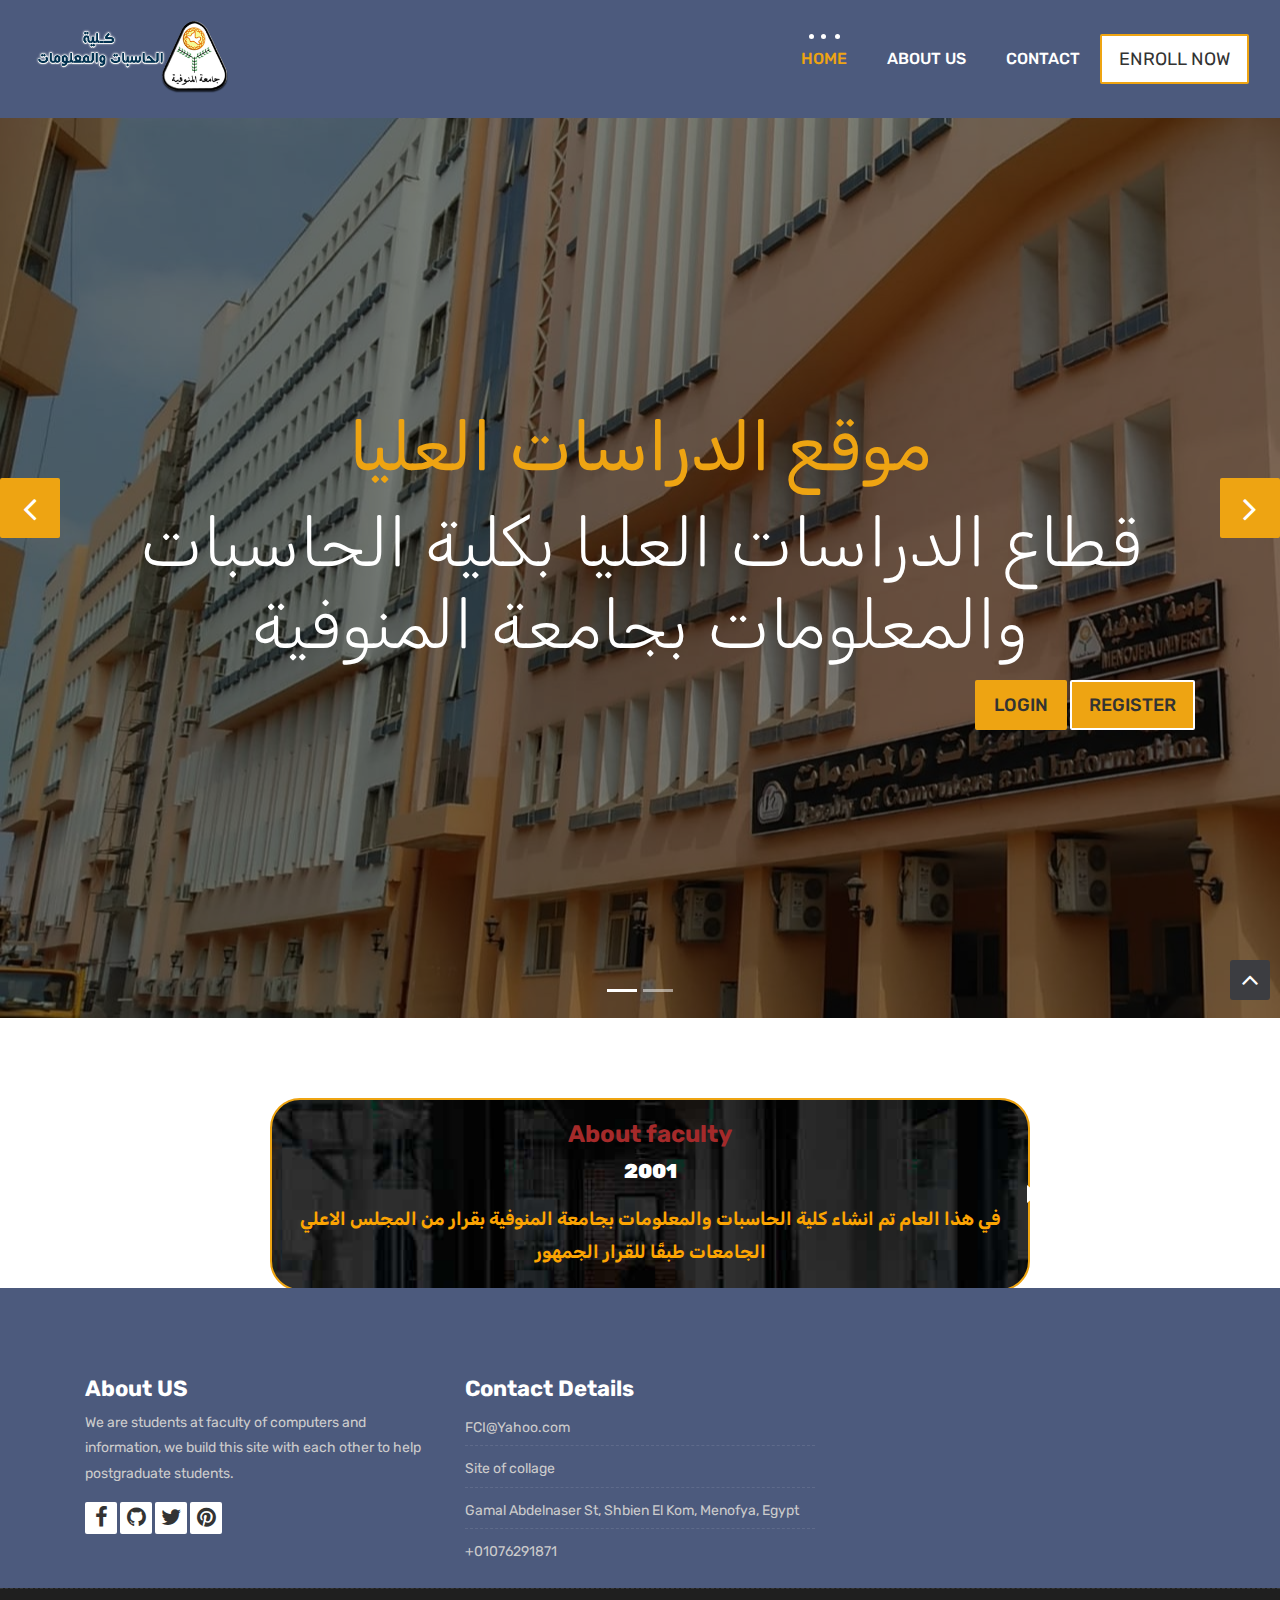
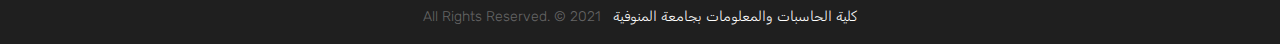
<file: index.html>
<!DOCTYPE html>
<html lang="en">

    <!-- Basic -->
    <meta charset="utf-8">
    <meta http-equiv="X-UA-Compatible" content="IE=edge">   
   
    <!-- Mobile Metas -->
    <meta name="viewport" content="width=device-width, initial-scale=1">
 
     <!-- Site Metas -->
    <title>موقع الدراسات العليا بجامعة المنوفية</title>  
    <meta name="keywords" content="">
    <meta name="description" content="">
    <meta name="author" content="">

    <!-- Site Icons -->
    <link rel="shortcut icon" href="images/logo-hero.png" type="image/x-icon" />
    <link rel="apple-touch-icon" href="images/logo-hero.png">

    <!-- Bootstrap CSS -->
    <link rel="stylesheet" href="css/bootstrap.min.css">
    <!-- Site CSS -->
    <link rel="stylesheet" href="main_style.css">
    <!-- ALL VERSION CSS -->
    <link rel="stylesheet" href="css/versions.css">
    <!-- Responsive CSS -->
    <link rel="stylesheet" href="css/responsive.css">
    <!-- Custom CSS -->
    <link rel="stylesheet" href="css/custom.css">

    <!-- JS for Portfolio -->
    <script src="js/modernizer.js"></script>


<body class="host_version"> 
	
	<!-- header -->
	<header class="top-navbar">
		<nav class="navbar navbar-expand-lg navbar-light bg-light">
			<div class="container-fluid">
				<a class="navbar-brand" href="index.html">
					<img src="images/FCI-icon.png" class="navebar_brand" alt=" index.html"/>
				</a>
				<button class="navbar-toggler" type="button" data-toggle="collapse" data-target="#navbars-host" aria-controls="navbars-rs-food" aria-expanded="false" aria-label="Toggle navigation">
				</button>
				<div class="collapse navbar-collapse" id="navbars-host">
					<ul class="navbar-nav ml-auto">
						<li class="nav-item active"><a class="nav-link" href="index.html">Home</a></li>
						<li class="nav-item"><a class="nav-link" href="html_pages/about.html">About Us</a></li>
                        <li class="nav-item"><a class="nav-link" href="html_pages/contact.html">Contact</a></li>
         			</ul>
					<ul class="nav navbar-nav navbar-right">
                        <li><a class="hover-btn-new log orange" href="html_pages/register.html" ><span>Enroll Now</span></a></li>
                    </ul>
				</div>
			</div>
		</nav>
	</header>
	<!-- End header -->
	
	<div id="carouselExampleControls" class="carousel slide bs-slider box-slider" data-ride="carousel" data-pause="hover" data-interval="false" >
		<!-- Indicators -->
		<ol class="carousel-indicators">
			<li data-target="#carouselExampleControls" data-slide-to="0" class="active"></li>
			<li data-target="#carouselExampleControls" data-slide-to="1"></li>
			
		</ol>
		<div class="carousel-inner" role="listbox">
			<div class="carousel-item active">
				<div id="home" class="first-section" style="background-image:url('images/FCI-MU.jpg');">
					<div class="dtab">
						<div class="container">
							<div class="row">
								<div class="col-md-12 col-sm-12 text-right">
									<div class="big-tagline">
										<h2 class="centering"><strong>موقع الدراسات العليا</strong></h2>
										<h2 class="centering">قطاع الدراسات العليا بكلية الحاسبات والمعلومات بجامعة المنوفية</h2>
											 <a class="hover-btn-new log orange" class="centering" href="html_pages/firstlog.html" ><span>LOGIN</span></a>
											<a class="hover-btn-new" href="html_pages/register.html" ><span>REGISTER</span></a>
									</div>
								</div>
							</div><!-- end row -->            
						</div><!-- end container -->
					</div>
				</div><!-- end section -->
			</div>
			
			<div class="carousel-item">
				<div id="home" class="first-section" style="background-image:url('images/slider-03.jpg');">
					<div class="dtab">
						<div class="container">
							<div class="row">
								<div class="col-md-12 col-sm-12 text-center">
									<div class="big-tagline">
										<h2 data-animation="animated zoomInRight"><strong>قطاع الدراسات العليا بكلية الحاسبات والمعلومات بجامعة المنوفية</strong></h2>
											<a class="hover-btn-new" href="html_pages/firstlog.html"><span>LOGIN</span></a>
											<a  class="hover-btn-new" href="html_pages/register.html"><span>REGISTER</span></a>
									</div>
								</div>
							</div><!-- end row -->            
						</div><!-- end container -->
					</div>
				</div><!-- end section -->
			</div>
			<!-- Left Control -->
			<a class="new-effect carousel-control-prev" href="#carouselExampleControls" role="button" data-slide="prev">
				<span class="fa fa-angle-left" aria-hidden="true"></span>
				<span class="sr-only">Previous</span>
			</a>

			<!-- Right Control -->
			<a class="new-effect carousel-control-next" href="#carouselExampleControls" role="button" data-slide="next">
				<span class="fa fa-angle-right" aria-hidden="true"></span>
				<span class="sr-only">Next</span>
			</a>
		</div>
	</div>
	
    <div id="overviews" class="section wb">
        <div class="container">
            <div class="section-title row text-center">

						<div style="padding-left: 200px;  width: 1000px; height: 70px;;" class="timeline__item">
							<div class="timeline__content img-bg-04">
                                <h1 style="color: brown;"><strong> About faculty</strong></h1>
								<h2><strong>2001</strong></h2>
								<p style=" color: rgb(252, 164, 2);"><strong>في هذا العام تم انشاء كلية الحاسبات والمعلومات بجامعة المنوفية بقرار من المجلس الاعلي الجامعات طبقًا للقرار الجمهور</strong></p>
							</div>
						</div>
					</div>
				</div>
			</div>
		

    <footer class="footer">
        <div class="container">
            <div class="row">
                <div class="col-lg-4 col-md-4 col-xs-12">
                    <div class="widget clearfix">
                        <div class="widget-title">
                            <h3>About US</h3>
                        </div>
                        <p>We are students at faculty of computers and information, we build this site with each other to help postgraduate students.</p>   
						<div class="footer-right">
							<ul class="footer-links-soi">
								<li><a href="https://www.facebook.com/MUFCI.Uni0n/" target="_blank"><i class="fa fa-facebook"></i></a></li>
								<li><a href="https://github.com/" target="_blank"><i class="fa fa-github"></i></a></li>
								<li><a href="https://twitter.com/MUFIXCommunity" target="_blank"><i class="fa fa-twitter"></i></a></li>
								<li><a href="https://www.pinterest.com/" target="_blank"><i class="fa fa-pinterest"></i></a></li>
							</ul><!-- end links -->
						</div>						
                    </div><!-- end clearfix -->
                </div><!-- end col -->
                <div class="col-lg-4 col-md-4 col-xs-12">
                    <div class="widget clearfix">
                        <div class="widget-title">
                            <h3>Contact Details</h3>
                        </div>

                        <ul class="footer-links">
                            <li>FCI@Yahoo.com</li>
                            <li><a href="https://www.menofia.edu.eg/fci/Home/ar" target="_blank">Site of collage</a></li>
                            <li> Gamal Abdelnaser St, Shbien El Kom, Menofya, Egypt</li>
                            <li>+01076291871</li>
                        </ul><!-- end links -->
                    </div><!-- end clearfix -->
                </div><!-- end col -->
				
            </div><!-- end row -->
        </div><!-- end container -->
    </footer><!-- end footer -->

    <div class="copyrights">
        <div class="container">
            <div class="footer-distributed">
                <div class="footer-center">                   
                    <p class="footer-company-name">All Rights Reserved. &copy; 2021 &nbsp; <a href="https://www.menofia.edu.eg/fci/Home/ar" target="_blank" >كلية الحاسبات والمعلومات بجامعة المنوفية</a></p>
                </div>
            </div>
        </div><!-- end container -->
    </div><!-- end copyrights -->

    <a href="#" id="scroll-to-top" class="dmtop global-radius"><i class="fa fa-angle-up"></i></a>

    <!-- ALL JS FILES -->
    <script src="js/all.js"></script>
    <!-- ALL PLUGINS -->
    <script src="js/custom.js"></script>
	<script src="js/timeline.min.js"></script>
    <script>
		timeline(document.querySelectorAll('.timeline'), {
			forceVerticalMode: 700,
			mode: 'horizontal',
			verticalStartPosition: 'left',
			visibleItems: 4
		});
	</script>
	
</body>

</html>
</file>
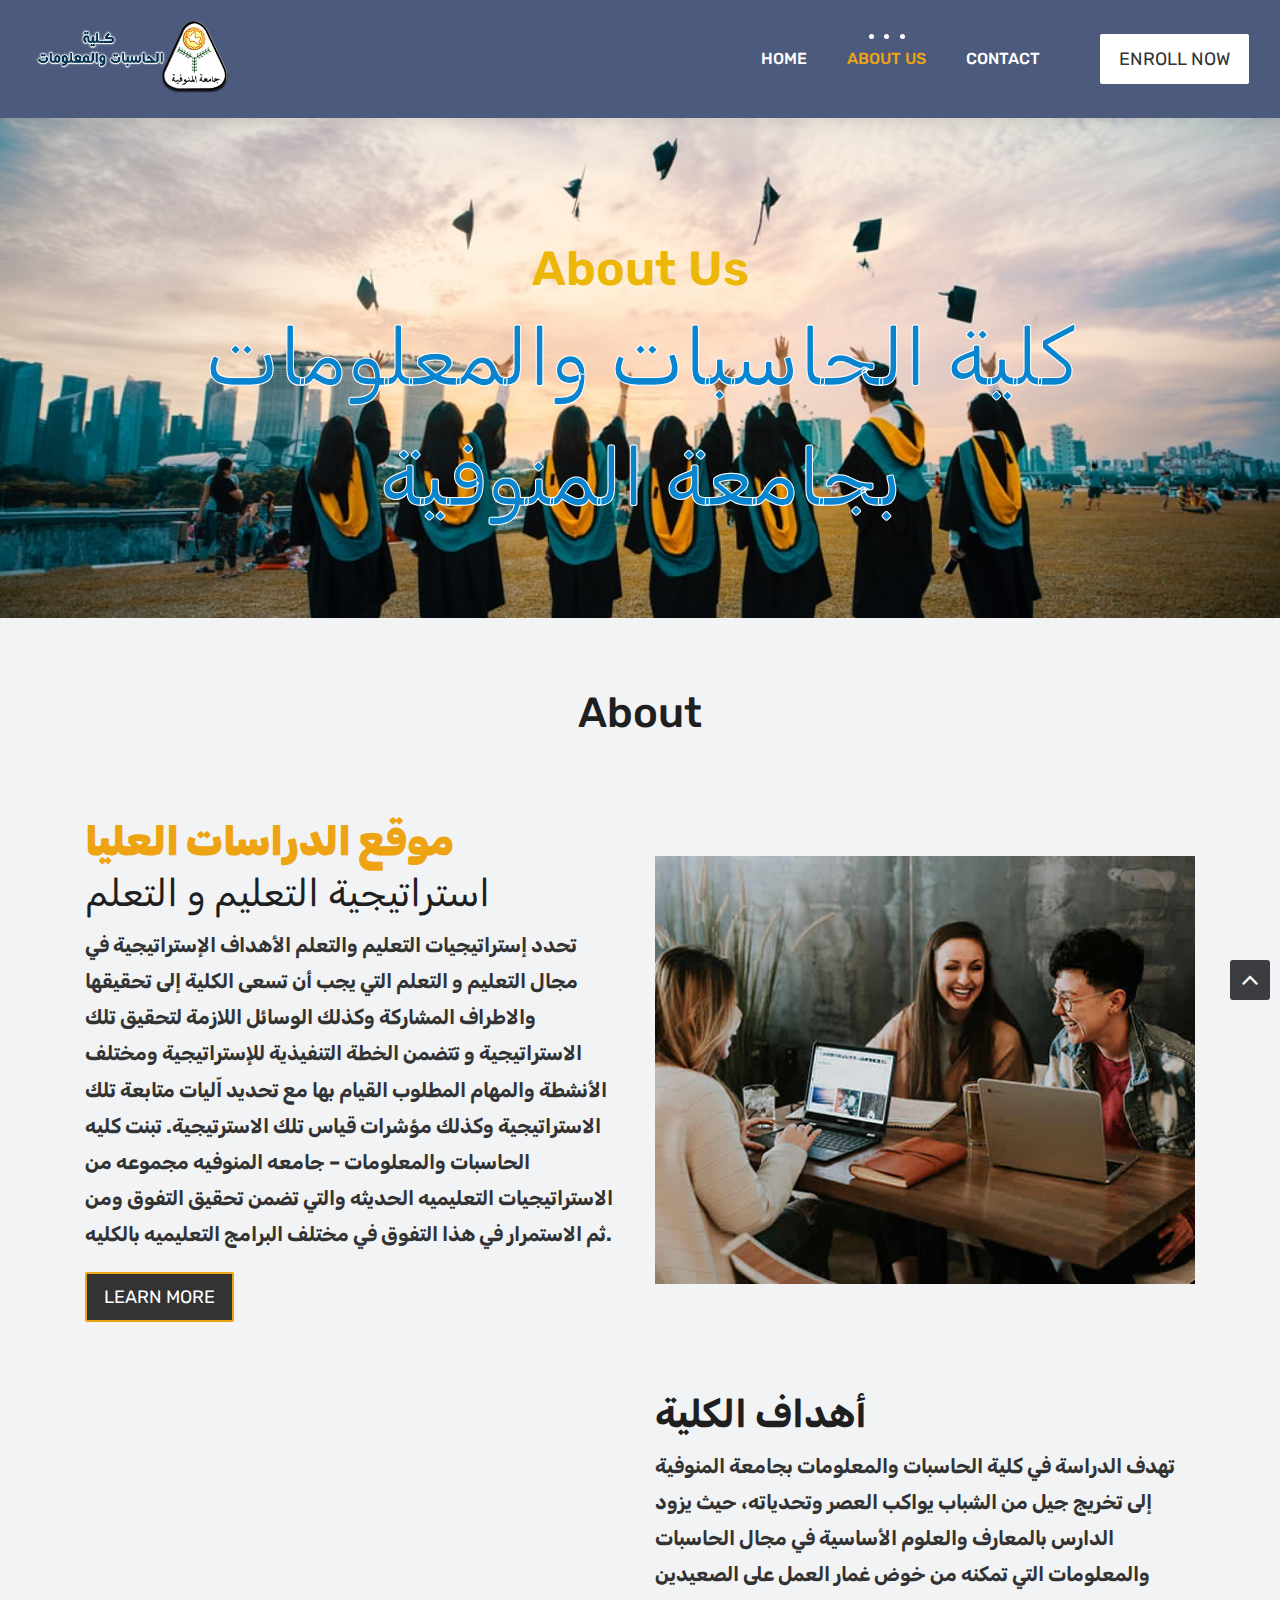
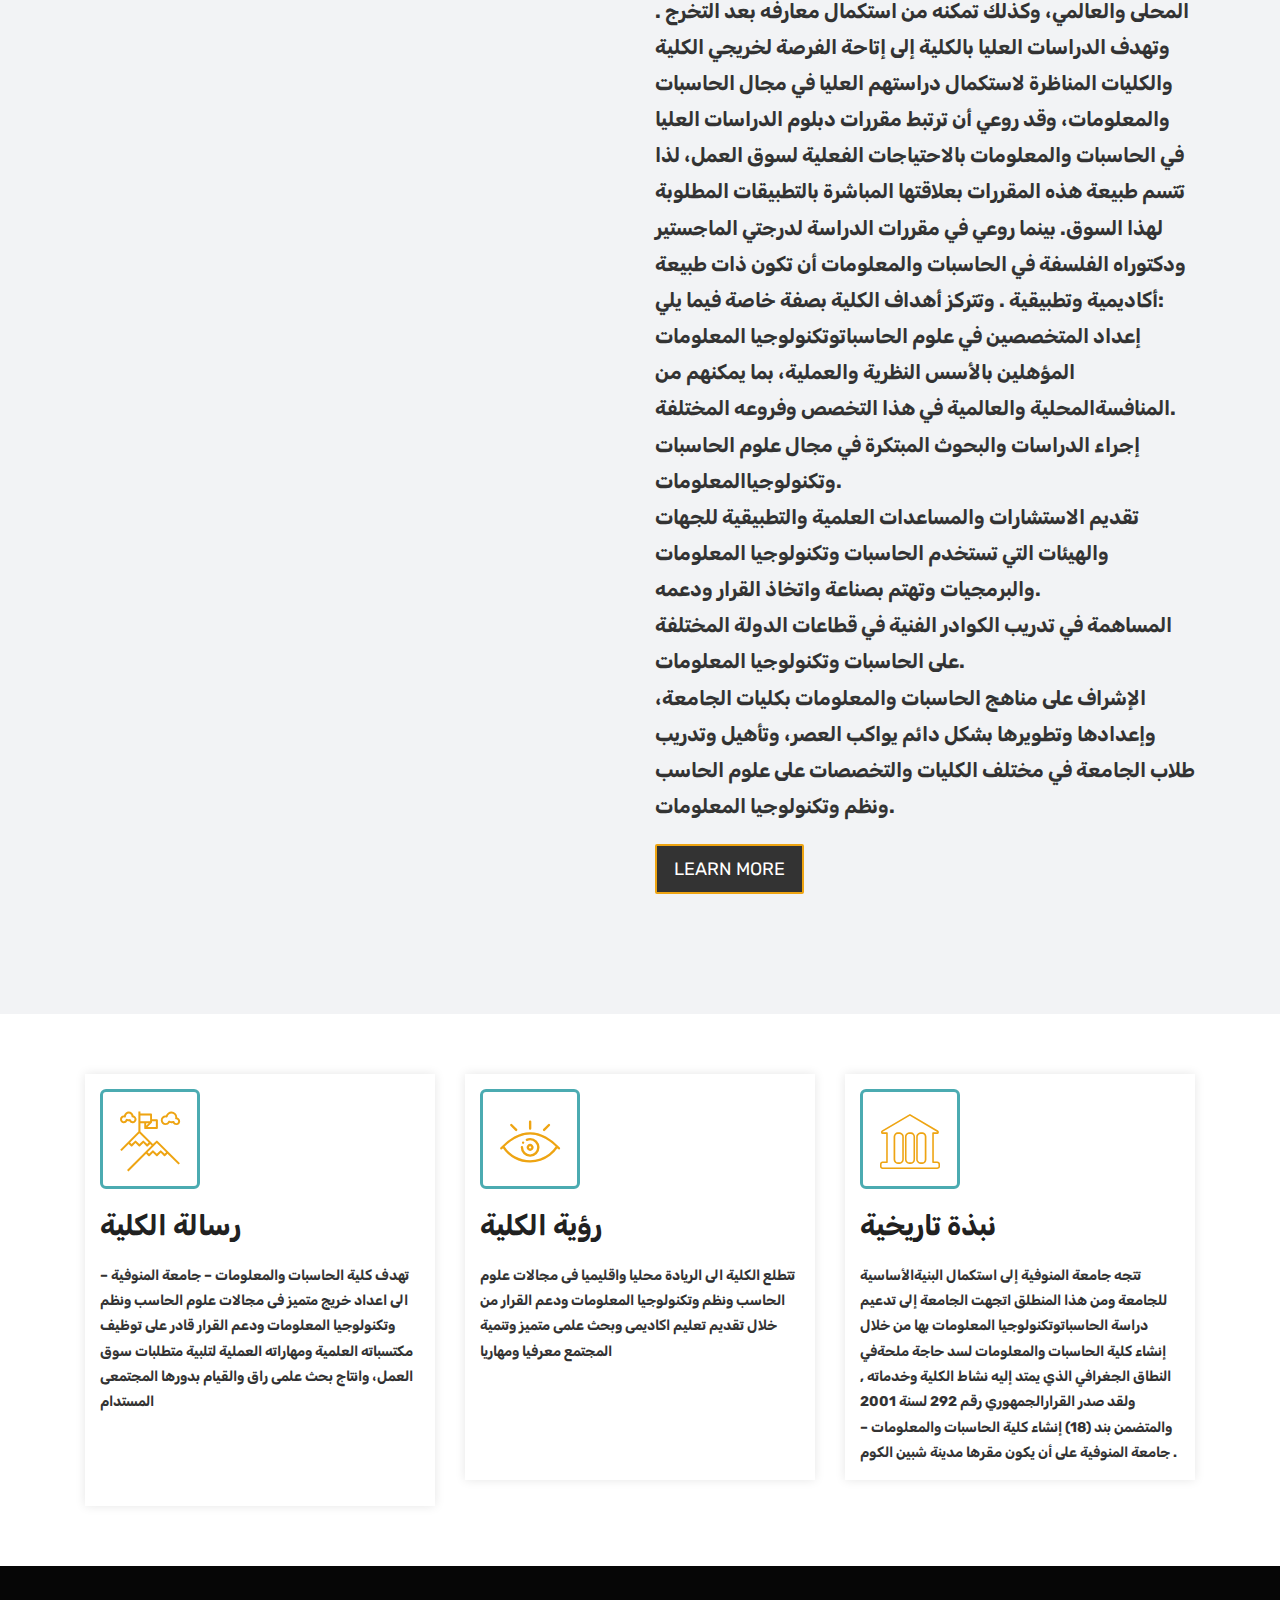
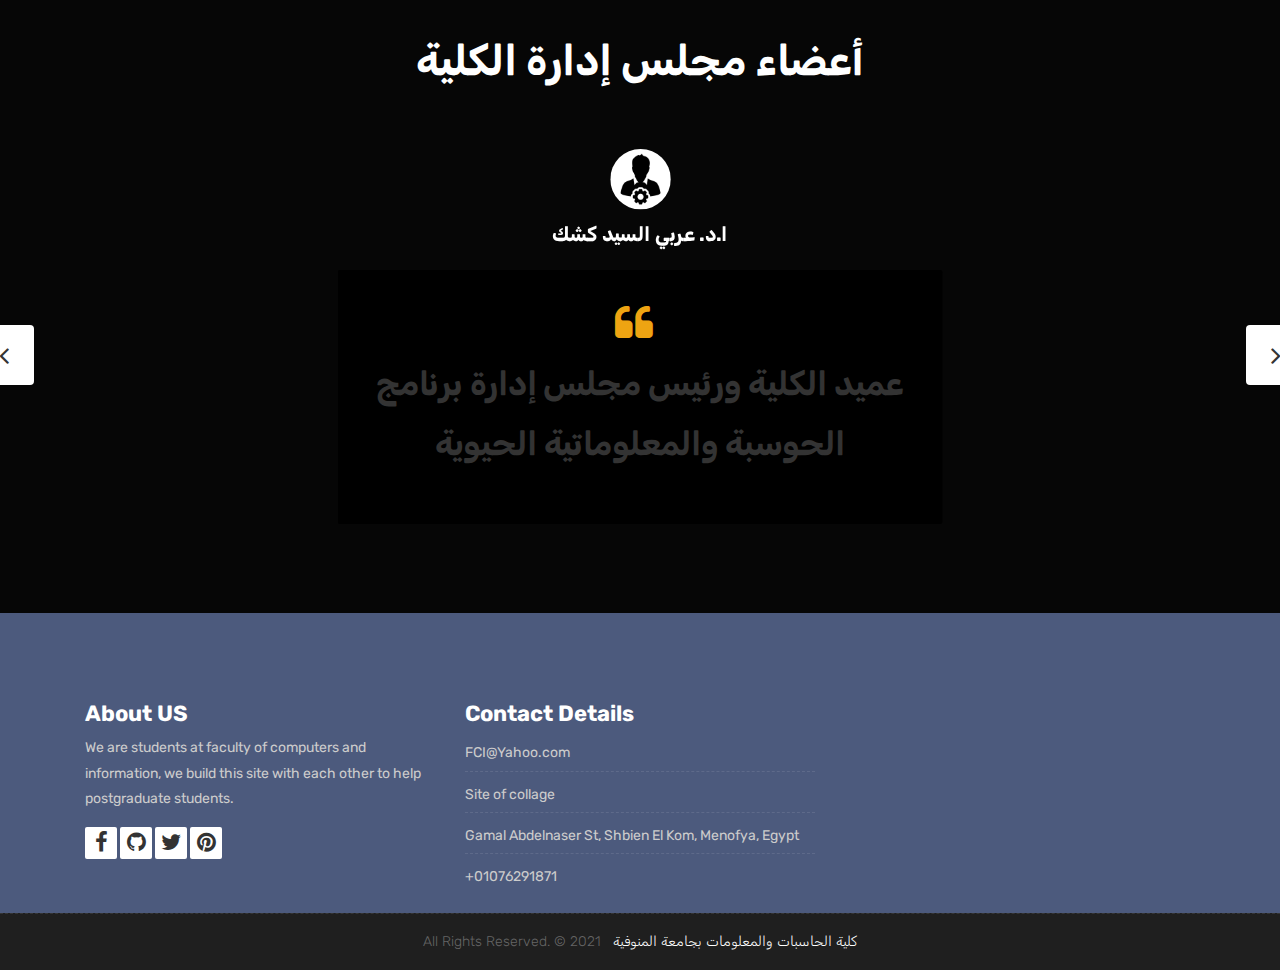
<file: html_pages/about.html>
<!DOCTYPE html>
<html lang="en">

    <!-- Basic -->
    <meta charset="utf-8">
    <meta http-equiv="X-UA-Compatible" content="IE=edge">   
   
    <!-- Mobile Metas -->
    <meta name="viewport" content="width=device-width, initial-scale=1">
 
     <!-- Site Metas -->
    <title>نبذة عن كلية الحاسبات والمعلومات</title>  
    <meta name="keywords" content="">
    <meta name="description" content="">
    <meta name="author" content="">

    <!-- Site Icons -->
    <link rel="shortcut icon" href="../images/logo-hero.png" type="image/x-icon" />
    <link rel="apple-touch-icon" href="../images/logo-hero.png">

    <!-- Bootstrap CSS -->
    <link rel="stylesheet" href="../css/bootstrap.min.css">
    <!-- Site CSS -->
    <link rel="stylesheet" href="../main_style.css">
    <!-- ALL VERSION CSS -->
    <link rel="stylesheet" href="../css/versions.css">
    <!-- Responsive CSS -->
    <link rel="stylesheet" href="../css/responsive.css">
    <!-- Custom CSS -->
    <link rel="stylesheet" href="../css/custom.css">

    <!-- Modernizer for Portfolio -->
    <script src="../js/modernizer.js"></script>

    <!--[if lt IE 9]>
      <script src="https://oss.maxcdn.com/libs/html5shiv/3.7.0/html5shiv.js"></script>
      <script src="https://oss.maxcdn.com/libs/respond.js/1.4.2/respond.min.js"></script>
    <![endif]-->

</head>
<body class="host_version"> 

	
    <!-- Start header -->
	<header class="top-navbar">
		<nav class="navbar navbar-expand-lg navbar-light bg-light">
			<div class="container-fluid">
				<a class="navbar-brand" href="../index.html">
					<img src="../images/FCI-icon.png" class="navebar_brand" alt=" index.html"/>
				</a>
				<button class="navbar-toggler" type="button" data-toggle="collapse" data-target="#navbars-host" aria-controls="navbars-rs-food" aria-expanded="false" aria-label="Toggle navigation">
					<span class="icon-bar"></span>
                    <span class="icon-bar"></span>
                    <span class="icon-bar"></span>
				</button>
				<div class="collapse navbar-collapse" id="navbars-host">
					<ul class="navbar-nav ml-auto">
						<li class="nav-item"><a class="nav-link" href="../index.html">Home</a></li>
						<li class="nav-item active"><a class="nav-link" href="about.html">About Us</a></li>
                        <li class="nav-item"><a class="nav-link" href="contact.html">Contact</a></li>
						<li class="nav-item dropdown">

					</ul>
					<ul class="nav navbar-nav navbar-right">
                        <li><a class="hover-btn-new log" href="register.html" ><span>Enroll Now</span></a></li>
                    </ul>
				</div>
			</div>
		</nav>
	</header>
	<!-- End header -->

	
	<div class="all-title-box">
		<div class="container text-center">
			<h1 style="color: rgb(236, 183, 6);">About Us<span style="font-size: 80px; -webkit-text-stroke: 1px rgb(255,255,255); color: rgb(8, 133, 206);" class="m_1"><strong>كلية الحاسبات والمعلومات بجامعة المنوفية</strong> </span></h1>
		</div>
	</div>
	
    <div id="overviews" class="section lb">
        <div class="container">
            <div class="section-title row text-center">
                <div class="col-md-8 offset-md-2">
                    <h3>About</h3>
                   
                </div>
            </div><!-- end title -->
        
            <div class="row align-items-center">
                <div class="col-xl-6 col-lg-6 col-md-12 col-sm-12">
                    <div class="message-box">
                        <h4 style="font-size: 40px; "><strong>موقع الدراسات العليا</strong></h4>
                        <h2>استراتيجية التعليم و التعلم</h2>
                        <p class="collage_goals"><strong>

                            تحدد إستراتيجيات التعليم والتعلم الأهداف الإستراتيجية  في مجال التعليم و التعلم التي يجب أن تسعى الكلية إلى تحقيقها

                            والاطراف المشاركة وكذلك الوسائل اللازمة لتحقيق تلك الاستراتيجية و تتضمن الخطة التنفيذية  للإستراتيجية ومختلف الأنشطة
                            
                            والمهام المطلوب القيام بها مع تحديد اّليات متابعة تلك الاستراتيجية وكذلك مؤشرات قياس تلك الاسترتيجية.
                            
                            تبنت كليه الحاسبات والمعلومات – جامعه المنوفيه مجموعه من الاستراتيجيات التعليميه الحديثه والتي تضمن تحقيق التفوق ومن ثم الاستمرار في هذا التفوق في مختلف البرامج التعليميه بالكليه.
                             </strong> 
                             </p>

                       

                        <a href="https://www.menofia.edu.eg/fci/View/70349/ar" target="_blank" class="hover-btn-new orange"><span>Learn More</span></a>
                    </div><!-- end messagebox -->
                </div><!-- end col -->
				
				<div class="col-xl-6 col-lg-6 col-md-12 col-sm-12">
                    <div class="post-media wow fadeIn">
                        <img src="../images/blog_2.jpg" alt="" class="img-fluid img-rounded">
                    </div><!-- end media -->
                </div><!-- end col -->
			</div>
			<div class="row align-items-center">
				<div class="col-xl-6 col-lg-6 col-md-12 col-sm-12">
                    <div class="post-media wow fadeIn">
                        <img src="../images/hh.jpg" alt="" class="img-fluid img-rounded">
                    </div><!-- end media -->
                </div><!-- end col -->
				
				<div class="col-xl-6 col-lg-6 col-md-12 col-sm-12">
                    <div class="message-box">
                        <h2><strong>أهداف الكلية</strong></h2>
                        <p class="collage_goals"><strong>تهدف الدراسة في كلية الحاسبات والمعلومات بجامعة المنوفية إلى تخريج جيل من الشباب يواكب العصر وتحدياته، حيث يزود الدارس بالمعارف والعلوم الأساسية  في مجال الحاسبات والمعلومات التي تمكنه من خوض غمار العمل على الصعيدين المحلى والعالمي، وكذلك تمكنه من استكمال معارفه بعد التخرج .

                            وتهدف الدراسات العليا بالكلية إلى إتاحة الفرصة لخريجي الكلية والكليات المناظرة لاستكمال دراستهم العليا في مجال الحاسبات والمعلومات، وقد روعي أن ترتبط مقررات دبلوم الدراسات العليا في الحاسبات والمعلومات بالاحتياجات الفعلية لسوق العمل، لذا تتسم طبيعة هذه المقررات بعلاقتها المباشرة بالتطبيقات المطلوبة لهذا السوق. بينما روعي في مقررات الدراسة لدرجتي الماجستير ودكتوراه الفلسفة في الحاسبات والمعلومات أن تكون ذات طبيعة أكاديمية وتطبيقية .
                            وتتركز أهداف الكلية بصفة خاصة فيما يلي:
                            <br>
                              إعداد المتخصصين في علوم الحاسباتوتكنولوجيا المعلومات المؤهلين بالأسس النظرية والعملية، بما يمكنهم من المنافسةالمحلية والعالمية في هذا التخصص وفروعه المختلفة.
                            <br>
                               إجراء الدراسات والبحوث المبتكرة في مجال علوم الحاسبات وتكنولوجياالمعلومات.
                            <br>
                              تقديم الاستشارات والمساعدات العلمية والتطبيقية للجهات والهيئات التي تستخدم الحاسبات وتكنولوجيا المعلومات والبرمجيات وتهتم بصناعة واتخاذ القرار ودعمه.
                            <br>
                              المساهمة في تدريب الكوادر الفنية في قطاعات الدولة المختلفة على الحاسبات وتكنولوجيا المعلومات.
                            <br>
                              الإشراف على مناهج الحاسبات والمعلومات بكليات الجامعة، وإعدادها وتطويرها بشكل دائم يواكب العصر، وتأهيل وتدريب طلاب الجامعة في مختلف الكليات والتخصصات على علوم الحاسب ونظم وتكنولوجيا المعلومات. </strong></p>

                        

                        <a href="http://www.menofia.edu.eg/fci/View/129576/ar" target="_blank" class="hover-btn-new orange"><span>Learn More</span></a>
                    </div><!-- end messagebox -->
                </div><!-- end col -->

            </div><!-- end row -->
        </div><!-- end container -->
    </div><!-- end section -->
	
	<div class="hmv-box">
		<div class="container">
			<div class="row">
				<div class="col-lg-4 col-md-6 col-12">
					<div class="inner-hmv">
						<div class="icon-box-hmv"><i class="flaticon-achievement"></i></div>
						<h3><strong>رسالة الكلية</strong></h3>
						<div class="tr-pa">M</div>
						<p><strong>تهدف كلية الحاسبات والمعلومات – جامعة المنوفية – الى اعداد خريج متميز فى مجالات علوم الحاسب ونظم وتكنولوجيا المعلومات ودعم القرار قادر على توظيف مكتسباته العلمية ومهاراته العملية لتلبية متطلبات سوق العمل، وانتاج بحث علمى راق والقيام بدورها المجتمعى المستدام</strong></p>
					<br><br><br></div>
				</div>
				<div class="col-lg-4 col-md-6 col-12">
					<div class="inner-hmv">
						<div class="icon-box-hmv"><i class="flaticon-eye"></i></div>
						<h3><strong>رؤية الكلية</strong></h3>
						<div class="tr-pa">V</div>
						<p><strong>تتطلع الكلية الى  الريادة محليا واقليميا فى مجالات علوم الحاسب ونظم وتكنولوجيا المعلومات ودعم القرار

                            من خلال تقديم تعليم اكاديمى وبحث علمى متميز وتنمية المجتمع معرفيا ومهاريا</strong></p>
					<br><br><br><br>
                </div>
				</div>
				<div class="col-lg-4 col-md-6 col-12">
					<div class="inner-hmv">
						<div class="icon-box-hmv"><i class="flaticon-history"></i></div>
						<h3><strong>نبذة تاريخية</strong></h3>
						<div class="tr-pa">H</div>
						<p><strong> 
                            تتجه جامعة المنوفية إلى استكمال البنيةالأساسية للجامعة ومن هذا المنطلق اتجهت الجامعة إلى تدعيم دراسة الحاسباتوتكنولوجيا المعلومات بها من خلال إنشاء كلية الحاسبات والمعلومات لسد حاجة ملحةفي النطاق الجغرافي الذي يمتد إليه نشاط الكلية وخدماته , ولقد صدر القرارالجمهوري رقم 292 لسنة 2001 والمتضمن بند (18) إنشاء كلية الحاسبات والمعلومات –جامعة المنوفية على أن يكون مقرها مدينة شبين الكوم .</strong></p>
					</div>
				</div>
			</div>
		</div>
	</div>

    <div id="testimonials" class="parallax section db parallax-off" style="background-image:url('../images/coworkers-in-the-office-having-an-informal-meeting-OCAF00237.jpg');">
        <div class="container">
            <div class="section-title text-center">
                <h3><strong>أعضاء مجلس إدارة الكلية</strong></h3>
               
            </div><!-- end title -->

            <div class="row">
                <div class="col-md-12 col-sm-12">
                    <div class="testi-carousel owl-carousel owl-theme">
                        <div class="testimonial clearfix">
							<div class="testi-meta">
                                <img class="curcit_image" src="../images/admin.jpg" alt="" class="img-fluid">
                                <h4><strong>ا.د. عربي السيد كشك</strong> </h4>
                            </div>
                            <div class="desc">
                                <h3><i class="fa fa-quote-left"></i></h3>
                                <p class="dean"><strong>عميد الكلية ورئيس مجلس إدارة برنامج الحوسبة والمعلوماتية الحيوية </strong></p>
                            </div>
                            <!-- end testi-meta -->
                        </div>
                        <!-- end testimonial -->

                        <div class="testimonial clearfix">
							<div class="testi-meta">
                                <img  class="curcit_image" src="../images/admin.jpg" alt="" class="img-fluid">
                                <h4><strong>
                                    ا.د. أشرف بهجات إبراهيم السيسي</strong> </h4>
                            </div>
                            <div class="desc">
                                <h3><i class="fa fa-quote-left"></i></h3>
                                <p  class="leaders"><strong>وكيل الكلية لشؤون الدراسات العليا</strong></p>
                            </div>
                            <!-- end testi-meta -->
                        </div>
                        <!-- end testimonial -->

                        <div class="testimonial clearfix">
							<div class="testi-meta">
                                <img class="curcit_image" src="../images/admin.jpg" alt="" class="img-fluid ">
                                <h4><strong>ا.د. أسامة عبد الرؤوف عبد الرحمن محمود</strong> </h4>
                            </div>
                            <div class="desc">
                                <h3><i class="fa fa-quote-left"></i></h3>
                                <p class="leaders"><strong>وكيل الكلية لخدمة المجتمع والبيئة</strong> </p>
                            </div>
                            <!-- end testi-meta -->
                        </div>
                        <!-- end testimonial -->
                        <div class="testimonial clearfix">
							<div class="testi-meta">
                                <img class="curcit_image"  src="../images/admin.jpg" alt="" class="img-fluid">
                                <h4><strong>ا.د. حاتم محمد سيد أحمد </strong></h4>
                            </div>
                            <div class="desc">
                                <h3><i class="fa fa-quote-left"></i></h3>
                                <p class="leaders"><strong>وكيل الكلية لشؤون التعليم والطلاب</strong></p>
                            </div>
                            <!-- end testi-meta -->
                        </div>
                        <!-- end testimonial -->

                            <!-- end testi-meta -->
                        </div><!-- end testimonial -->
                    </div><!-- end carousel -->
                </div><!-- end col -->
            </div><!-- end row -->
        </div><!-- end container -->
    </div><!-- end section -->

   <!-- footer -->
    <footer class="footer">
        <div class="container">
            <div class="row">
                <div class="col-lg-4 col-md-4 col-xs-12">
                    <div class="widget clearfix">
                        <div class="widget-title">
                            <h3>About US</h3>
                        </div>
                        <p>We are students at faculty of computers and information, we build this site with each other to help postgraduate students.</p>   
						<div class="footer-right">
							<ul class="footer-links-soi">
								<li><a href="https://www.facebook.com/MUFCI.Uni0n/" target="_blank"><i class="fa fa-facebook"></i></a></li>
								<li><a href="https://github.com/" target="_blank"><i class="fa fa-github"></i></a></li>
								<li><a href="https://twitter.com/MUFIXCommunity" target="_blank"><i class="fa fa-twitter"></i></a></li>
								<li><a href="https://www.pinterest.com/" target="_blank"><i class="fa fa-pinterest"></i></a></li>
							</ul><!-- end links -->
						</div>						
                    </div><!-- end clearfix -->
                </div><!-- end col -->
                <div class="col-lg-4 col-md-4 col-xs-12">
                    <div class="widget clearfix">
                        <div class="widget-title">
                            <h3>Contact Details</h3>
                        </div>

                        <ul class="footer-links">
                            <li>FCI@Yahoo.com</li>
                            <li><a href="https://www.menofia.edu.eg/fci/Home/ar" target="_blank">Site of collage</a></li>
                            <li> Gamal Abdelnaser St, Shbien El Kom, Menofya, Egypt</li>
                            <li>+01076291871</li>
                        </ul><!-- end links -->
                    </div><!-- end clearfix -->
                </div><!-- end col -->
				
            </div><!-- end row -->
        </div><!-- end container -->
    </footer><!-- end footer -->

    <div class="copyrights">
        <div class="container">
            <div class="footer-distributed">
                <div class="footer-center">                   
                    <p class="footer-company-name">All Rights Reserved. &copy; 2021 &nbsp; <a href="https://www.menofia.edu.eg/fci/Home/ar" target="_blank" >كلية الحاسبات والمعلومات بجامعة المنوفية</a></p>
                </div>
            </div>
        </div><!-- end container -->
    </div><!-- end copyrights -->

    <a href="#" id="scroll-to-top" class="dmtop global-radius"><i class="fa fa-angle-up"></i></a>

    <!-- ALL JS FILES -->
    <script src="../js/all.js"></script>
    <!-- ALL PLUGINS -->
    <script src="../js/custom.js"></script>
	<script src="../js/timeline.min.js"></script>
    <script>
		timeline(document.querySelectorAll('.timeline'), {
			forceVerticalMode: 700,
			mode: 'horizontal',
			verticalStartPosition: 'left',
			visibleItems: 4
		});
	</script>
	
</body>

</html>
</file>
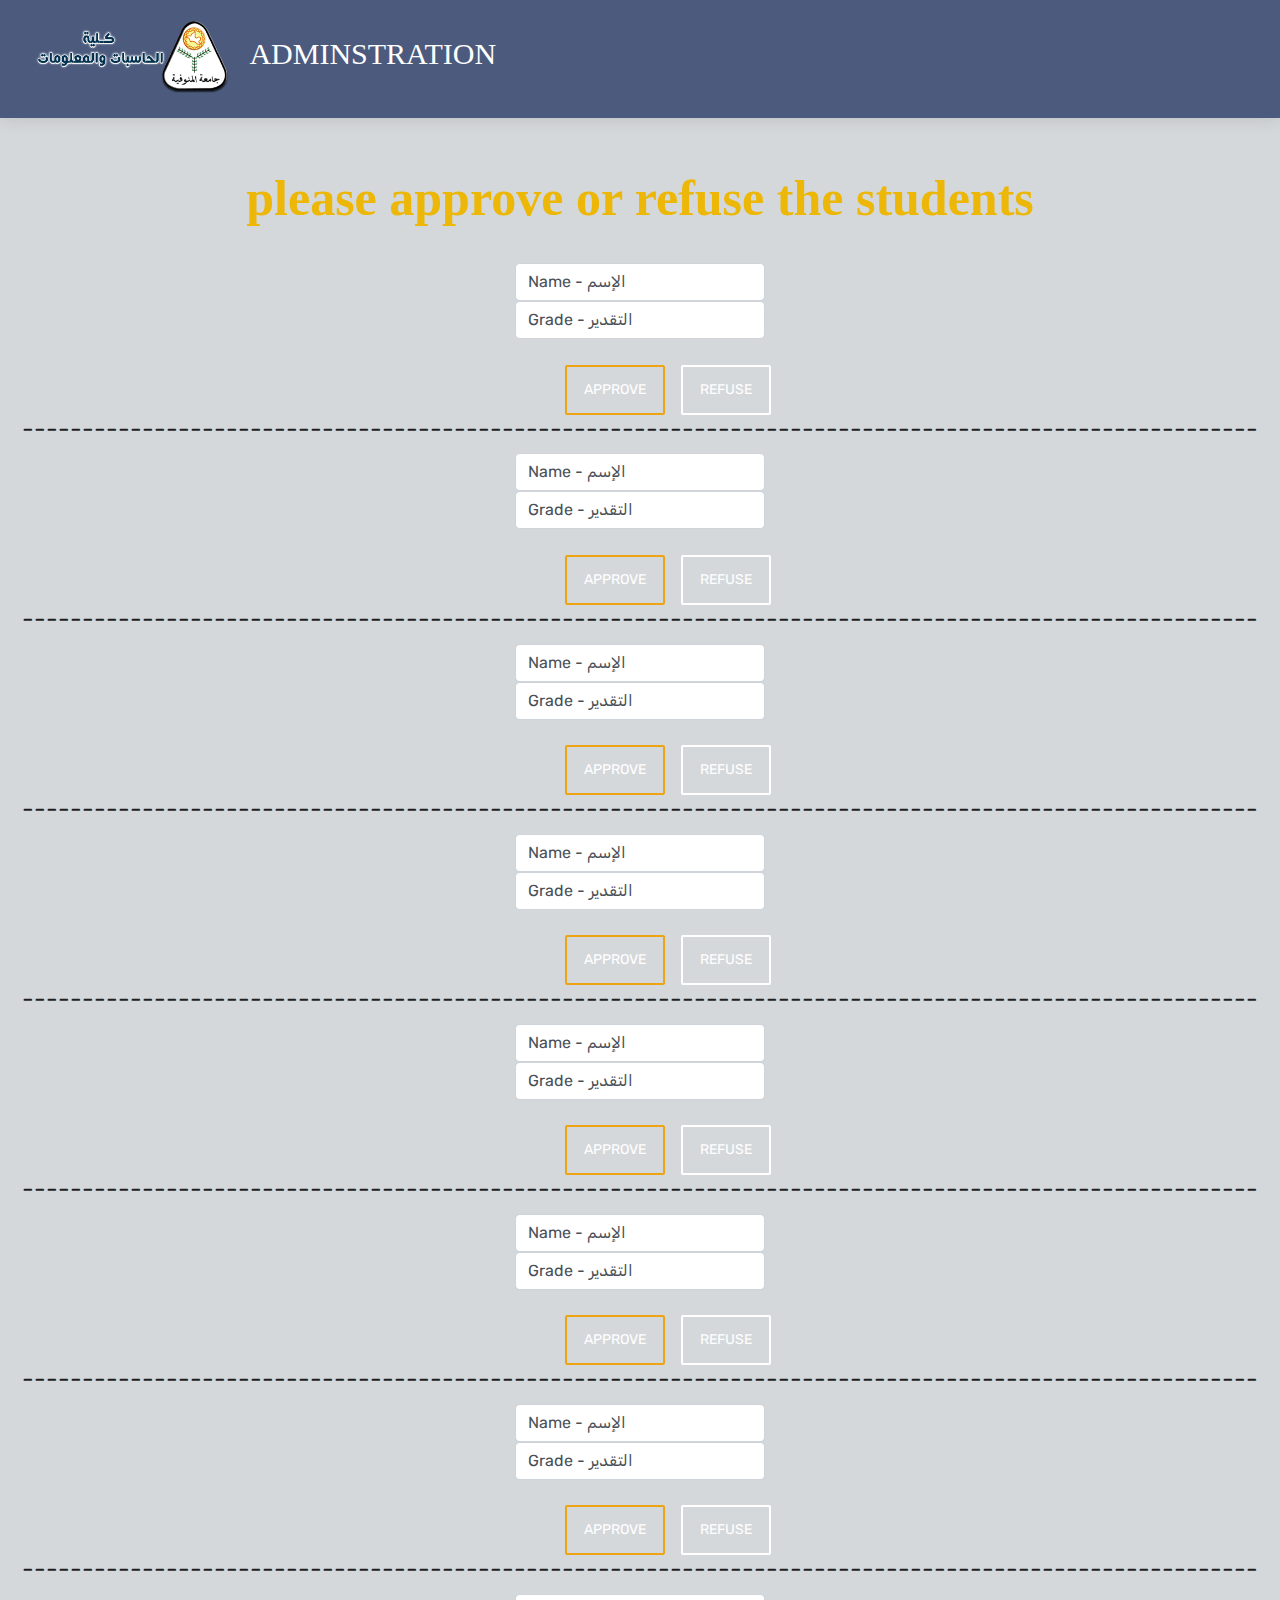
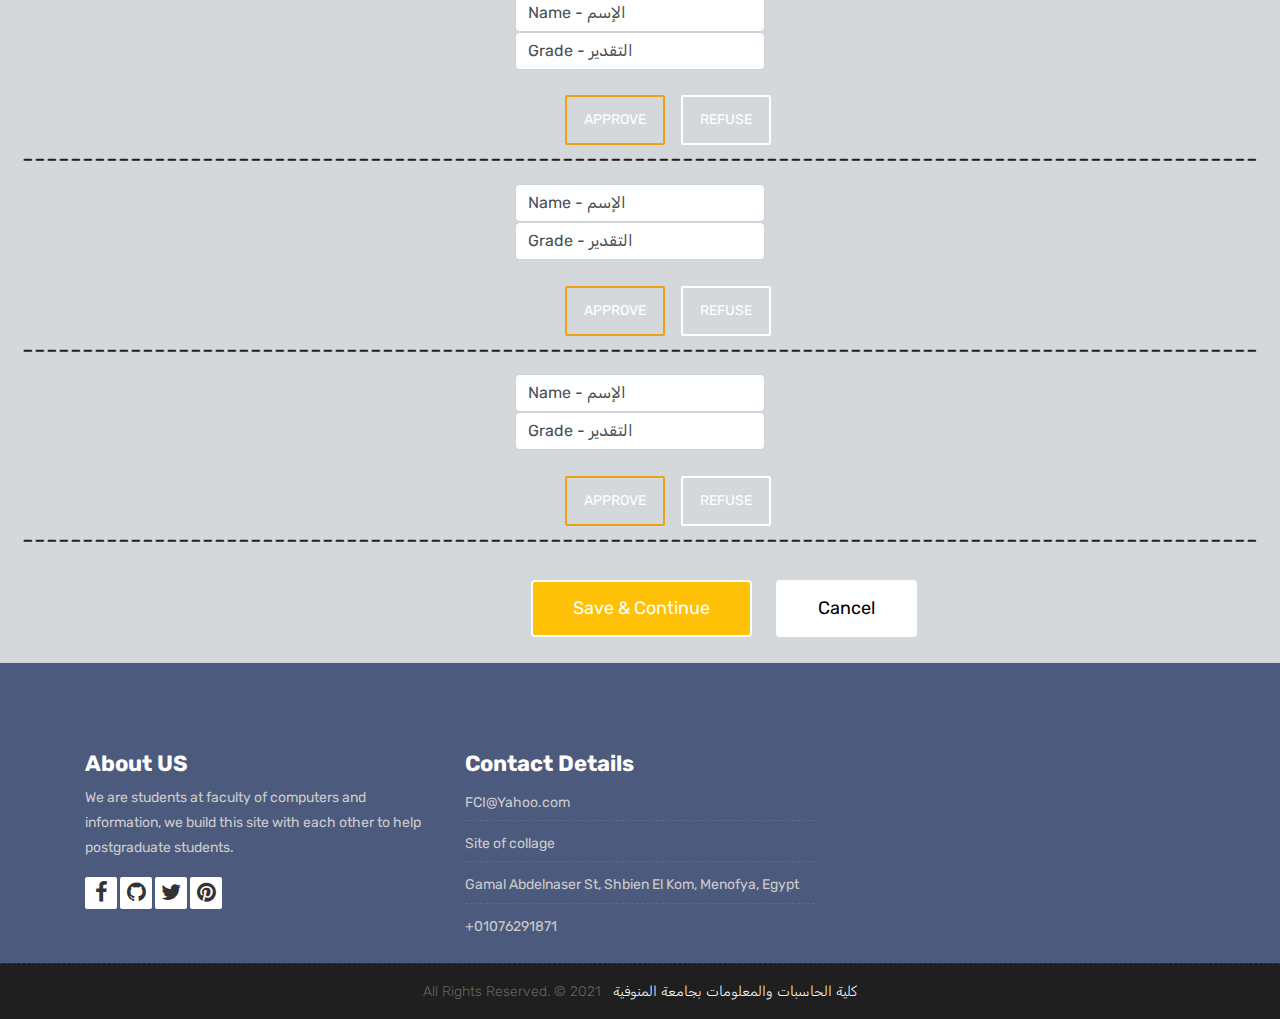
<file: html_pages/adminstration.html>
<!DOCTYPE html>
<html lang="en">

    <!-- Basic -->
    <meta charset="utf-8">
    <meta http-equiv="X-UA-Compatible" content="IE=edge">   
   
    <!-- Mobile Metas -->
    <meta name="viewport" content="width=device-width, initial-scale=1">
 
     <!-- Site Metas -->
    <title>Adminstration page | FCI</title>  
    <meta name="keywords" content="">
    <meta name="description" content="">
    <meta name="author" content="">

    <!-- Site Icons -->
    <link rel="shortcut icon" href="../images/logo-hero.png" type="image/x-icon" />
    <link rel="apple-touch-icon" href="../images/logo-hero.png">

    <!-- Bootstrap CSS -->
    <link rel="stylesheet" href="../css/bootstrap.min.css">
    <!-- Site CSS -->
    <link rel="stylesheet" href="../main_style.css">
    <!-- ALL VERSION CSS -->
    <link rel="stylesheet" href="../css/versions.css">
    <!-- Responsive CSS -->
    <link rel="stylesheet" href="../css/responsive.css">
    <!-- Custom CSS -->
    <link rel="stylesheet" href="../css/custom.css">

    <!-- Modernizer for Portfolio -->
    <script src="../js/modernizer.js"></script>
    
    <!--background image-->

    <style>
        body{
               background-color: #d5d8db;

        }
       
    </style>

</head>


	<!-- header -->
	<header class="top-navbar">
		<nav class="navbar navbar-expand-lg navbar-light bg-light">
			<div class="container-fluid">
				<a class="navbar-brand" href="../index.html">
					<img src="../images/FCI-icon.png" class="navebar_brand" alt=" ../index.html"/>
				</a>
                <h1 class="login_header">
                ADMINSTRATION
                </h1>
				<button class="navbar-toggler" type="button" data-toggle="collapse" data-target="#navbars-host" aria-controls="navbars-rs-food" aria-expanded="false" aria-label="Toggle navigation">
				</button>
				<div class="collapse navbar-collapse" id="navbars-host">
					<ul class="navbar-nav ml-auto">
						
         			</ul>
				
				</div>
			</div>
		</nav>
	</header>
	<!-- End header -->

            <h1 class="login_title"> <strong>please approve or refuse the students</strong></h1>
             <br>
                      <form role="form" class="form-horizontal">
                          
                          <div class="form-group">
								<div class="col-sm-12">
                                    <form>
                                    
                                    <span class="form-control-me-label">Name - الإسم</span> 
                                    <span class="form-control-me-label">Grade - التقدير</span>
                                        <br>
                                         <a style="margin-left: 44%" class="hover-btn-new log orange" class="centering" href="#" ><span>Approve</span></a>
											<a style="margin-left: 1%" class="hover-btn-new" href="#" ><span>Refuse</span></a>
                                        <h1 style="text-align: center;">-------------------------------------------------------------------------------------------------------</h1>
                                    <span class="form-control-me-label">Name - الإسم</span> 
                                    <span class="form-control-me-label">Grade - التقدير</span>
                                        <br>
                                         <a style="margin-left: 44%" class="hover-btn-new log orange" class="centering" href="#" ><span>Approve</span></a>
											<a style="margin-left: 1%" class="hover-btn-new" href="#" ><span>Refuse</span></a>
                                        <h1 style="text-align: center;">-------------------------------------------------------------------------------------------------------</h1>
                                        <span class="form-control-me-label">Name - الإسم</span> 
                                    <span class="form-control-me-label">Grade - التقدير</span>
                                        <br>
                                         <a style="margin-left: 44%" class="hover-btn-new log orange" class="centering" href="#" ><span>Approve</span></a>
											<a style="margin-left: 1%" class="hover-btn-new" href="#" ><span>Refuse</span></a>
                                        <h1 style="text-align: center;">-------------------------------------------------------------------------------------------------------</h1>
                                        <span class="form-control-me-label">Name - الإسم</span> 
                                    <span class="form-control-me-label">Grade - التقدير</span>
                                        <br>
                                         <a style="margin-left: 44%" class="hover-btn-new log orange" class="centering" href="#" ><span>Approve</span></a>
											<a style="margin-left: 1%" class="hover-btn-new" href="#" ><span>Refuse</span></a>
                                        <h1 style="text-align: center;">-------------------------------------------------------------------------------------------------------</h1>
                                        <span class="form-control-me-label">Name - الإسم</span> 
                                    <span class="form-control-me-label">Grade - التقدير</span>
                                        <br>
                                         <a style="margin-left: 44%" class="hover-btn-new log orange" class="centering" href="#" ><span>Approve</span></a>
											<a style="margin-left: 1%" class="hover-btn-new" href="#" ><span>Refuse</span></a>
                                        <h1 style="text-align: center;">-------------------------------------------------------------------------------------------------------</h1>
                                        <span class="form-control-me-label">Name - الإسم</span> 
                                    <span class="form-control-me-label">Grade - التقدير</span>
                                        <br>
                                         <a style="margin-left: 44%" class="hover-btn-new log orange" class="centering" href="#" ><span>Approve</span></a>
											<a style="margin-left: 1%" class="hover-btn-new" href="#" ><span>Refuse</span></a>
                                        <h1 style="text-align: center;">-------------------------------------------------------------------------------------------------------</h1>
                                        <span class="form-control-me-label">Name - الإسم</span> 
                                    <span class="form-control-me-label">Grade - التقدير</span>
                                        <br>
                                         <a style="margin-left: 44%" class="hover-btn-new log orange" class="centering" href="#" ><span>Approve</span></a>
											<a style="margin-left: 1%" class="hover-btn-new" href="#" ><span>Refuse</span></a>
                                        <h1 style="text-align: center;">-------------------------------------------------------------------------------------------------------</h1>
                                        <span class="form-control-me-label">Name - الإسم</span> 
                                    <span class="form-control-me-label">Grade - التقدير</span>
                                        <br>
                                         <a style="margin-left: 44%" class="hover-btn-new log orange" class="centering" href="#" ><span>Approve</span></a>
											<a style="margin-left: 1%" class="hover-btn-new" href="#" ><span>Refuse</span></a>
                                        <h1 style="text-align: center;">-------------------------------------------------------------------------------------------------------</h1>
                                        <span class="form-control-me-label">Name - الإسم</span> 
                                    <span class="form-control-me-label">Grade - التقدير</span>
                                        <br>
                                         <a style="margin-left: 44%" class="hover-btn-new log orange" class="centering" href="#" ><span>Approve</span></a>
											<a style="margin-left: 1%" class="hover-btn-new" href="#" ><span>Refuse</span></a>
                                        <h1 style="text-align: center;">-------------------------------------------------------------------------------------------------------</h1>
                                        <span class="form-control-me-label">Name - الإسم</span> 
                                    <span class="form-control-me-label">Grade - التقدير</span>
                                        <br>
                                         <a style="margin-left: 44%" class="hover-btn-new log orange" class="centering" href="#" ><span>Approve</span></a>
											<a style="margin-left: 1%" class="hover-btn-new" href="#" ><span>Refuse</span></a>
                                        <h1 style="text-align: center;">-------------------------------------------------------------------------------------------------------</h1>
                                    
                                    </form>
                                  
                                    
                                    
                                    
								</div>
							</div>
                          
                          
                        
                          
							<div class="row">							
								<div class="col-sm-10">
									<button type="button" class="btn btn-light-me">
										Save &amp; Continue
									</button>
                                    
									<button onclick="location.href='adminstration.html'"  type="button" class="btn btn-light-me2">
										Cancel</button>
								</div>
							</div>
						</form>

<br>
    <footer class="footer">
        <div class="container">
            <div class="row">
                <div class="col-lg-4 col-md-4 col-xs-12">
                    <div class="widget clearfix">
                        <div class="widget-title">
                            <h3>About US</h3>
                        </div>
                        <p>We are students at faculty of computers and information, we build this site with each other to help postgraduate students.</p>   
						<div class="footer-right">
							<ul class="footer-links-soi">
								<li><a href="https://www.facebook.com/MUFCI.Uni0n/" target="_blank"><i class="fa fa-facebook"></i></a></li>
								<li><a href="https://github.com/" target="_blank"><i class="fa fa-github"></i></a></li>
								<li><a href="https://twitter.com/MUFIXCommunity" target="_blank"><i class="fa fa-twitter"></i></a></li>
								<li><a href="https://www.pinterest.com/" target="_blank"><i class="fa fa-pinterest"></i></a></li>
							</ul><!-- end links -->
						</div>						
                    </div><!-- end clearfix -->
                </div><!-- end col -->
                <div class="col-lg-4 col-md-4 col-xs-12">
                    <div class="widget clearfix">
                        <div class="widget-title">
                            <h3>Contact Details</h3>
                        </div>

                        <ul class="footer-links">
                            <li>FCI@Yahoo.com</li>
                            <li><a href="https://www.menofia.edu.eg/fci/Home/ar" target="_blank">Site of collage</a></li>
                            <li> Gamal Abdelnaser St, Shbien El Kom, Menofya, Egypt</li>
                            <li>+01076291871</li>
                        </ul><!-- end links -->
                    </div><!-- end clearfix -->
                </div><!-- end col -->
				
            </div><!-- end row -->
        </div><!-- end container -->
    </footer><!-- end footer -->

    <div class="copyrights">
        <div class="container">
            <div class="footer-distributed">
                <div class="footer-center">                   
                    <p class="footer-company-name">All Rights Reserved. &copy; 2021 &nbsp; <a href="https://www.menofia.edu.eg/fci/Home/ar" target="_blank" >كلية الحاسبات والمعلومات بجامعة المنوفية</a></p>
                </div>
            </div>
        </div><!-- end container -->
    </div><!-- end copyrights -->


    <!-- ALL JS FILES -->
    <script src="../js/all.js"></script>
    <!-- ALL PLUGINS -->
    <script src="../js/custom.js"></script>
	<script src="../js/timeline.min.js"></script>
    <script>
		timeline(document.querySelectorAll('.timeline'), {
			forceVerticalMode: 700,
			mode: 'horizontal',
			verticalStartPosition: 'left',
			visibleItems: 4
		});
	</script>
	
</body>

</html>
</file>
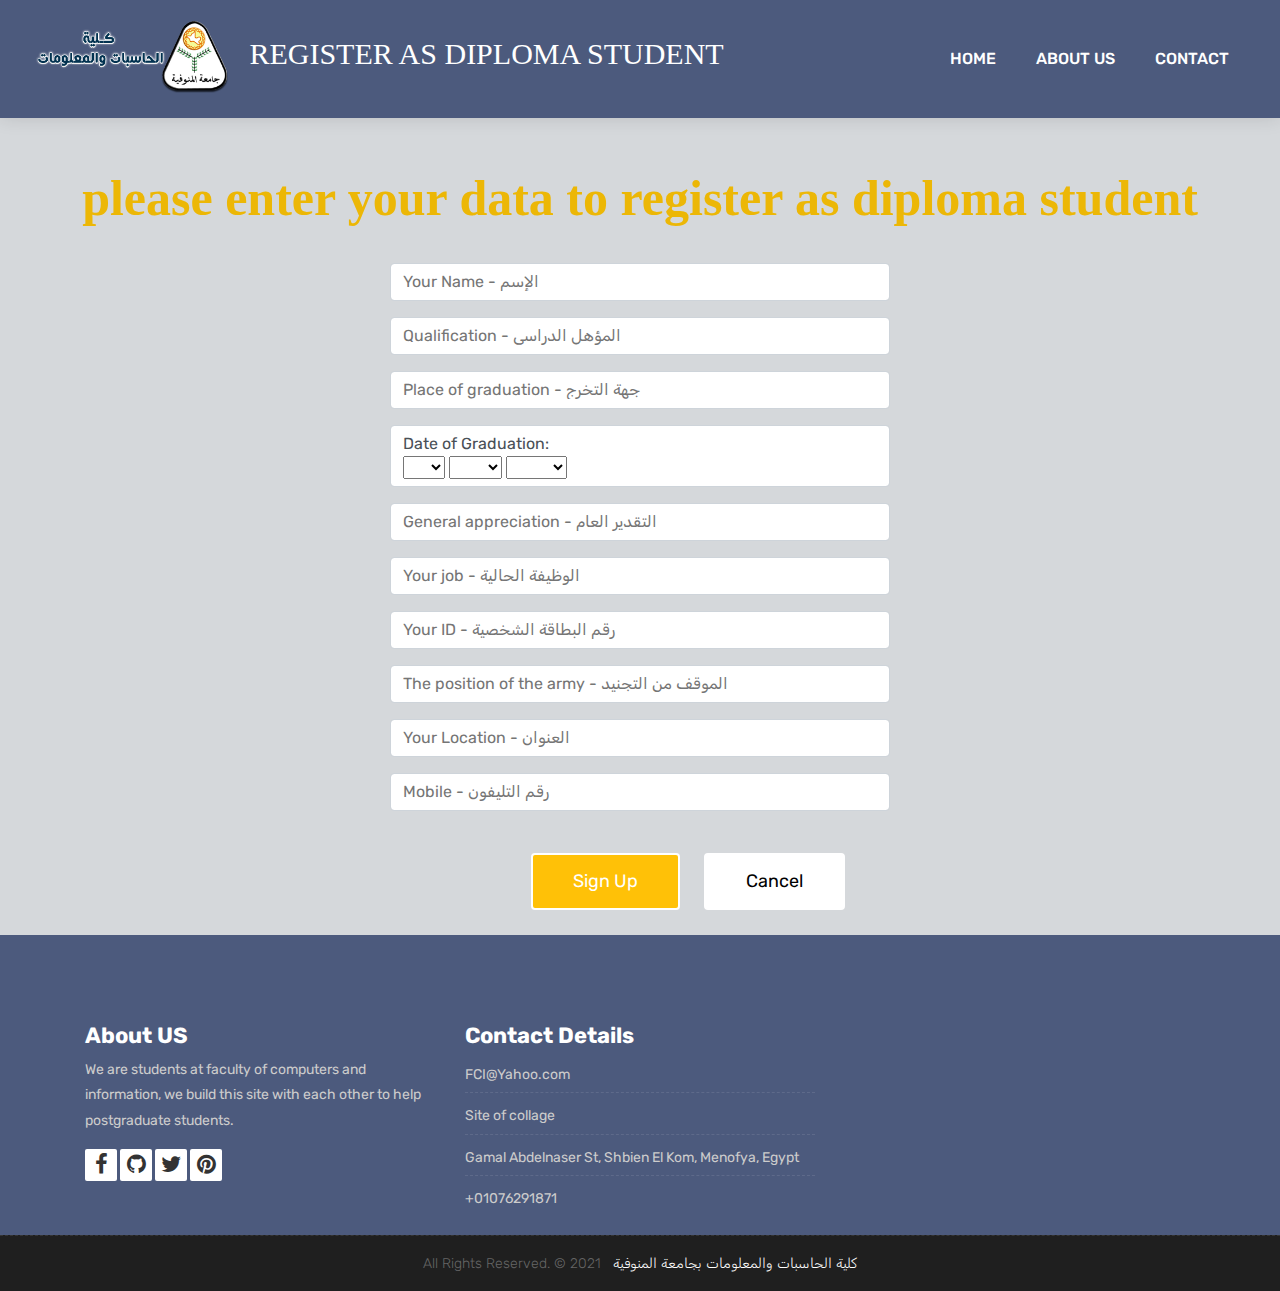
<file: html_pages/diploma_register.html>
<!DOCTYPE html>
<html lang="en">

    <!-- Basic -->
    <meta charset="utf-8">
    <meta http-equiv="X-UA-Compatible" content="IE=edge">   
   
    <!-- Mobile Metas -->
    <meta name="viewport" content="width=device-width, initial-scale=1">
 
     <!-- Site Metas -->
    <title>Diploma register page | FCI</title>  
    <meta name="keywords" content="">
    <meta name="description" content="">
    <meta name="author" content="">

    <!-- Site Icons -->
    <link rel="shortcut icon" href="../images/logo-hero.png" type="image/x-icon" />
    <link rel="apple-touch-icon" href="../images/logo-hero.png">

    <!-- Bootstrap CSS -->
    <link rel="stylesheet" href="../css/bootstrap.min.css">
    <!-- Site CSS -->
    <link rel="stylesheet" href="../main_style.css">
    <!-- ALL VERSION CSS -->
    <link rel="stylesheet" href="../css/versions.css">
    <!-- Responsive CSS -->
    <link rel="stylesheet" href="../css/responsive.css">
    <!-- Custom CSS -->
    <link rel="stylesheet" href="../css/custom.css">

    <!-- Modernizer for Portfolio -->
    <script src="../js/modernizer.js"></script>
    
    <!--background image-->

    <style>
        body{
               background-color: #d5d8db;

        }
       
    </style>

</head>


	<!-- header -->
	<header class="top-navbar">
		<nav class="navbar navbar-expand-lg navbar-light bg-light">
			<div class="container-fluid">
				<a class="navbar-brand" href="../index.html">
					<img src="../images/FCI-icon.png" class="navebar_brand" alt="../index.html"/>
				</a>
                <h1 class="login_header">
                REGISTER AS DIPLOMA STUDENT
                </h1>
				<button class="navbar-toggler" type="button" data-toggle="collapse" data-target="#navbars-host" aria-controls="navbars-rs-food" aria-expanded="false" aria-label="Toggle navigation">
				</button>
				<div class="collapse navbar-collapse" id="navbars-host">
					<ul class="navbar-nav ml-auto">
						<li class="nav-item"><a class="nav-link" href="../index.html">Home</a></li>
						<li class="nav-item"><a class="nav-link" href="about.html">About Us</a></li>
                        <li class="nav-item"><a class="nav-link" href="contact.html">Contact</a></li>
         			</ul>
				
				</div>
			</div>
		</nav>
	</header>
	<!-- End header -->

            <h1 class="login_title"> <strong>please enter your data to register as diploma student</strong></h1>
             <br>
                      <form role="form" class="form-horizontal">
                          
                          <div class="form-group">
								<div class="col-sm-12">
									<input class="form-control-me" placeholder="Your Name - الإسم" type="text">
								</div>
							</div>
                          
                          <div class="form-group">
								<div class="col-sm-12">
									<input class="form-control-me" placeholder="Qualification - المؤهل الدراسي" type="text">
								</div>
							</div>
                          
                          <div class="form-group">
								<div class="col-sm-12">
									<input class="form-control-me" placeholder="Place of graduation - جهة التخرج" type="text">
								</div>
							</div>
                          
                          <div class="form-group">
								<div  class="col-sm-12">
									 <label class="form-control-me" id="date_of_birth">Date of Graduation:<br />
                    <select  name="date_of_birth:day" tabindex="7">
                        <option value="">
                        <!-- -->
                        </option>
                        <option value="1">1</option>
                        <option value="2">2</option>
                        <option value="3">3</option>
                        <option value="4">4</option>
                        <option value="5">5</option>
                        <option value="6">6</option>
                        <option value="7">7</option>
                        <option value="8">8</option>
                        <option value="9">9</option>
                        <option value="10">10</option>
                        <option value="11">11</option>
                        <option value="12">12</option>
                        <option value="13">13</option>
                        <option value="14">14</option>
                        <option value="15">15</option>
                        <option value="16">16</option>
                        <option value="17">17</option>
                        <option value="18">18</option>
                        <option value="19">19</option>
                        <option value="20">20</option>
                        <option value="21">21</option>
                        <option value="22">22</option>
                        <option value="23">23</option>
                        <option value="24">24</option>
                        <option value="25">25</option>
                        <option value="26">26</option>
                        <option value="27">27</option>
                        <option value="28">28</option>
                        <option value="29">29</option>
                        <option value="30">30</option>
                        <option value="31">31</option>
                    </select>
                    <select  name="date_of_birth:mon" tabindex="8">
                        <option value="">
                        <!-- -->
                        </option>
                        <option value="1">Jan</option>
                        <option value="2">Feb</option>
                        <option value="3">Mar</option>
                        <option value="4">Apr</option>
                        <option value="5">May</option>
                        <option value="6">Jun</option>
                        <option value="7">Jul</option>
                        <option value="8">Aug</option>
                        <option value="9">Sep</option>
                        <option value="10">Oct</option>
                        <option value="11">Nov</option>
                        <option value="12">Dec</option>
                    </select>
                    <select  name="date_of_birth:year" tabindex="9">
                        <option value="">
                        <!-- -->
                        </option>
                        <option value="1920">1920</option>
                        <option value="1921">1921</option>
                        <option value="1922">1922</option>
                        <option value="1923">1923</option>
                        <option value="1924">1924</option>
                        <option value="1925">1925</option>
                        <option value="1926">1926</option>
                        <option value="1927">1927</option>
                        <option value="1928">1928</option>
                        <option value="1929">1929</option>
                        <option value="1930">1930</option>
                        <option value="1931">1931</option>
                        <option value="1932">1932</option>
                        <option value="1933">1933</option>
                        <option value="1934">1934</option>
                        <option value="1935">1935</option>
                        <option value="1936">1936</option>
                        <option value="1937">1937</option>
                        <option value="1938">1938</option>
                        <option value="1939">1939</option>
                        <option value="1940">1940</option>
                        <option value="1941">1941</option>
                        <option value="1942">1942</option>
                        <option value="1943">1943</option>
                        <option value="1944">1944</option>
                        <option value="1945">1945</option>
                        <option value="1946">1946</option>
                        <option value="1947">1947</option>
                        <option value="1948">1948</option>
                        <option value="1949">1949</option>
                        <option value="1950">1950</option>
                        <option value="1951">1951</option>
                        <option value="1952">1952</option>
                        <option value="1953">1953</option>
                        <option value="1954">1954</option>
                        <option value="1955">1955</option>
                        <option value="1956">1956</option>
                        <option value="1957">1957</option>
                        <option value="1958">1958</option>
                        <option value="1959">1959</option>
                        <option value="1960">1960</option>
                        <option value="1961">1961</option>
                        <option value="1962">1962</option>
                        <option value="1963">1963</option>
                        <option value="1964">1964</option>
                        <option value="1965">1965</option>
                        <option value="1966">1966</option>
                        <option value="1967">1967</option>
                        <option value="1968">1968</option>
                        <option value="1969">1969</option>
                        <option value="1970">1970</option>
                        <option value="1971">1971</option>
                        <option value="1972">1972</option>
                        <option value="1973">1973</option>
                        <option value="1974">1974</option>
                        <option value="1975">1975</option>
                        <option value="1976">1976</option>
                        <option value="1977">1977</option>
                        <option value="1978">1978</option>
                        <option value="1979">1979</option>
                        <option value="1980">1980</option>
                        <option value="1981">1981</option>
                        <option value="1982">1982</option>
                        <option value="1983">1983</option>
                        <option value="1984">1984</option>
                        <option value="1985">1985</option>
                        <option value="1986">1986</option>
                        <option value="1987">1987</option>
                        <option value="1988">1988</option>
                        <option value="1989">1989</option>
                        <option value="1990">1990</option>
                        <option value="1991">1991</option>
                        <option value="1992">1992</option>
                        <option value="1993">1993</option>
                        <option value="1994">1994</option>
                        <option value="1995">1995</option>
                        <option value="1996">1996</option>
                        <option value="1997">1997</option>
                        <option value="1998">1998</option>
                        <option value="1999">1999</option>
                        <option value="2000">2000</option>
                    </select>
                </label>
								</div>
							</div>

                         
                          
                          
                          <div class="form-group">
								<div class="col-sm-12">
									<input class="form-control-me" placeholder="General appreciation - التقدير العام" type="text">
								</div>
							</div>
                          
                          <div class="form-group">
								<div class="col-sm-12">
									<input class="form-control-me" placeholder="Your job - الوظيفة الحالية" type="text">
								</div>
							</div>
                          
                         
                          
                          <div class="form-group">
								<div class="col-sm-12">
									<input class="form-control-me" id="mobile" placeholder="Your ID - رقم البطاقة الشخصية" type="email">
								</div>
							</div>
                          
                          <div class="form-group">
								<div class="col-sm-12">
									<input class="form-control-me" id="mobile" placeholder="The position of the army - الموقف من التجنيد" type="email">
								</div>
							</div>
                          
                          <div class="form-group">
								<div class="col-sm-12">
									<input class="form-control-me" placeholder="Your Location - العنوان" type="text">
								</div>
							</div>
                          
							<div class="form-group">
								<div class="col-sm-12">
									<input class="form-control-me" id="mobile" placeholder="Mobile - رقم التليفون" type="email">
								</div>
							</div>
                        
                          <br>
							<div class="row">							
								<div class="col-sm-10">
									<button type="button" class="btn btn-light-me">
										Sign Up
									</button>
                                    
									<button onclick="location.href='student_choose_register.html'"  type="button" class="btn btn-light-me2">
										Cancel</button>
								</div>
							</div>
						</form>

<br>
    <footer class="footer">
        <div class="container">
            <div class="row">
                <div class="col-lg-4 col-md-4 col-xs-12">
                    <div class="widget clearfix">
                        <div class="widget-title">
                            <h3>About US</h3>
                        </div>
                        <p>We are students at faculty of computers and information, we build this site with each other to help postgraduate students.</p>   
						<div class="footer-right">
							<ul class="footer-links-soi">
								<li><a href="https://www.facebook.com/MUFCI.Uni0n/" target="_blank"><i class="fa fa-facebook"></i></a></li>
								<li><a href="https://github.com/" target="_blank"><i class="fa fa-github"></i></a></li>
								<li><a href="https://twitter.com/MUFIXCommunity" target="_blank"><i class="fa fa-twitter"></i></a></li>
								<li><a href="https://www.pinterest.com/" target="_blank"><i class="fa fa-pinterest"></i></a></li>
							</ul><!-- end links -->
						</div>						
                    </div><!-- end clearfix -->
                </div><!-- end col -->
                <div class="col-lg-4 col-md-4 col-xs-12">
                    <div class="widget clearfix">
                        <div class="widget-title">
                            <h3>Contact Details</h3>
                        </div>

                        <ul class="footer-links">
                            <li>FCI@Yahoo.com</li>
                            <li><a href="https://www.menofia.edu.eg/fci/Home/ar" target="_blank">Site of collage</a></li>
                            <li> Gamal Abdelnaser St, Shbien El Kom, Menofya, Egypt</li>
                            <li>+01076291871</li>
                        </ul><!-- end links -->
                    </div><!-- end clearfix -->
                </div><!-- end col -->
				
            </div><!-- end row -->
        </div><!-- end container -->
    </footer><!-- end footer -->

    <div class="copyrights">
        <div class="container">
            <div class="footer-distributed">
                <div class="footer-center">                   
                    <p class="footer-company-name">All Rights Reserved. &copy; 2021 &nbsp; <a href="https://www.menofia.edu.eg/fci/Home/ar" target="_blank" >كلية الحاسبات والمعلومات بجامعة المنوفية</a></p>
                </div>
            </div>
        </div><!-- end container -->
    </div><!-- end copyrights -->


    <!-- ALL JS FILES -->
    <script src="../js/all.js"></script>
    <!-- ALL PLUGINS -->
    <script src="../js/custom.js"></script>
	<script src="../js/timeline.min.js"></script>
    <script>
		timeline(document.querySelectorAll('.timeline'), {
			forceVerticalMode: 700,
			mode: 'horizontal',
			verticalStartPosition: 'left',
			visibleItems: 4
		});
	</script>
	
</body>

</html>
</file>
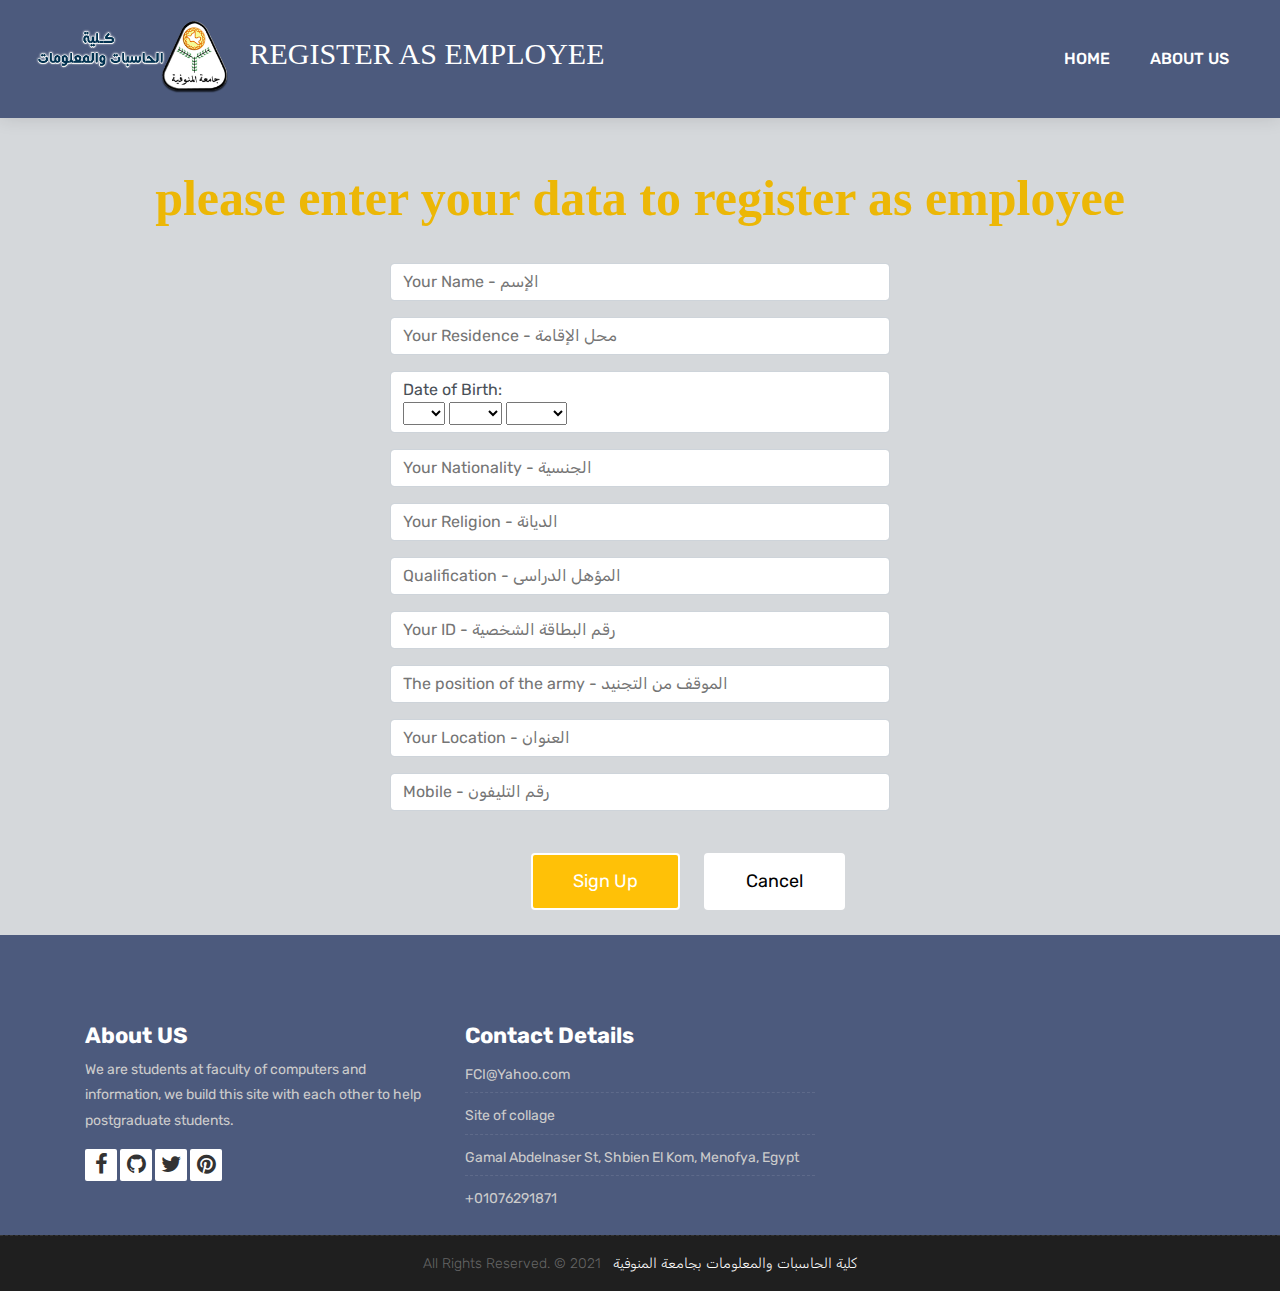
<file: html_pages/employee_register.html>
<!DOCTYPE html>
<html lang="en">

    <!-- Basic -->
    <meta charset="utf-8">
    <meta http-equiv="X-UA-Compatible" content="IE=edge">   
   
    <!-- Mobile Metas -->
    <meta name="viewport" content="width=device-width, initial-scale=1">
 
     <!-- Site Metas -->
    <title>Employee register page | FCI</title>  
    <meta name="keywords" content="">
    <meta name="description" content="">
    <meta name="author" content="">

    <!-- Site Icons -->
    <link rel="shortcut icon" href="../images/logo-hero.png" type="image/x-icon" />
    <link rel="apple-touch-icon" href="../images/logo-hero.png">

    <!-- Bootstrap CSS -->
    <link rel="stylesheet" href="../css/bootstrap.min.css">
    <!-- Site CSS -->
    <link rel="stylesheet" href="../main_style.css">
    <!-- ALL VERSION CSS -->
    <link rel="stylesheet" href="../css/versions.css">
    <!-- Responsive CSS -->
    <link rel="stylesheet" href="../css/responsive.css">
    <!-- Custom CSS -->
    <link rel="stylesheet" href="../css/custom.css">

    <!-- Modernizer for Portfolio -->
    <script src="../js/modernizer.js"></script>
    
    <!--background image-->

    <style>
        body{
               background-color: #d5d8db;

        }
       
    </style>

</head>


	<!-- header -->
	<header class="top-navbar">
		<nav class="navbar navbar-expand-lg navbar-light bg-light">
			<div class="container-fluid">
				<a class="navbar-brand" href="../index.html">
					<img src="../images/FCI-icon.png" class="navebar_brand" alt=" ../index.html"/>
				</a>
                <h1 class="login_header">
                REGISTER AS EMPLOYEE
                </h1>
				<button class="navbar-toggler" type="button" data-toggle="collapse" data-target="#navbars-host" aria-controls="navbars-rs-food" aria-expanded="false" aria-label="Toggle navigation">
				</button>
				<div class="collapse navbar-collapse" id="navbars-host">
					<ul class="navbar-nav ml-auto">
						<li class="nav-item"><a class="nav-link" href="../index.html">Home</a></li>
						<li class="nav-item"><a class="nav-link" href="about.html">About Us</a></li>
         			</ul>
				
				</div>
			</div>
		</nav>
	</header>
	<!-- End header -->

            <h1 class="login_title"> <strong>please enter your data to register as employee</strong></h1>
             <br>
                      <form role="form" class="form-horizontal">
                          
                          <div class="form-group">
								<div class="col-sm-12">
									<input class="form-control-me" placeholder="Your Name - الإسم" type="text">
								</div>
							</div>
                          
                          <div class="form-group">
								<div class="col-sm-12">
									<input class="form-control-me" placeholder="Your Residence - محل الإقامة" type="text">
								</div>
							</div>
                          <div class="form-group">
								<div  class="col-sm-12">
									 <label class="form-control-me" id="date_of_birth">Date of Birth:<br />
                    <select  name="date_of_birth:day" tabindex="7">
                        <option value="">
                        <!-- -->
                        </option>
                        <option value="1">1</option>
                        <option value="2">2</option>
                        <option value="3">3</option>
                        <option value="4">4</option>
                        <option value="5">5</option>
                        <option value="6">6</option>
                        <option value="7">7</option>
                        <option value="8">8</option>
                        <option value="9">9</option>
                        <option value="10">10</option>
                        <option value="11">11</option>
                        <option value="12">12</option>
                        <option value="13">13</option>
                        <option value="14">14</option>
                        <option value="15">15</option>
                        <option value="16">16</option>
                        <option value="17">17</option>
                        <option value="18">18</option>
                        <option value="19">19</option>
                        <option value="20">20</option>
                        <option value="21">21</option>
                        <option value="22">22</option>
                        <option value="23">23</option>
                        <option value="24">24</option>
                        <option value="25">25</option>
                        <option value="26">26</option>
                        <option value="27">27</option>
                        <option value="28">28</option>
                        <option value="29">29</option>
                        <option value="30">30</option>
                        <option value="31">31</option>
                    </select>
                    <select  name="date_of_birth:mon" tabindex="8">
                        <option value="">
                        <!-- -->
                        </option>
                        <option value="1">Jan</option>
                        <option value="2">Feb</option>
                        <option value="3">Mar</option>
                        <option value="4">Apr</option>
                        <option value="5">May</option>
                        <option value="6">Jun</option>
                        <option value="7">Jul</option>
                        <option value="8">Aug</option>
                        <option value="9">Sep</option>
                        <option value="10">Oct</option>
                        <option value="11">Nov</option>
                        <option value="12">Dec</option>
                    </select>
                    <select  name="date_of_birth:year" tabindex="9">
                        <option value="">
                        <!-- -->
                        </option>
                        <option value="1920">1920</option>
                        <option value="1921">1921</option>
                        <option value="1922">1922</option>
                        <option value="1923">1923</option>
                        <option value="1924">1924</option>
                        <option value="1925">1925</option>
                        <option value="1926">1926</option>
                        <option value="1927">1927</option>
                        <option value="1928">1928</option>
                        <option value="1929">1929</option>
                        <option value="1930">1930</option>
                        <option value="1931">1931</option>
                        <option value="1932">1932</option>
                        <option value="1933">1933</option>
                        <option value="1934">1934</option>
                        <option value="1935">1935</option>
                        <option value="1936">1936</option>
                        <option value="1937">1937</option>
                        <option value="1938">1938</option>
                        <option value="1939">1939</option>
                        <option value="1940">1940</option>
                        <option value="1941">1941</option>
                        <option value="1942">1942</option>
                        <option value="1943">1943</option>
                        <option value="1944">1944</option>
                        <option value="1945">1945</option>
                        <option value="1946">1946</option>
                        <option value="1947">1947</option>
                        <option value="1948">1948</option>
                        <option value="1949">1949</option>
                        <option value="1950">1950</option>
                        <option value="1951">1951</option>
                        <option value="1952">1952</option>
                        <option value="1953">1953</option>
                        <option value="1954">1954</option>
                        <option value="1955">1955</option>
                        <option value="1956">1956</option>
                        <option value="1957">1957</option>
                        <option value="1958">1958</option>
                        <option value="1959">1959</option>
                        <option value="1960">1960</option>
                        <option value="1961">1961</option>
                        <option value="1962">1962</option>
                        <option value="1963">1963</option>
                        <option value="1964">1964</option>
                        <option value="1965">1965</option>
                        <option value="1966">1966</option>
                        <option value="1967">1967</option>
                        <option value="1968">1968</option>
                        <option value="1969">1969</option>
                        <option value="1970">1970</option>
                        <option value="1971">1971</option>
                        <option value="1972">1972</option>
                        <option value="1973">1973</option>
                        <option value="1974">1974</option>
                        <option value="1975">1975</option>
                        <option value="1976">1976</option>
                        <option value="1977">1977</option>
                        <option value="1978">1978</option>
                        <option value="1979">1979</option>
                        <option value="1980">1980</option>
                        <option value="1981">1981</option>
                        <option value="1982">1982</option>
                        <option value="1983">1983</option>
                        <option value="1984">1984</option>
                        <option value="1985">1985</option>
                        <option value="1986">1986</option>
                        <option value="1987">1987</option>
                        <option value="1988">1988</option>
                        <option value="1989">1989</option>
                        <option value="1990">1990</option>
                        <option value="1991">1991</option>
                        <option value="1992">1992</option>
                        <option value="1993">1993</option>
                        <option value="1994">1994</option>
                        <option value="1995">1995</option>
                        <option value="1996">1996</option>
                        <option value="1997">1997</option>
                        <option value="1998">1998</option>
                        <option value="1999">1999</option>
                        <option value="2000">2000</option>
                    </select>
                </label>
								</div>
							</div>

                         
                          
                          
                          <div class="form-group">
								<div class="col-sm-12">
									<input class="form-control-me" placeholder="Your Nationality - الجنسية" type="text">
								</div>
							</div>
                          
                          <div class="form-group">
								<div class="col-sm-12">
									<input class="form-control-me" placeholder="Your Religion - الديانة" type="text">
								</div>
							</div>
                          
                          <div class="form-group">
								<div class="col-sm-12">
									<input class="form-control-me" placeholder="Qualification - المؤهل الدراسي" type="text">
								</div>
							</div>
                          
                          <div class="form-group">
								<div class="col-sm-12">
									<input class="form-control-me" id="mobile" placeholder="Your ID - رقم البطاقة الشخصية" type="email">
								</div>
							</div>
                          
                          <div class="form-group">
								<div class="col-sm-12">
									<input class="form-control-me" id="mobile" placeholder="The position of the army - الموقف من التجنيد" type="email">
								</div>
							</div>
                          
                          <div class="form-group">
								<div class="col-sm-12">
									<input class="form-control-me" placeholder="Your Location - العنوان" type="text">
								</div>
							</div>
                          
							<div class="form-group">
								<div class="col-sm-12">
									<input class="form-control-me" id="mobile" placeholder="Mobile - رقم التليفون" type="email">
								</div>
							</div>
                        
                          <br>
							<div class="row">							
								<div class="col-sm-10">
									<button type="button" class="btn btn-light-me">
										Sign Up
									</button>
                                    
									<button onclick="location.href='register.html'"  type="button" class="btn btn-light-me2">
										Cancel</button>
								</div>
							</div>
						</form>

<br>
    <footer class="footer">
        <div class="container">
            <div class="row">
                <div class="col-lg-4 col-md-4 col-xs-12">
                    <div class="widget clearfix">
                        <div class="widget-title">
                            <h3>About US</h3>
                        </div>
                        <p>We are students at faculty of computers and information, we build this site with each other to help postgraduate students.</p>   
						<div class="footer-right">
							<ul class="footer-links-soi">
								<li><a href="https://www.facebook.com/MUFCI.Uni0n/" target="_blank"><i class="fa fa-facebook"></i></a></li>
								<li><a href="https://github.com/" target="_blank"><i class="fa fa-github"></i></a></li>
								<li><a href="https://twitter.com/MUFIXCommunity" target="_blank"><i class="fa fa-twitter"></i></a></li>
								<li><a href="https://www.pinterest.com/" target="_blank"><i class="fa fa-pinterest"></i></a></li>
							</ul><!-- end links -->
						</div>						
                    </div><!-- end clearfix -->
                </div><!-- end col -->
                <div class="col-lg-4 col-md-4 col-xs-12">
                    <div class="widget clearfix">
                        <div class="widget-title">
                            <h3>Contact Details</h3>
                        </div>

                        <ul class="footer-links">
                            <li>FCI@Yahoo.com</li>
                            <li><a href="https://www.menofia.edu.eg/fci/Home/ar" target="_blank">Site of collage</a></li>
                            <li> Gamal Abdelnaser St, Shbien El Kom, Menofya, Egypt</li>
                            <li>+01076291871</li>
                        </ul><!-- end links -->
                    </div><!-- end clearfix -->
                </div><!-- end col -->
				
            </div><!-- end row -->
        </div><!-- end container -->
    </footer><!-- end footer -->

    <div class="copyrights">
        <div class="container">
            <div class="footer-distributed">
                <div class="footer-center">                   
                    <p class="footer-company-name">All Rights Reserved. &copy; 2021 &nbsp; <a href="https://www.menofia.edu.eg/fci/Home/ar" target="_blank" >كلية الحاسبات والمعلومات بجامعة المنوفية</a></p>
                </div>
            </div>
        </div><!-- end container -->
    </div><!-- end copyrights -->


    <!-- ALL JS FILES -->
    <script src="../js/all.js"></script>
    <!-- ALL PLUGINS -->
    <script src="../js/custom.js"></script>
	<script src="../js/timeline.min.js"></script>
    <script>
		timeline(document.querySelectorAll('.timeline'), {
			forceVerticalMode: 700,
			mode: 'horizontal',
			verticalStartPosition: 'left',
			visibleItems: 4
		});
	</script>
	
</body>

</html>
</file>
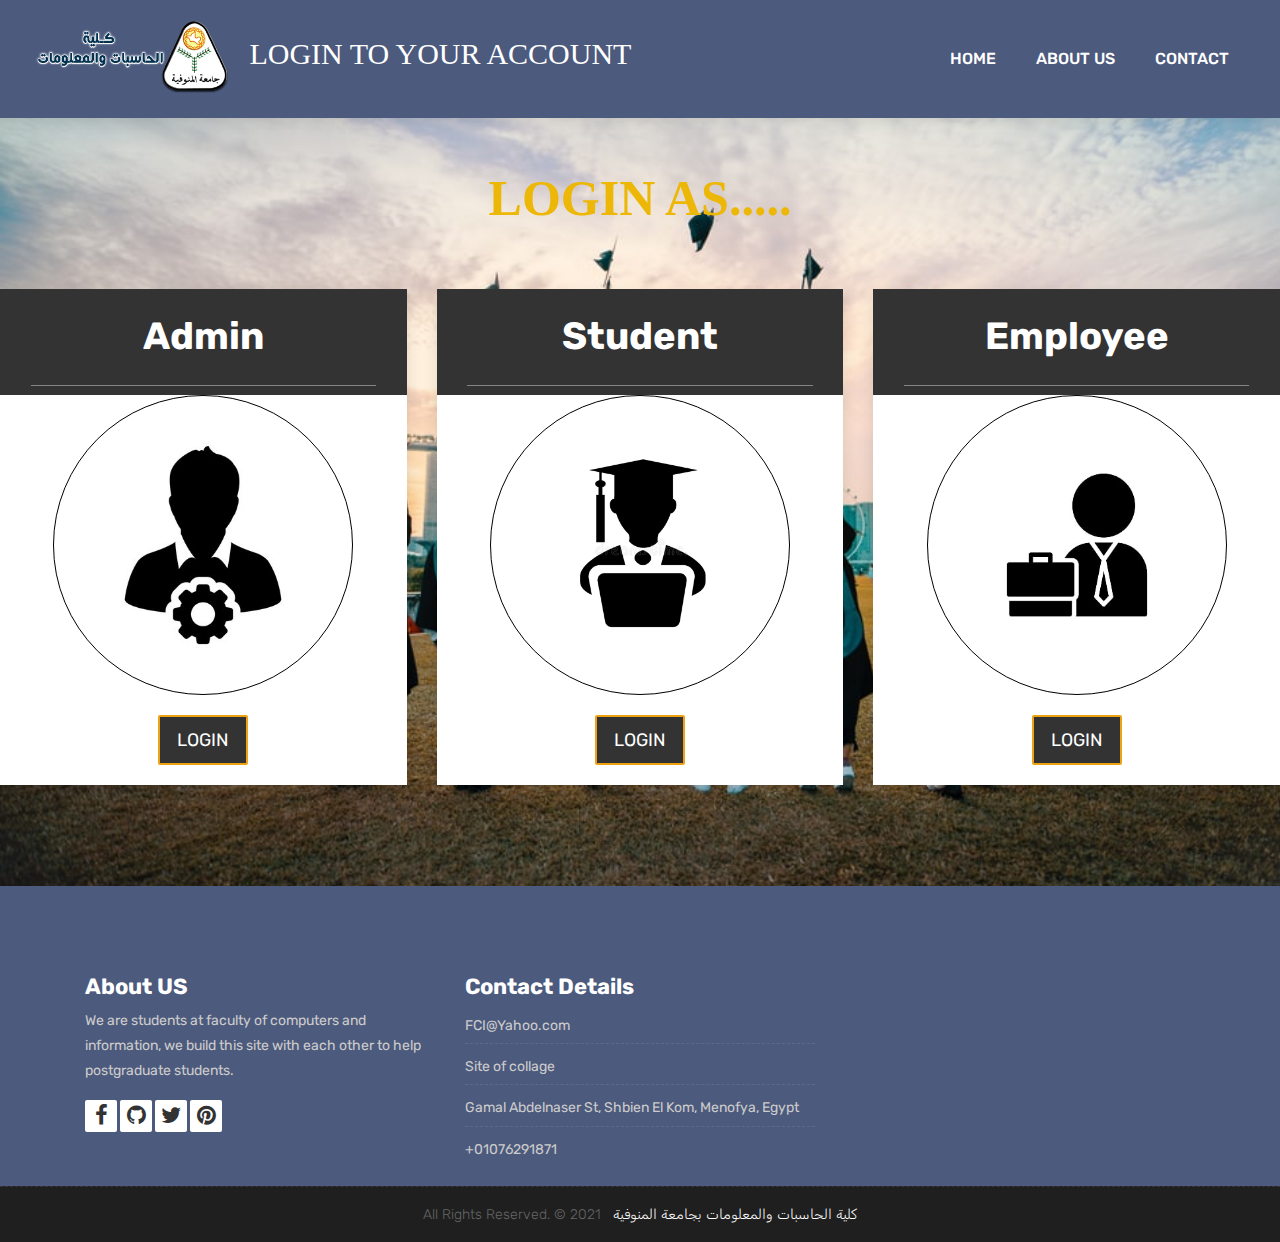
<file: html_pages/firstlog.html>
<!DOCTYPE html>
<html lang="en">

    <!-- Basic -->
    <meta charset="utf-8">
    <meta http-equiv="X-UA-Compatible" content="IE=edge">   
   
    <!-- Mobile Metas -->
    <meta name="viewport" content="width=device-width, initial-scale=1">
 
     <!-- Site Metas -->
    <title>Login Page | FCI</title>  
    <meta name="keywords" content="">
    <meta name="description" content="">
    <meta name="author" content="">

    <!-- Site Icons -->
    <link rel="shortcut icon" href="../images/logo-hero.png" type="image/x-icon" />
    <link rel="apple-touch-icon" href="../images/logo-hero.png">

    <!-- Bootstrap CSS -->
    <link rel="stylesheet" href="../css/bootstrap.min.css">
    <!-- Site CSS -->
    <link rel="stylesheet" href="../main_style.css">
    <!-- ALL VERSION CSS -->
    <link rel="stylesheet" href="../css/versions.css">
    <!-- Responsive CSS -->
    <link rel="stylesheet" href="../css/responsive.css">
    <!-- Custom CSS -->
    <link rel="stylesheet" href="../css/custom.css">

    <!-- Modernizer for Portfolio -->
    <script src="../js/modernizer.js"></script>
    
    <!--background image-->

    <style>
        body{
               background-image:url('../images/rr.jpg');
               background-repeat:no-repeat;
               background-size: cover;

        }
       
    </style>

</head>


	<!-- header -->
	<header class="top-navbar">
		<nav class="navbar navbar-expand-lg navbar-light bg-light">
			<div class="container-fluid">
				<a class="navbar-brand" href="../index.html">
					<img src="../images/FCI-icon.png" class="navebar_brand" alt=" ../index.html"/>
				</a>
                <h1 class="login_header">
                LOGIN TO YOUR ACCOUNT
                </h1>
				<button class="navbar-toggler" type="button" data-toggle="collapse" data-target="#navbars-host" aria-controls="navbars-rs-food" aria-expanded="false" aria-label="Toggle navigation">
				</button>
				<div class="collapse navbar-collapse" id="navbars-host">
					<ul class="navbar-nav ml-auto">
						<li class="nav-item"><a class="nav-link" href="../index.html">Home</a></li>
						<li class="nav-item"><a class="nav-link" href="about.html">About Us</a></li>
                        <li class="nav-item"><a class="nav-link" href="contact.html">Contact</a></li>
         			</ul>
				
				</div>
			</div>
		</nav>
	</header>
	<!-- End header -->

            <h1 class="login_title"> <strong> LOGIN AS.....</strong></h1>
<br>
<br>
          
                			<div class="row">
                <div class="col-md-4 col-sm-6">
                    <div class="pricingTable">
                        <div class="pricingTable-header">
                            <span class="heading">
                                <h3>Admin</h3>
                            </span>
                        </div>

                        <div class="pricingContent">
                            <a class="images-log1" href="login.html" > <img src="../images/admin.jpg" alt="login_admin.html"href="../index.html"  style =" border-radius: 400px; width:300px ; height: 300px;padding: 30px; text-align: center; border: 1px solid black;"  /></a>
                        </div><!-- /  CONTENT BOX-->

                        <div class="pricingTable-sign-up">
                            <a href="login.html" class="hover-btn-new orange"><span>LOGIN</span></a>
                        </div><!-- BUTTON BOX-->
                    </div>
                </div>

                <div class="col-md-4 col-sm-6">
                    <div class="pricingTable pink">
                        <div class="pricingTable-header">
                            <span class="heading">
                                <h3>Student</h3>
                            </span>
                        </div>

                        <div class="pricingContent">
                                                         <a class="../images-log1" href="login.html" >
                                                             <img src="../images/student.jpg" alt="login_admin.html"href="../index.html"  style =" border-radius: 400px; width:300px ; height: 300px;padding: 30px; text-align: center; border: 1px solid black;"  /></a>
                        </div><!-- /  CONTENT BOX-->

                        <div class="pricingTable-sign-up">
                            <a href="login.html" class="hover-btn-new orange"><span>LOGIN</span></a>
                        </div><!-- BUTTON BOX-->
                    </div>
                </div>

                <div class="col-md-4 col-sm-6">
                    <div class="pricingTable orange">
                        <div class="pricingTable-header">
                            <span class="heading">
                                <h3>Employee</h3>
                            </span>
                        </div>

                        <div class="pricingContent">
                             <a class="../images-log1" href="login.html" >
                <img src="../images/employee.jpg" alt="login_admin.html"href="../index.html"  style =" border-radius: 400px; width:300px ; height: 300px;padding: 30px; text-align: center; border: 1px solid black;"  />
            </a>
                        </div><!-- /  CONTENT BOX-->

                        <div class="pricingTable-sign-up">
                            <a href="login.html" class="hover-btn-new orange"><span>LOGIN</span></a>
                        </div><!-- BUTTON BOX-->
                    </div>
                </div>
            </div>
              
<br>
<br>
<br>
<br>


    <footer class="footer">
        <div class="container">
            <div class="row">
                <div class="col-lg-4 col-md-4 col-xs-12">
                    <div class="widget clearfix">
                        <div class="widget-title">
                            <h3>About US</h3>
                        </div>
                        <p>We are students at faculty of computers and information, we build this site with each other to help postgraduate students.</p>   
						<div class="footer-right">
							<ul class="footer-links-soi">
								<li><a href="https://www.facebook.com/MUFCI.Uni0n/" target="_blank"><i class="fa fa-facebook"></i></a></li>
								<li><a href="https://github.com/" target="_blank"><i class="fa fa-github"></i></a></li>
								<li><a href="https://twitter.com/MUFIXCommunity" target="_blank"><i class="fa fa-twitter"></i></a></li>
								<li><a href="https://www.pinterest.com/" target="_blank"><i class="fa fa-pinterest"></i></a></li>
							</ul><!-- end links -->
						</div>						
                    </div><!-- end clearfix -->
                </div><!-- end col -->
                <div class="col-lg-4 col-md-4 col-xs-12">
                    <div class="widget clearfix">
                        <div class="widget-title">
                            <h3>Contact Details</h3>
                        </div>

                        <ul class="footer-links">
                            <li>FCI@Yahoo.com</li>
                            <li><a href="https://www.menofia.edu.eg/fci/Home/ar" target="_blank">Site of collage</a></li>
                            <li> Gamal Abdelnaser St, Shbien El Kom, Menofya, Egypt</li>
                            <li>+01076291871</li>
                        </ul><!-- end links -->
                    </div><!-- end clearfix -->
                </div><!-- end col -->
				
            </div><!-- end row -->
        </div><!-- end container -->
    </footer><!-- end footer -->

    <div class="copyrights">
        <div class="container">
            <div class="footer-distributed">
                <div class="footer-center">                   
                    <p class="footer-company-name">All Rights Reserved. &copy; 2021 &nbsp; <a href="https://www.menofia.edu.eg/fci/Home/ar" target="_blank" >كلية الحاسبات والمعلومات بجامعة المنوفية</a></p>
                </div>
            </div>
        </div><!-- end container -->
    </div><!-- end copyrights -->


    <!-- ALL JS FILES -->
    <script src="../js/all.js"></script>
    <!-- ALL PLUGINS -->
    <script src="../js/custom.js"></script>
	<script src="../js/timeline.min.js"></script>
    <script>
		timeline(document.querySelectorAll('.timeline'), {
			forceVerticalMode: 700,
			mode: 'horizontal',
			verticalStartPosition: 'left',
			visibleItems: 4
		});
	</script>
	
</body>

</html>
</file>
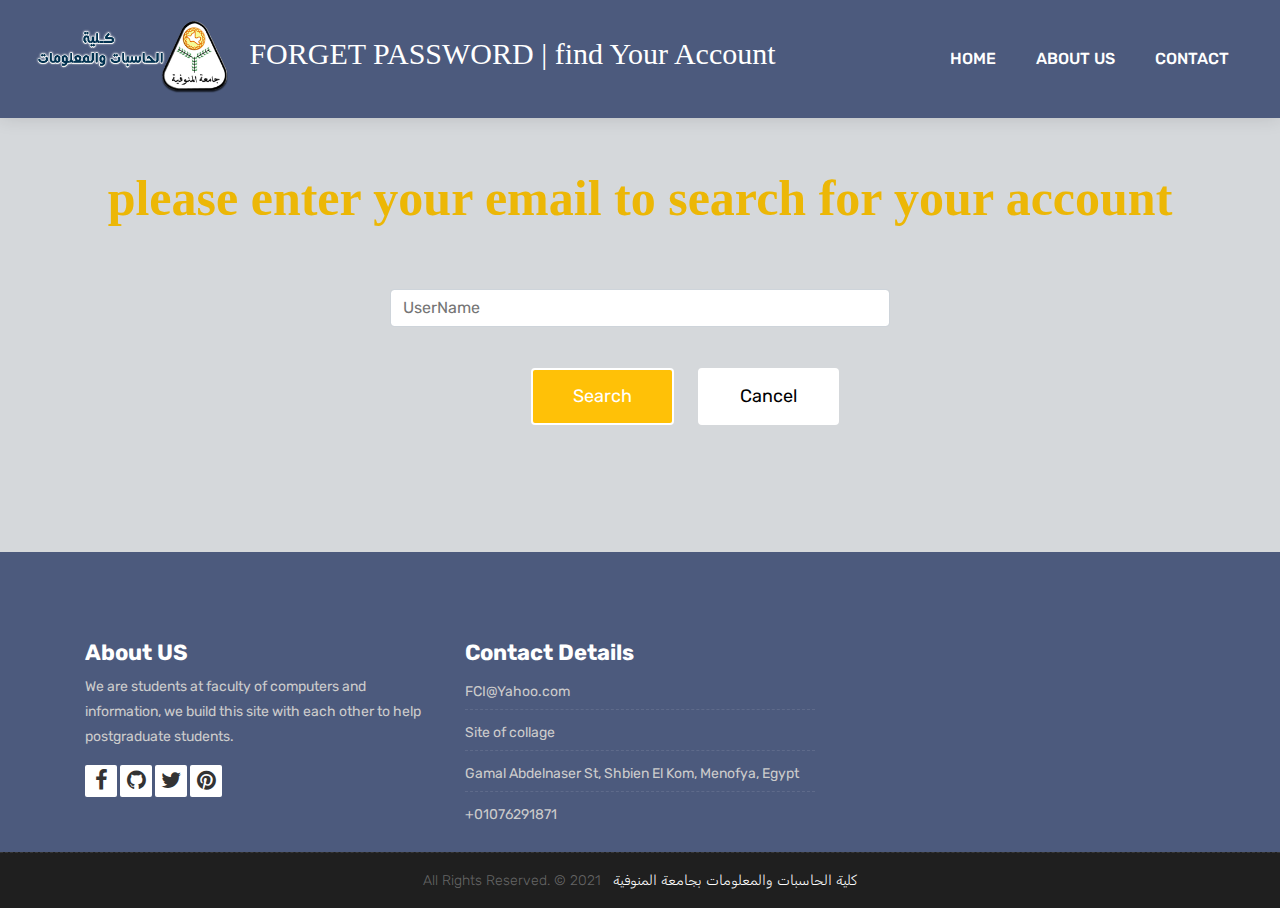
<file: html_pages/forget_password.html>
<!DOCTYPE html>
<html lang="en">

    <!-- Basic -->
    <meta charset="utf-8">
    <meta http-equiv="X-UA-Compatible" content="IE=edge">   
   
    <!-- Mobile Metas -->
    <meta name="viewport" content="width=device-width, initial-scale=1">
 
     <!-- Site Metas -->
    <title>Forget Password | FCI</title>  
    <meta name="keywords" content="">
    <meta name="description" content="">
    <meta name="author" content="">

    <!-- Site Icons -->
    <link rel="shortcut icon" href="../images/logo-hero.png" type="image/x-icon" />
    <link rel="apple-touch-icon" href="../images/logo-hero.png">

    <!-- Bootstrap CSS -->
    <link rel="stylesheet" href="../css/bootstrap.min.css">
    <!-- Site CSS -->
    <link rel="stylesheet" href="../main_style.css">
    <!-- ALL VERSION CSS -->
    <link rel="stylesheet" href="../css/versions.css">
    <!-- Responsive CSS -->
    <link rel="stylesheet" href="../css/responsive.css">
    <!-- Custom CSS -->
    <link rel="stylesheet" href="../css/custom.css">

    <!-- Modernizer for Portfolio -->
    <script src="../js/modernizer.js"></script>
    
    <!--background image-->

    <style>
        body{
               background-color: #d5d8db;

        }
       
    </style>

</head>


	<!-- header -->
	<header class="top-navbar">
		<nav class="navbar navbar-expand-lg navbar-light bg-light">
			<div class="container-fluid">
				<a class="navbar-brand" href="../index.html">
					<img src="../images/FCI-icon.png" class="navebar_brand" alt="../index.html"/>
				</a>
                <h1 class="login_header">
                FORGET PASSWORD | find Your Account
                </h1>
				<button class="navbar-toggler" type="button" data-toggle="collapse" data-target="#navbars-host" aria-controls="navbars-rs-food" aria-expanded="false" aria-label="Toggle navigation">
				</button>
				<div class="collapse navbar-collapse" id="navbars-host">
					<ul class="navbar-nav ml-auto">
						<li class="nav-item"><a class="nav-link" href="../index.html">Home</a></li>
						<li class="nav-item"><a class="nav-link" href="about.html">About Us</a></li>
                        <li class="nav-item"><a class="nav-link" href="contact.html">Contact</a></li>
         			</ul>
				
				</div>
			</div>
		</nav>
	</header>
	<!-- End header -->

            <h1 class="login_title"> <strong>please enter your email to search for your account</strong></h1>
             <br><br>
                      <form role="form" class="form-horizontal">
							<div class="form-group">
								<div class="col-sm-12">
									<input  class="form-control-me" class="form-control" placeholder="UserName" type="text">
								</div>
							</div>							
							
                        
                          <br>
							<div class="row">							
								<div class="col-sm-10">
									<button type="button" class="btn btn-light-me">
										Search
									</button>
                                    
									
                                    <button onclick="location.href='login.html'"  type="button" class="btn btn-light-me2">
										Cancel</button>
                                    
								</div>
							</div>
						</form>

<br>
<br>
<br>
<br>
<br>
    <footer class="footer">
        <div class="container">
            <div class="row">
                <div class="col-lg-4 col-md-4 col-xs-12">
                    <div class="widget clearfix">
                        <div class="widget-title">
                            <h3>About US</h3>
                        </div>
                        <p>We are students at faculty of computers and information, we build this site with each other to help postgraduate students.</p>   
						<div class="footer-right">
							<ul class="footer-links-soi">
								<li><a href="https://www.facebook.com/MUFCI.Uni0n/" target="_blank"><i class="fa fa-facebook"></i></a></li>
								<li><a href="https://github.com/" target="_blank"><i class="fa fa-github"></i></a></li>
								<li><a href="https://twitter.com/MUFIXCommunity" target="_blank"><i class="fa fa-twitter"></i></a></li>
								<li><a href="https://www.pinterest.com/" target="_blank"><i class="fa fa-pinterest"></i></a></li>
							</ul><!-- end links -->
						</div>						
                    </div><!-- end clearfix -->
                </div><!-- end col -->
                <div class="col-lg-4 col-md-4 col-xs-12">
                    <div class="widget clearfix">
                        <div class="widget-title">
                            <h3>Contact Details</h3>
                        </div>

                        <ul class="footer-links">
                            <li>FCI@Yahoo.com</li>
                            <li><a href="https://www.menofia.edu.eg/fci/Home/ar" target="_blank">Site of collage</a></li>
                            <li> Gamal Abdelnaser St, Shbien El Kom, Menofya, Egypt</li>
                            <li>+01076291871</li>
                        </ul><!-- end links -->
                    </div><!-- end clearfix -->
                </div><!-- end col -->
				
            </div><!-- end row -->
        </div><!-- end container -->
    </footer><!-- end footer -->

    <div class="copyrights">
        <div class="container">
            <div class="footer-distributed">
                <div class="footer-center">                   
                    <p class="footer-company-name">All Rights Reserved. &copy; 2021 &nbsp; <a href="https://www.menofia.edu.eg/fci/Home/ar" target="_blank" >كلية الحاسبات والمعلومات بجامعة المنوفية</a></p>
                </div>
            </div>
        </div><!-- end container -->
    </div><!-- end copyrights -->


    <!-- ALL JS FILES -->
    <script src="../js/all.js"></script>
    <!-- ALL PLUGINS -->
    <script src="../js/custom.js"></script>
	<script src="../js/timeline.min.js"></script>
    <script>
		timeline(document.querySelectorAll('.timeline'), {
			forceVerticalMode: 700,
			mode: 'horizontal',
			verticalStartPosition: 'left',
			visibleItems: 4
		});
	</script>
	
</body>

</html>
</file>
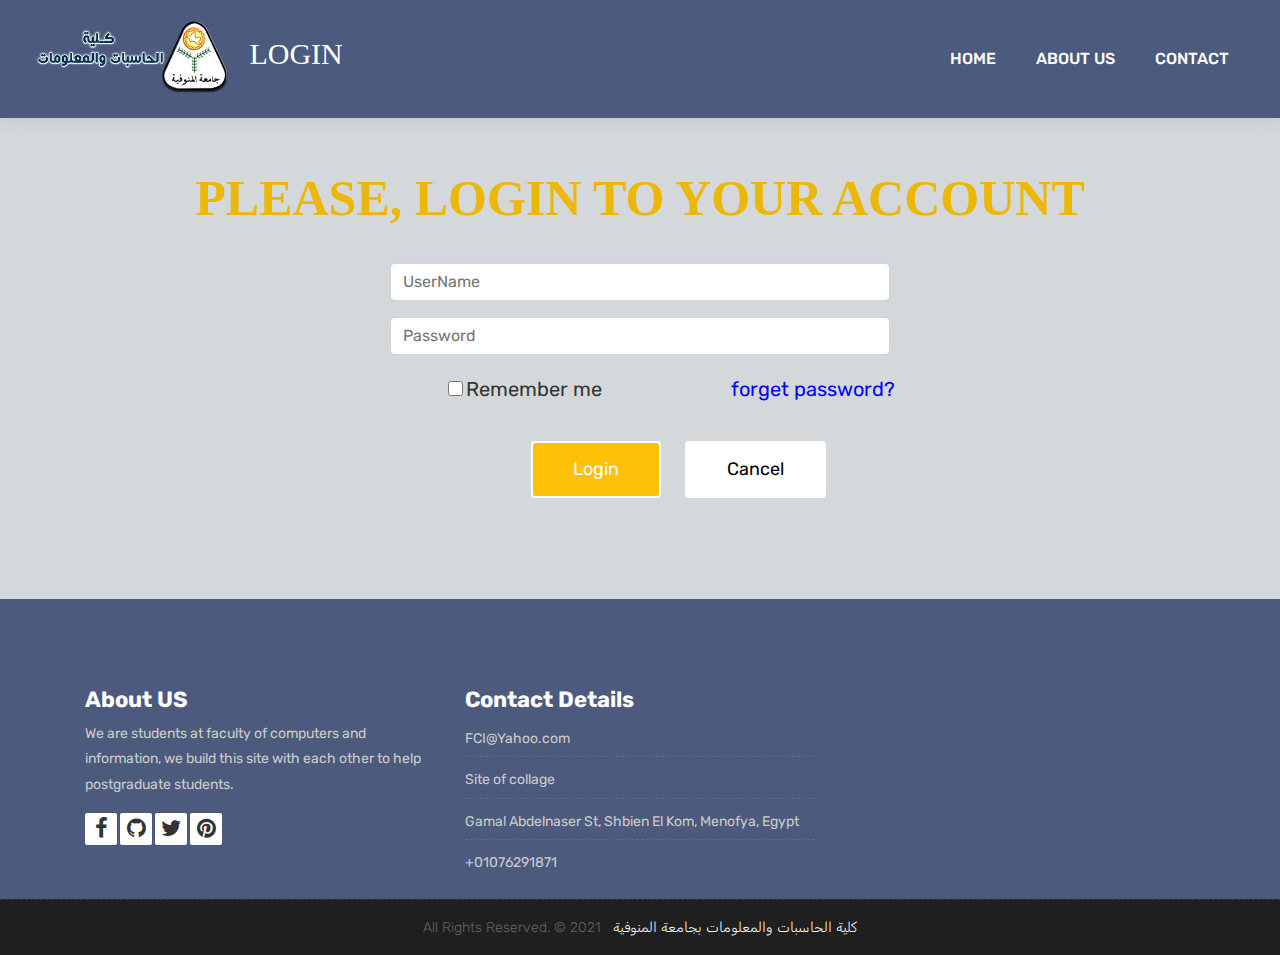
<file: html_pages/login.html>
<!DOCTYPE html>
<html lang="en">

    <!-- Basic -->
    <meta charset="utf-8">
    <meta http-equiv="X-UA-Compatible" content="IE=edge">   
   
    <!-- Mobile Metas -->
    <meta name="viewport" content="width=device-width, initial-scale=1">
 
     <!-- Site Metas -->
    <title>Loging in page | FCI</title>  
    <meta name="keywords" content="">
    <meta name="description" content="">
    <meta name="author" content="">

    <!-- Site Icons -->
    <link rel="shortcut icon" href="../images/logo-hero.png" type="image/x-icon" />
    <link rel="apple-touch-icon" href="../images/logo-hero.png">

    <!-- Bootstrap CSS -->
    <link rel="stylesheet" href="../css/bootstrap.min.css">
    <!-- Site CSS -->
    <link rel="stylesheet" href="../main_style.css">
    <!-- ALL VERSION CSS -->
    <link rel="stylesheet" href="../css/versions.css">
    <!-- Responsive CSS -->
    <link rel="stylesheet" href="../css/responsive.css">
    <!-- Custom CSS -->
    <link rel="stylesheet" href="../css/custom.css">

    <!-- Modernizer for Portfolio -->
    <script src="../js/modernizer.js"></script>
    
    <!--background image-->

    <style>
        body{
               background-color: #d5d8db;

        }
       
    </style>

</head>


	<!-- header -->
	<header class="top-navbar">
		<nav class="navbar navbar-expand-lg navbar-light bg-light">
			<div class="container-fluid">
				<a class="navbar-brand" href="../index.html">
					<img src="../images/FCI-icon.png" class="navebar_brand" alt=" index.html"/>
				</a>
                <h1 class="login_header">
                LOGIN
                </h1>
				<button class="navbar-toggler" type="button" data-toggle="collapse" data-target="#navbars-host" aria-controls="navbars-rs-food" aria-expanded="false" aria-label="Toggle navigation">
				</button>
				<div class="collapse navbar-collapse" id="navbars-host">
					<ul class="navbar-nav ml-auto">
						<li class="nav-item"><a class="nav-link" href="../index.html">Home</a></li>
						<li class="nav-item"><a class="nav-link" href="about.html">About Us</a></li>
                        <li class="nav-item"><a class="nav-link" href="contact.html">Contact</a></li>
         			</ul>
				
				</div>
			</div>
		</nav>
	</header>
	<!-- End header -->

            <h1 class="login_title"> <strong> PLEASE, LOGIN TO YOUR ACCOUNT</strong></h1>
             <br>
                      <form role="form" class="form-horizontal">
							<div class="form-group">
								<div class="col-sm-12">
									<input  class="form-control-me" class="form-control" placeholder="UserName" type="text">
								</div>
							</div>							
							<div class="form-group">
								<div class="col-sm-12">
									<input class="form-control-me" id="password" placeholder="Password" type="password">
								</div>
							</div>
                        
                            <div class="form-check">
    <input type="checkbox" class="checker-input" id="exampleCheck1">
    <label class="check-label" for="exampleCheck1">Remember me</label>
                               <a href="forget_password.html" class="forget_link">forget password?</a>
  </div>
                          <br>
							<div class="row">							
								<div class="col-sm-10">
									<button onclick="location.href='adminstration.html'" type="button" class="btn btn-light-me">
										Login
									</button>
                                    
									<button onclick="location.href='firstlog.html'"  type="button" class="btn btn-light-me2">
										Cancel</button>
								</div>
							</div>
						</form>

<br>
<br>
<br>
<br>
    <footer class="footer">
        <div class="container">
            <div class="row">
                <div class="col-lg-4 col-md-4 col-xs-12">
                    <div class="widget clearfix">
                        <div class="widget-title">
                            <h3>About US</h3>
                        </div>
                        <p>We are students at faculty of computers and information, we build this site with each other to help postgraduate students.</p>   
						<div class="footer-right">
							<ul class="footer-links-soi">
								<li><a href="https://www.facebook.com/MUFCI.Uni0n/" target="_blank"><i class="fa fa-facebook"></i></a></li>
								<li><a href="https://github.com/" target="_blank"><i class="fa fa-github"></i></a></li>
								<li><a href="https://twitter.com/MUFIXCommunity" target="_blank"><i class="fa fa-twitter"></i></a></li>
								<li><a href="https://www.pinterest.com/" target="_blank"><i class="fa fa-pinterest"></i></a></li>
							</ul><!-- end links -->
						</div>						
                    </div><!-- end clearfix -->
                </div><!-- end col -->
                <div class="col-lg-4 col-md-4 col-xs-12">
                    <div class="widget clearfix">
                        <div class="widget-title">
                            <h3>Contact Details</h3>
                        </div>

                        <ul class="footer-links">
                            <li>FCI@Yahoo.com</li>
                            <li><a href="https://www.menofia.edu.eg/fci/Home/ar" target="_blank">Site of collage</a></li>
                            <li> Gamal Abdelnaser St, Shbien El Kom, Menofya, Egypt</li>
                            <li>+01076291871</li>
                        </ul><!-- end links -->
                    </div><!-- end clearfix -->
                </div><!-- end col -->
				
            </div><!-- end row -->
        </div><!-- end container -->
    </footer><!-- end footer -->

    <div class="copyrights">
        <div class="container">
            <div class="footer-distributed">
                <div class="footer-center">                   
                    <p class="footer-company-name">All Rights Reserved. &copy; 2021 &nbsp; <a href="https://www.menofia.edu.eg/fci/Home/ar" target="_blank" >كلية الحاسبات والمعلومات بجامعة المنوفية</a></p>
                </div>
            </div>
        </div><!-- end container -->
    </div><!-- end copyrights -->


    <!-- ALL JS FILES -->
    <script src="../js/all.js"></script>
    <!-- ALL PLUGINS -->
    <script src="../js/custom.js"></script>
	<script src="../js/timeline.min.js"></script>
    <script>
		timeline(document.querySelectorAll('.timeline'), {
			forceVerticalMode: 700,
			mode: 'horizontal',
			verticalStartPosition: 'left',
			visibleItems: 4
		});
	</script>
	
</body>

</html>
</file>
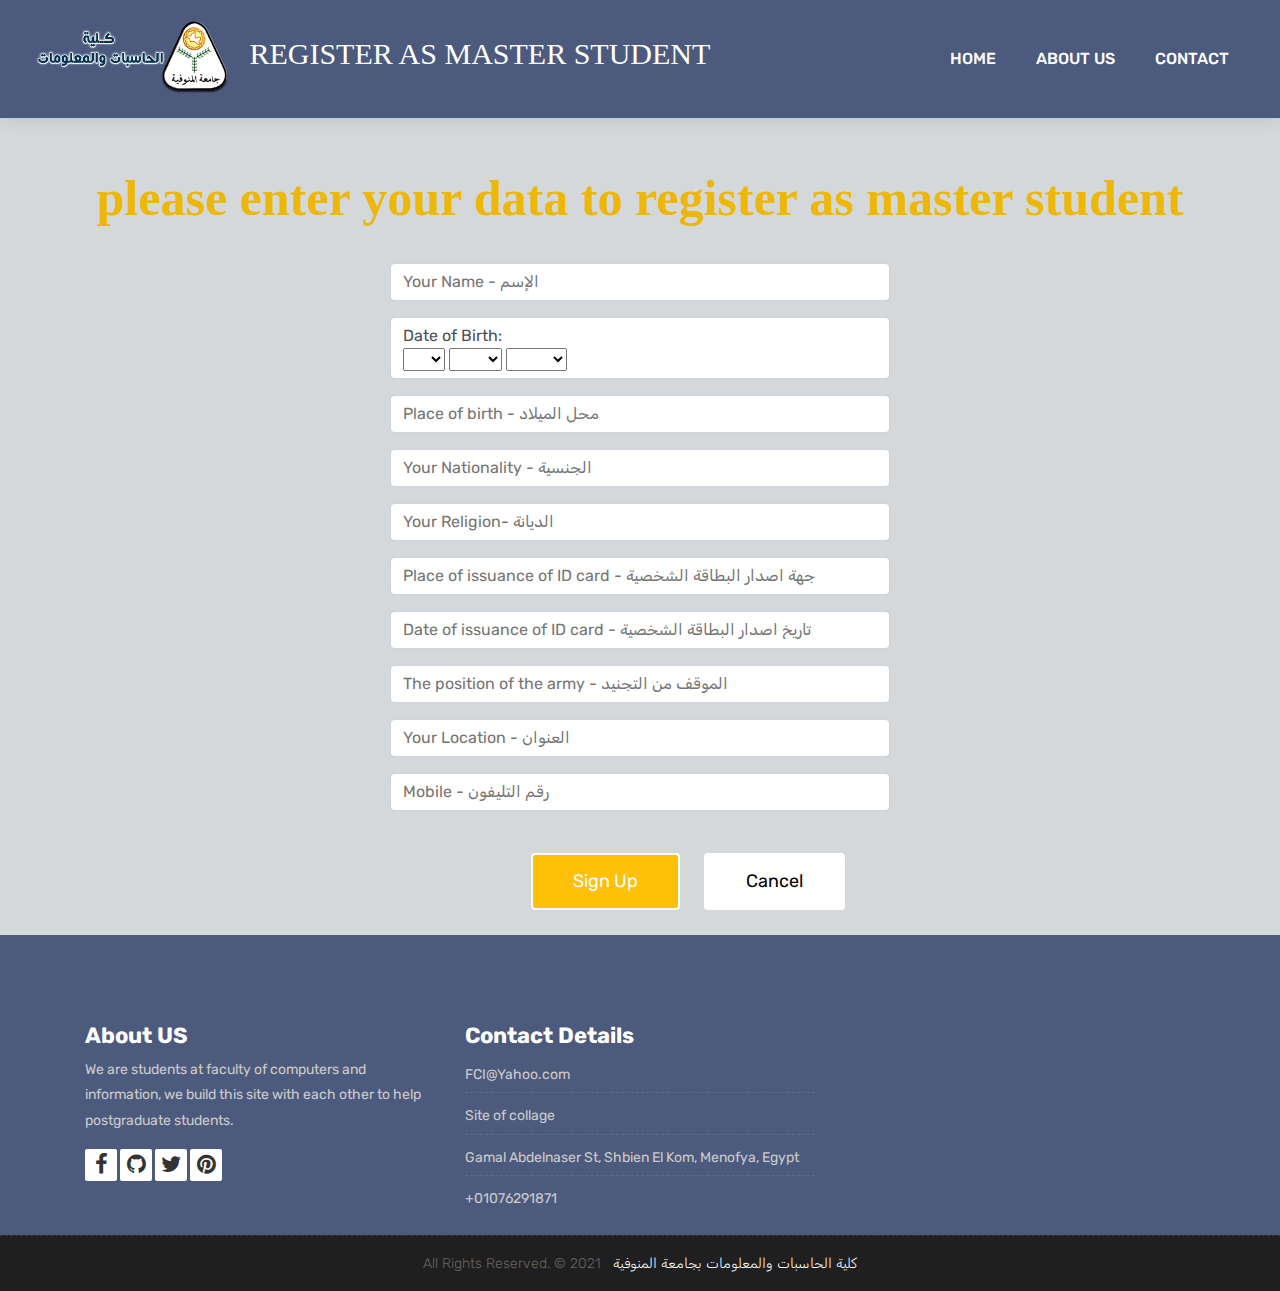
<file: html_pages/master_register.html>
<!DOCTYPE html>
<html lang="en">

    <!-- Basic -->
    <meta charset="utf-8">
    <meta http-equiv="X-UA-Compatible" content="IE=edge">   
   
    <!-- Mobile Metas -->
    <meta name="viewport" content="width=device-width, initial-scale=1">
 
     <!-- Site Metas -->
    <title>Master register page | FCI</title>  
    <meta name="keywords" content="">
    <meta name="description" content="">
    <meta name="author" content="">

    <!-- Site Icons -->
    <link rel="shortcut icon" href="../images/logo-hero.png" type="image/x-icon" />
    <link rel="apple-touch-icon" href="../images/logo-hero.png">

    <!-- Bootstrap CSS -->
    <link rel="stylesheet" href="../css/bootstrap.min.css">
    <!-- Site CSS -->
    <link rel="stylesheet" href="../main_style.css">
    <!-- ALL VERSION CSS -->
    <link rel="stylesheet" href="../css/versions.css">
    <!-- Responsive CSS -->
    <link rel="stylesheet" href="../css/responsive.css">
    <!-- Custom CSS -->
    <link rel="stylesheet" href="../css/custom.css">

    <!-- Modernizer for Portfolio -->
    <script src="../js/modernizer.js"></script>
    
    <!--background image-->

    <style>
        body{
               background-color: #d5d8db;

        }
       
    </style>

</head>


	<!-- header -->
	<header class="top-navbar">
		<nav class="navbar navbar-expand-lg navbar-light bg-light">
			<div class="container-fluid">
				<a class="navbar-brand" href="../index.html">
					<img src="../images/FCI-icon.png" class="navebar_brand" alt=" index.html"/>
				</a>
                <h1 class="login_header">
                REGISTER AS MASTER STUDENT
                </h1>
				<button class="navbar-toggler" type="button" data-toggle="collapse" data-target="#navbars-host" aria-controls="navbars-rs-food" aria-expanded="false" aria-label="Toggle navigation">
				</button>
				<div class="collapse navbar-collapse" id="navbars-host">
					<ul class="navbar-nav ml-auto">
						<li class="nav-item"><a class="nav-link" href="../index.html">Home</a></li>
						<li class="nav-item"><a class="nav-link" href="about.html">About Us</a></li>
                        <li class="nav-item"><a class="nav-link" href="contact.html">Contact</a></li>
         			</ul>
				
				</div>
			</div>
		</nav>
	</header>
	<!-- End header -->

            <h1 class="login_title"> <strong>please enter your data to register as master student</strong></h1>
             <br>
                      <form role="form" class="form-horizontal">
                          
                          <div class="form-group">
								<div class="col-sm-12">
									<input class="form-control-me" placeholder="Your Name - الإسم" type="text">
								</div>
							</div>
                          
                          
                          <div class="form-group">
								<div  class="col-sm-12">
									 <label class="form-control-me" id="date_of_birth">Date of Birth:<br />
                    <select  name="date_of_birth:day" tabindex="7">
                        <option value="">
                        <!-- -->
                        </option>
                        <option value="1">1</option>
                        <option value="2">2</option>
                        <option value="3">3</option>
                        <option value="4">4</option>
                        <option value="5">5</option>
                        <option value="6">6</option>
                        <option value="7">7</option>
                        <option value="8">8</option>
                        <option value="9">9</option>
                        <option value="10">10</option>
                        <option value="11">11</option>
                        <option value="12">12</option>
                        <option value="13">13</option>
                        <option value="14">14</option>
                        <option value="15">15</option>
                        <option value="16">16</option>
                        <option value="17">17</option>
                        <option value="18">18</option>
                        <option value="19">19</option>
                        <option value="20">20</option>
                        <option value="21">21</option>
                        <option value="22">22</option>
                        <option value="23">23</option>
                        <option value="24">24</option>
                        <option value="25">25</option>
                        <option value="26">26</option>
                        <option value="27">27</option>
                        <option value="28">28</option>
                        <option value="29">29</option>
                        <option value="30">30</option>
                        <option value="31">31</option>
                    </select>
                    <select  name="date_of_birth:mon" tabindex="8">
                        <option value="">
                        <!-- -->
                        </option>
                        <option value="1">Jan</option>
                        <option value="2">Feb</option>
                        <option value="3">Mar</option>
                        <option value="4">Apr</option>
                        <option value="5">May</option>
                        <option value="6">Jun</option>
                        <option value="7">Jul</option>
                        <option value="8">Aug</option>
                        <option value="9">Sep</option>
                        <option value="10">Oct</option>
                        <option value="11">Nov</option>
                        <option value="12">Dec</option>
                    </select>
                    <select  name="date_of_birth:year" tabindex="9">
                        <option value="">
                        <!-- -->
                        </option>
                        <option value="1920">1920</option>
                        <option value="1921">1921</option>
                        <option value="1922">1922</option>
                        <option value="1923">1923</option>
                        <option value="1924">1924</option>
                        <option value="1925">1925</option>
                        <option value="1926">1926</option>
                        <option value="1927">1927</option>
                        <option value="1928">1928</option>
                        <option value="1929">1929</option>
                        <option value="1930">1930</option>
                        <option value="1931">1931</option>
                        <option value="1932">1932</option>
                        <option value="1933">1933</option>
                        <option value="1934">1934</option>
                        <option value="1935">1935</option>
                        <option value="1936">1936</option>
                        <option value="1937">1937</option>
                        <option value="1938">1938</option>
                        <option value="1939">1939</option>
                        <option value="1940">1940</option>
                        <option value="1941">1941</option>
                        <option value="1942">1942</option>
                        <option value="1943">1943</option>
                        <option value="1944">1944</option>
                        <option value="1945">1945</option>
                        <option value="1946">1946</option>
                        <option value="1947">1947</option>
                        <option value="1948">1948</option>
                        <option value="1949">1949</option>
                        <option value="1950">1950</option>
                        <option value="1951">1951</option>
                        <option value="1952">1952</option>
                        <option value="1953">1953</option>
                        <option value="1954">1954</option>
                        <option value="1955">1955</option>
                        <option value="1956">1956</option>
                        <option value="1957">1957</option>
                        <option value="1958">1958</option>
                        <option value="1959">1959</option>
                        <option value="1960">1960</option>
                        <option value="1961">1961</option>
                        <option value="1962">1962</option>
                        <option value="1963">1963</option>
                        <option value="1964">1964</option>
                        <option value="1965">1965</option>
                        <option value="1966">1966</option>
                        <option value="1967">1967</option>
                        <option value="1968">1968</option>
                        <option value="1969">1969</option>
                        <option value="1970">1970</option>
                        <option value="1971">1971</option>
                        <option value="1972">1972</option>
                        <option value="1973">1973</option>
                        <option value="1974">1974</option>
                        <option value="1975">1975</option>
                        <option value="1976">1976</option>
                        <option value="1977">1977</option>
                        <option value="1978">1978</option>
                        <option value="1979">1979</option>
                        <option value="1980">1980</option>
                        <option value="1981">1981</option>
                        <option value="1982">1982</option>
                        <option value="1983">1983</option>
                        <option value="1984">1984</option>
                        <option value="1985">1985</option>
                        <option value="1986">1986</option>
                        <option value="1987">1987</option>
                        <option value="1988">1988</option>
                        <option value="1989">1989</option>
                        <option value="1990">1990</option>
                        <option value="1991">1991</option>
                        <option value="1992">1992</option>
                        <option value="1993">1993</option>
                        <option value="1994">1994</option>
                        <option value="1995">1995</option>
                        <option value="1996">1996</option>
                        <option value="1997">1997</option>
                        <option value="1998">1998</option>
                        <option value="1999">1999</option>
                        <option value="2000">2000</option>
                    </select>
                </label>
								</div>
							</div>

                         
                            <div class="form-group">
								<div class="col-sm-12">
									<input class="form-control-me" placeholder="Place of birth - محل الميلاد" type="text">
								</div>
							</div>
                          
                          <div class="form-group">
								<div class="col-sm-12">
									<input class="form-control-me" placeholder="Your Nationality - الجنسية" type="text">
								</div>
							</div>
                          
                          <div class="form-group">
								<div class="col-sm-12">
									<input class="form-control-me" placeholder="Your Religion- الديانة" type="text">
								</div>
							</div>
                          
                          <div class="form-group">
								<div class="col-sm-12">
									<input class="form-control-me" id="mobile" placeholder="Place of issuance of ID card - جهة اصدار البطاقة الشخصية" type="email">
								</div>
							</div>
                          
                           <div class="form-group">
								<div class="col-sm-12">
									<input class="form-control-me" id="mobile" placeholder="Date of issuance of ID card - تاريخ اصدار البطاقة الشخصية" type="email">
								</div>
							</div>
                          
                            <div class="form-group">
								<div class="col-sm-12">
									<input class="form-control-me" id="mobile" placeholder="The position of the army - الموقف من التجنيد" type="email">
								</div>
							</div>
                          
                          
                          <div class="form-group">
								<div class="col-sm-12">
									<input class="form-control-me" placeholder="Your Location - العنوان" type="text">
								</div>
							</div>
                          
							<div class="form-group">
								<div class="col-sm-12">
									<input class="form-control-me" id="mobile" placeholder="Mobile - رقم التليفون" type="email">
								</div>
							</div>
                        
                          <br>
							<div class="row">							
								<div class="col-sm-10">
									<button type="button" class="btn btn-light-me">
										Sign Up
									</button>
                                    
									<button onclick="location.href='student_choose_register.html'"  type="button" class="btn btn-light-me2">
										Cancel</button>
								</div>
							</div>
						</form>

<br>
    <footer class="footer">
        <div class="container">
            <div class="row">
                <div class="col-lg-4 col-md-4 col-xs-12">
                    <div class="widget clearfix">
                        <div class="widget-title">
                            <h3>About US</h3>
                        </div>
                        <p>We are students at faculty of computers and information, we build this site with each other to help postgraduate students.</p>   
						<div class="footer-right">
							<ul class="footer-links-soi">
								<li><a href="https://www.facebook.com/MUFCI.Uni0n/" target="_blank"><i class="fa fa-facebook"></i></a></li>
								<li><a href="https://github.com/" target="_blank"><i class="fa fa-github"></i></a></li>
								<li><a href="https://twitter.com/MUFIXCommunity" target="_blank"><i class="fa fa-twitter"></i></a></li>
								<li><a href="https://www.pinterest.com/" target="_blank"><i class="fa fa-pinterest"></i></a></li>
							</ul><!-- end links -->
						</div>						
                    </div><!-- end clearfix -->
                </div><!-- end col -->
                <div class="col-lg-4 col-md-4 col-xs-12">
                    <div class="widget clearfix">
                        <div class="widget-title">
                            <h3>Contact Details</h3>
                        </div>

                        <ul class="footer-links">
                            <li>FCI@Yahoo.com</li>
                            <li><a href="https://www.menofia.edu.eg/fci/Home/ar" target="_blank">Site of collage</a></li>
                            <li> Gamal Abdelnaser St, Shbien El Kom, Menofya, Egypt</li>
                            <li>+01076291871</li>
                        </ul><!-- end links -->
                    </div><!-- end clearfix -->
                </div><!-- end col -->
				
            </div><!-- end row -->
        </div><!-- end container -->
    </footer><!-- end footer -->

    <div class="copyrights">
        <div class="container">
            <div class="footer-distributed">
                <div class="footer-center">                   
                    <p class="footer-company-name">All Rights Reserved. &copy; 2021 &nbsp; <a href="https://www.menofia.edu.eg/fci/Home/ar" target="_blank" >كلية الحاسبات والمعلومات بجامعة المنوفية</a></p>
                </div>
            </div>
        </div><!-- end container -->
    </div><!-- end copyrights -->


    <!-- ALL JS FILES -->
    <script src="../js/all.js"></script>
    <!-- ALL PLUGINS -->
    <script src="../js/custom.js"></script>
	<script src="../js/timeline.min.js"></script>
    <script>
		timeline(document.querySelectorAll('.timeline'), {
			forceVerticalMode: 700,
			mode: 'horizontal',
			verticalStartPosition: 'left',
			visibleItems: 4
		});
	</script>
	
</body>

</html>
</file>
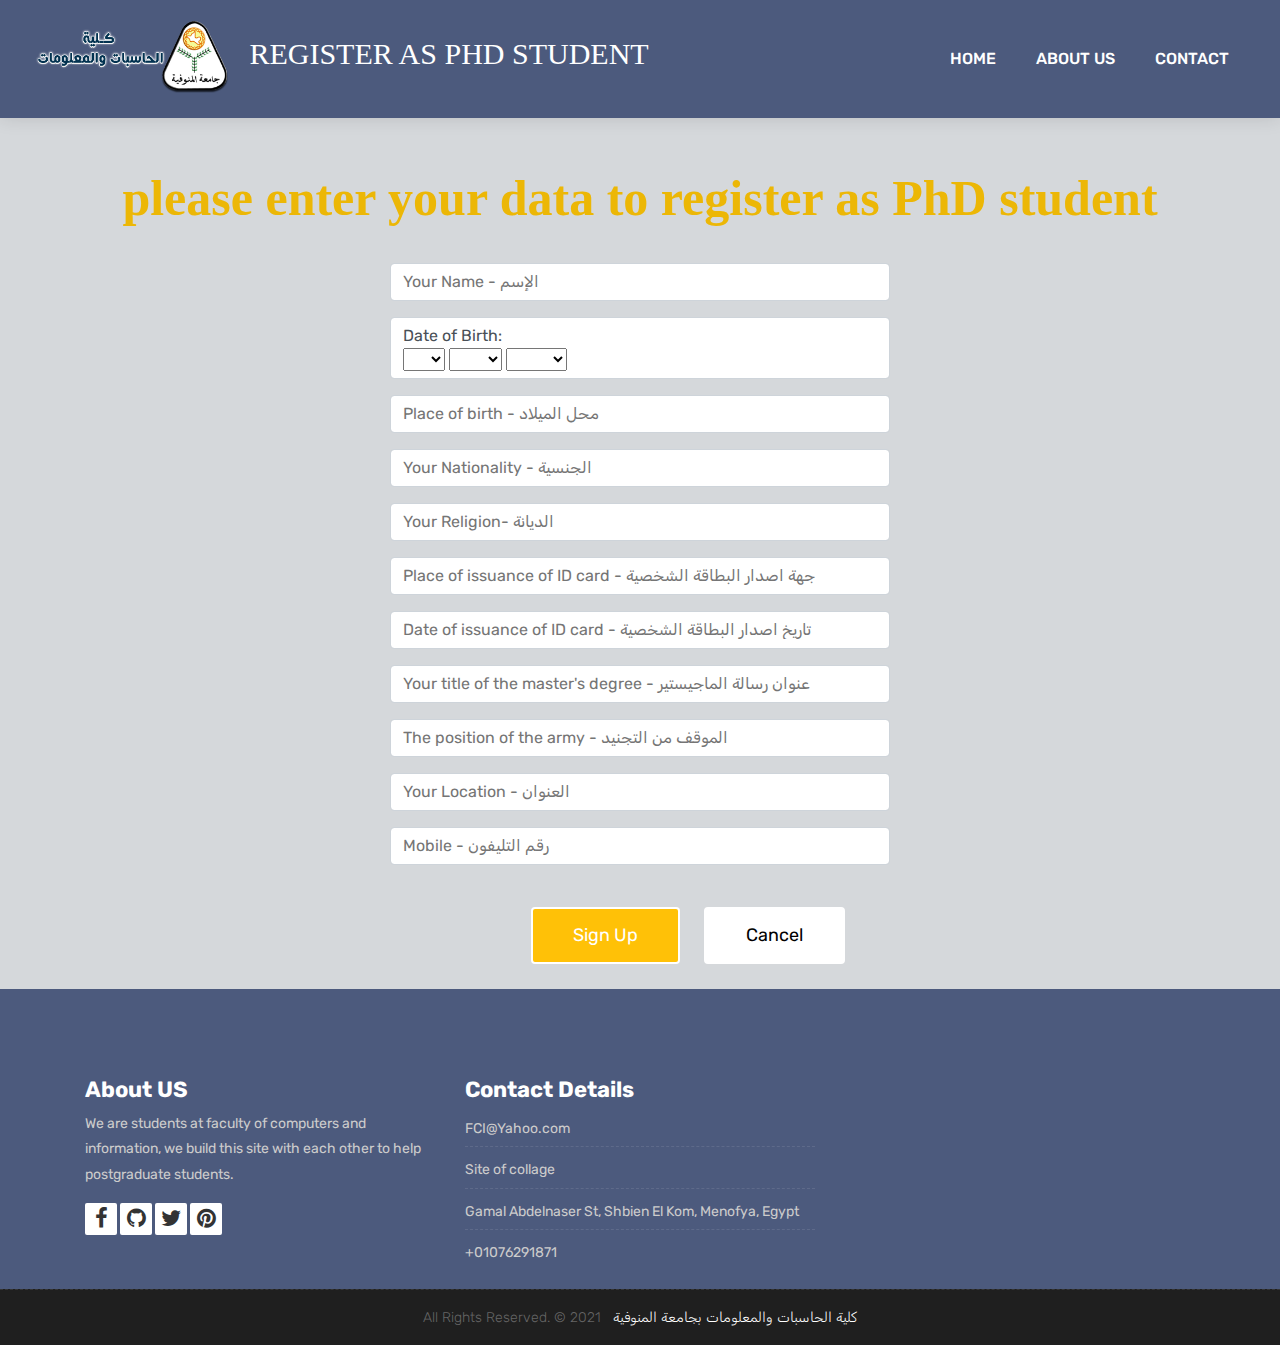
<file: html_pages/phd_register.html>
<!DOCTYPE html>
<html lang="en">

    <!-- Basic -->
    <meta charset="utf-8">
    <meta http-equiv="X-UA-Compatible" content="IE=edge">   
   
    <!-- Mobile Metas -->
    <meta name="viewport" content="width=device-width, initial-scale=1">
 
     <!-- Site Metas -->
    <title>PHD register page | FCI</title>  
    <meta name="keywords" content="">
    <meta name="description" content="">
    <meta name="author" content="">

    <!-- Site Icons -->
    <link rel="shortcut icon" href="../images/logo-hero.png" type="image/x-icon" />
    <link rel="apple-touch-icon" href="../images/logo-hero.png">

    <!-- Bootstrap CSS -->
    <link rel="stylesheet" href="../css/bootstrap.min.css">
    <!-- Site CSS -->
    <link rel="stylesheet" href="../main_style.css">
    <!-- ALL VERSION CSS -->
    <link rel="stylesheet" href="../css/versions.css">
    <!-- Responsive CSS -->
    <link rel="stylesheet" href="../css/responsive.css">
    <!-- Custom CSS -->
    <link rel="stylesheet" href="../css/custom.css">

    <!-- Modernizer for Portfolio -->
    <script src="../js/modernizer.js"></script>
    
    <!--background image-->

    <style>
        body{
               background-color: #d5d8db;

        }
       
    </style>

</head>


	<!-- header -->
	<header class="top-navbar">
		<nav class="navbar navbar-expand-lg navbar-light bg-light">
			<div class="container-fluid">
				<a class="navbar-brand" href="../index.html">
					<img src="../images/FCI-icon.png" class="navebar_brand" alt="../index.html"/>
				</a>
                <h1 class="login_header">
                REGISTER AS PHD STUDENT
                </h1>
				<button class="navbar-toggler" type="button" data-toggle="collapse" data-target="#navbars-host" aria-controls="navbars-rs-food" aria-expanded="false" aria-label="Toggle navigation">
				</button>
				<div class="collapse navbar-collapse" id="navbars-host">
					<ul class="navbar-nav ml-auto">
						<li class="nav-item"><a class="nav-link" href="../index.html">Home</a></li>
						<li class="nav-item"><a class="nav-link" href="about.html">About Us</a></li>
                        <li class="nav-item"><a class="nav-link" href="contact.html">Contact</a></li>
         			</ul>
				
				</div>
			</div>
		</nav>
	</header>
	<!-- End header -->

            <h1 class="login_title"> <strong>please enter your data to register as PhD student</strong></h1>
             <br>
                      <form role="form" class="form-horizontal">
                          
                          <div class="form-group">
								<div class="col-sm-12">
									<input class="form-control-me" placeholder="Your Name - الإسم" type="text">
								</div>
							</div>
                          
                          
                          <div class="form-group">
								<div  class="col-sm-12">
									 <label class="form-control-me" id="date_of_birth">Date of Birth:<br />
                    <select  name="date_of_birth:day" tabindex="7">
                        <option value="">
                        <!-- -->
                        </option>
                        <option value="1">1</option>
                        <option value="2">2</option>
                        <option value="3">3</option>
                        <option value="4">4</option>
                        <option value="5">5</option>
                        <option value="6">6</option>
                        <option value="7">7</option>
                        <option value="8">8</option>
                        <option value="9">9</option>
                        <option value="10">10</option>
                        <option value="11">11</option>
                        <option value="12">12</option>
                        <option value="13">13</option>
                        <option value="14">14</option>
                        <option value="15">15</option>
                        <option value="16">16</option>
                        <option value="17">17</option>
                        <option value="18">18</option>
                        <option value="19">19</option>
                        <option value="20">20</option>
                        <option value="21">21</option>
                        <option value="22">22</option>
                        <option value="23">23</option>
                        <option value="24">24</option>
                        <option value="25">25</option>
                        <option value="26">26</option>
                        <option value="27">27</option>
                        <option value="28">28</option>
                        <option value="29">29</option>
                        <option value="30">30</option>
                        <option value="31">31</option>
                    </select>
                    <select  name="date_of_birth:mon" tabindex="8">
                        <option value="">
                        <!-- -->
                        </option>
                        <option value="1">Jan</option>
                        <option value="2">Feb</option>
                        <option value="3">Mar</option>
                        <option value="4">Apr</option>
                        <option value="5">May</option>
                        <option value="6">Jun</option>
                        <option value="7">Jul</option>
                        <option value="8">Aug</option>
                        <option value="9">Sep</option>
                        <option value="10">Oct</option>
                        <option value="11">Nov</option>
                        <option value="12">Dec</option>
                    </select>
                    <select  name="date_of_birth:year" tabindex="9">
                        <option value="">
                        <!-- -->
                        </option>
                        <option value="1920">1920</option>
                        <option value="1921">1921</option>
                        <option value="1922">1922</option>
                        <option value="1923">1923</option>
                        <option value="1924">1924</option>
                        <option value="1925">1925</option>
                        <option value="1926">1926</option>
                        <option value="1927">1927</option>
                        <option value="1928">1928</option>
                        <option value="1929">1929</option>
                        <option value="1930">1930</option>
                        <option value="1931">1931</option>
                        <option value="1932">1932</option>
                        <option value="1933">1933</option>
                        <option value="1934">1934</option>
                        <option value="1935">1935</option>
                        <option value="1936">1936</option>
                        <option value="1937">1937</option>
                        <option value="1938">1938</option>
                        <option value="1939">1939</option>
                        <option value="1940">1940</option>
                        <option value="1941">1941</option>
                        <option value="1942">1942</option>
                        <option value="1943">1943</option>
                        <option value="1944">1944</option>
                        <option value="1945">1945</option>
                        <option value="1946">1946</option>
                        <option value="1947">1947</option>
                        <option value="1948">1948</option>
                        <option value="1949">1949</option>
                        <option value="1950">1950</option>
                        <option value="1951">1951</option>
                        <option value="1952">1952</option>
                        <option value="1953">1953</option>
                        <option value="1954">1954</option>
                        <option value="1955">1955</option>
                        <option value="1956">1956</option>
                        <option value="1957">1957</option>
                        <option value="1958">1958</option>
                        <option value="1959">1959</option>
                        <option value="1960">1960</option>
                        <option value="1961">1961</option>
                        <option value="1962">1962</option>
                        <option value="1963">1963</option>
                        <option value="1964">1964</option>
                        <option value="1965">1965</option>
                        <option value="1966">1966</option>
                        <option value="1967">1967</option>
                        <option value="1968">1968</option>
                        <option value="1969">1969</option>
                        <option value="1970">1970</option>
                        <option value="1971">1971</option>
                        <option value="1972">1972</option>
                        <option value="1973">1973</option>
                        <option value="1974">1974</option>
                        <option value="1975">1975</option>
                        <option value="1976">1976</option>
                        <option value="1977">1977</option>
                        <option value="1978">1978</option>
                        <option value="1979">1979</option>
                        <option value="1980">1980</option>
                        <option value="1981">1981</option>
                        <option value="1982">1982</option>
                        <option value="1983">1983</option>
                        <option value="1984">1984</option>
                        <option value="1985">1985</option>
                        <option value="1986">1986</option>
                        <option value="1987">1987</option>
                        <option value="1988">1988</option>
                        <option value="1989">1989</option>
                        <option value="1990">1990</option>
                        <option value="1991">1991</option>
                        <option value="1992">1992</option>
                        <option value="1993">1993</option>
                        <option value="1994">1994</option>
                        <option value="1995">1995</option>
                        <option value="1996">1996</option>
                        <option value="1997">1997</option>
                        <option value="1998">1998</option>
                        <option value="1999">1999</option>
                        <option value="2000">2000</option>
                    </select>
                </label>
								</div>
							</div>

                         
                            <div class="form-group">
								<div class="col-sm-12">
									<input class="form-control-me" placeholder="Place of birth - محل الميلاد" type="text">
								</div>
							</div>
                          
                          <div class="form-group">
								<div class="col-sm-12">
									<input class="form-control-me" placeholder="Your Nationality - الجنسية" type="text">
								</div>
							</div>
                          
                          <div class="form-group">
								<div class="col-sm-12">
									<input class="form-control-me" placeholder="Your Religion- الديانة" type="text">
								</div>
							</div>
                          
                          <div class="form-group">
								<div class="col-sm-12">
									<input class="form-control-me" id="mobile" placeholder="Place of issuance of ID card - جهة اصدار البطاقة الشخصية" type="email">
								</div>
							</div>
                          
                           <div class="form-group">
								<div class="col-sm-12">
									<input class="form-control-me" id="mobile" placeholder="Date of issuance of ID card - تاريخ اصدار البطاقة الشخصية" type="email">
								</div>
							</div>
                          
                          <div class="form-group">
								<div class="col-sm-12">
									<input class="form-control-me" placeholder="Your title of the master's degree - عنوان رسالة الماجيستير" type="text">
								</div>
							</div>
                          
                            <div class="form-group">
								<div class="col-sm-12">
									<input class="form-control-me" id="mobile" placeholder="The position of the army - الموقف من التجنيد" type="email">
								</div>
							</div>
                          
                          
                          <div class="form-group">
								<div class="col-sm-12">
									<input class="form-control-me" placeholder="Your Location - العنوان" type="text">
								</div>
							</div>
                          
							<div class="form-group">
								<div class="col-sm-12">
									<input class="form-control-me" id="mobile" placeholder="Mobile - رقم التليفون" type="email">
								</div>
							</div>
                        
                          <br>
							<div class="row">							
								<div class="col-sm-10">
									<button type="button" class="btn btn-light-me">
										Sign Up
									</button>
                                    
									<button onclick="location.href='student_choose_register.html'"  type="button" class="btn btn-light-me2">
										Cancel</button>
								</div>
							</div>
						</form>

<br>
    <footer class="footer">
        <div class="container">
            <div class="row">
                <div class="col-lg-4 col-md-4 col-xs-12">
                    <div class="widget clearfix">
                        <div class="widget-title">
                            <h3>About US</h3>
                        </div>
                        <p>We are students at faculty of computers and information, we build this site with each other to help postgraduate students.</p>   
						<div class="footer-right">
							<ul class="footer-links-soi">
								<li><a href="https://www.facebook.com/MUFCI.Uni0n/" target="_blank"><i class="fa fa-facebook"></i></a></li>
								<li><a href="https://github.com/" target="_blank"><i class="fa fa-github"></i></a></li>
								<li><a href="https://twitter.com/MUFIXCommunity" target="_blank"><i class="fa fa-twitter"></i></a></li>
								<li><a href="https://www.pinterest.com/" target="_blank"><i class="fa fa-pinterest"></i></a></li>
							</ul><!-- end links -->
						</div>						
                    </div><!-- end clearfix -->
                </div><!-- end col -->
                <div class="col-lg-4 col-md-4 col-xs-12">
                    <div class="widget clearfix">
                        <div class="widget-title">
                            <h3>Contact Details</h3>
                        </div>

                        <ul class="footer-links">
                            <li>FCI@Yahoo.com</li>
                            <li><a href="https://www.menofia.edu.eg/fci/Home/ar" target="_blank">Site of collage</a></li>
                            <li> Gamal Abdelnaser St, Shbien El Kom, Menofya, Egypt</li>
                            <li>+01076291871</li>
                        </ul><!-- end links -->
                    </div><!-- end clearfix -->
                </div><!-- end col -->
				
            </div><!-- end row -->
        </div><!-- end container -->
    </footer><!-- end footer -->

    <div class="copyrights">
        <div class="container">
            <div class="footer-distributed">
                <div class="footer-center">                   
                    <p class="footer-company-name">All Rights Reserved. &copy; 2021 &nbsp; <a href="https://www.menofia.edu.eg/fci/Home/ar" target="_blank" >كلية الحاسبات والمعلومات بجامعة المنوفية</a></p>
                </div>
            </div>
        </div><!-- end container -->
    </div><!-- end copyrights -->


    <!-- ALL JS FILES -->
    <script src="../js/all.js"></script>
    <!-- ALL PLUGINS -->
    <script src="../js/custom.js"></script>
	<script src="../js/timeline.min.js"></script>
    <script>
		timeline(document.querySelectorAll('.timeline'), {
			forceVerticalMode: 700,
			mode: 'horizontal',
			verticalStartPosition: 'left',
			visibleItems: 4
		});
	</script>
	
</body>

</html>
</file>
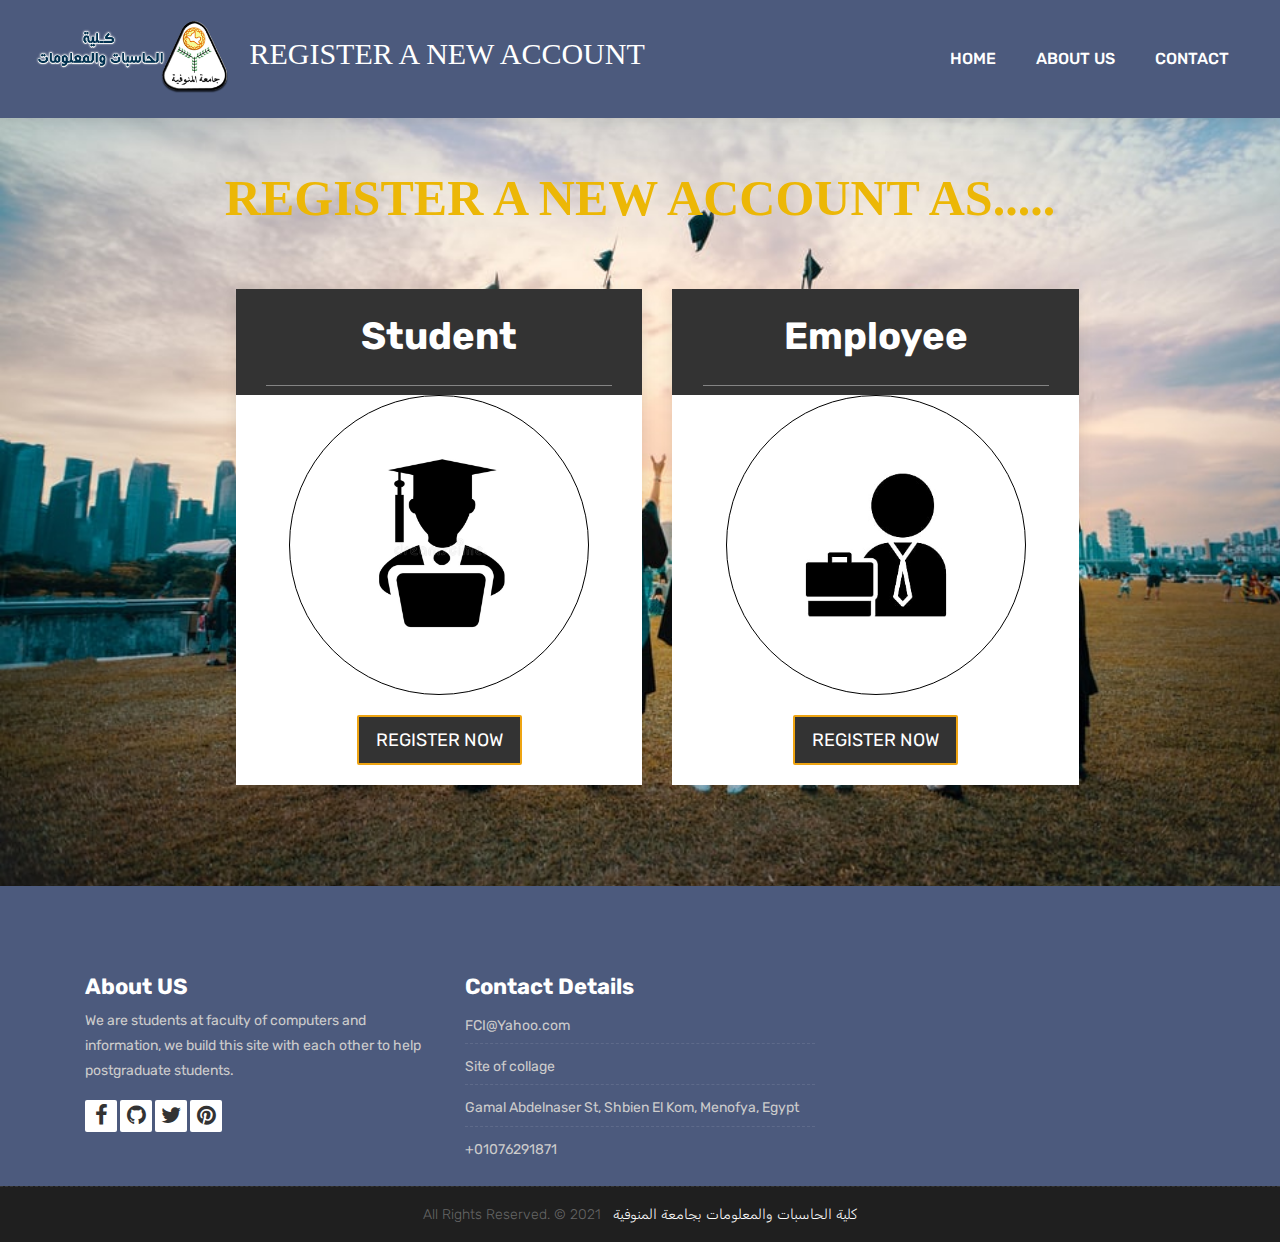
<file: html_pages/register.html>
<!DOCTYPE html>
<html lang="en">

    <!-- Basic -->
    <meta charset="utf-8">
    <meta http-equiv="X-UA-Compatible" content="IE=edge">   
   
    <!-- Mobile Metas -->
    <meta name="viewport" content="width=device-width, initial-scale=1">
 
     <!-- Site Metas -->
    <title>Register Page | FCI</title>  
    <meta name="keywords" content="">
    <meta name="description" content="">
    <meta name="author" content="">

    <!-- Site Icons -->
    <link rel="shortcut icon" href="../images/logo-hero.png" type="image/x-icon" />
    <link rel="apple-touch-icon" href="../images/logo-hero.png">

    <!-- Bootstrap CSS -->
    <link rel="stylesheet" href="../css/bootstrap.min.css">
    <!-- Site CSS -->
    <link rel="stylesheet" href="../main_style.css">
    <!-- ALL VERSION CSS -->
    <link rel="stylesheet" href="../css/versions.css">
    <!-- Responsive CSS -->
    <link rel="stylesheet" href="../css/responsive.css">
    <!-- Custom CSS -->
    <link rel="stylesheet" href="../css/custom.css">

    <!-- Modernizer for Portfolio -->
    <script src="../js/modernizer.js"></script>
    
    <!--background image-->

    <style>
        body{
               background-image:url('../images/rr.jpg');
               background-repeat:no-repeat;
               background-size: cover;

        }
       
    </style>

</head>


	<!-- header -->
	<header class="top-navbar">
		<nav class="navbar navbar-expand-lg navbar-light bg-light">
			<div class="container-fluid">
				<a class="navbar-brand" href="../index.html">
					<img src="../images/FCI-icon.png" class="navebar_brand" alt=" ../index.html"/>
				</a>
                <h1 class="login_header">
             REGISTER A NEW ACCOUNT
                </h1>
				<button class="navbar-toggler" type="button" data-toggle="collapse" data-target="#navbars-host" aria-controls="navbars-rs-food" aria-expanded="false" aria-label="Toggle navigation">
				</button>
				<div class="collapse navbar-collapse" id="navbars-host">
					<ul class="navbar-nav ml-auto">
						<li class="nav-item"><a class="nav-link" href="../index.html">Home</a></li>
						<li class="nav-item"><a class="nav-link" href="about.html">About Us</a></li>
                        <li class="nav-item"><a class="nav-link" href="contact.html">Contact</a></li>
         			</ul>
				
				</div>
			</div>
		</nav>
	</header>
	<!-- End header -->

            <h1 class="login_title"> <strong> REGISTER A NEW ACCOUNT AS.....</strong></h1>
<br>
<br>
          
                			<div class="row">
            

                <div class="col-md-4 col-sm-6" style="margin-left: 18%">
                    <div class="pricingTable pink">
                        <div class="pricingTable-header">
                            <span class="heading">
                                <h3>Student</h3>
                            </span>
                        </div>

                        <div class="pricingContent">
                                                         <a class="images-log1" href="student_choose_register.html" >
                                                             <img src="../images/student.jpg" alt="login_admin.html"href="../index.html"  style =" border-radius: 400px; width:300px ; height: 300px;padding: 30px; text-align: center; border: 1px solid black;"  /></a>
                        </div><!-- /  CONTENT BOX-->

                        <div class="pricingTable-sign-up">
                            <a href="student_choose_register.html" class="hover-btn-new orange"><span>REGISTER NOW</span></a>
                        </div><!-- BUTTON BOX-->
                    </div>
                </div>

                <div class="col-md-4 col-sm-6">
                    <div class="pricingTable orange">
                        <div class="pricingTable-header">
                            <span class="heading">
                                <h3>Employee</h3>
                            </span>
                        </div>

                        <div class="pricingContent">
                             <a class="images-log1" href="employee_register.html" >
                <img src="../images/employee.jpg" alt="login_admin.html"href="../index.html"  style =" border-radius: 400px; width:300px ; height: 300px;padding: 30px; text-align: center; border: 1px solid black;"  />
            </a>
                        </div><!-- /  CONTENT BOX-->

                        <div class="pricingTable-sign-up">
                            <a href="employee_register.html" class="hover-btn-new orange"><span>REGISTER NOW</span></a>
                        </div><!-- BUTTON BOX-->
                    </div>
                </div>
            </div>
              
<br>
<br>
<br>
<br>


    <footer class="footer">
        <div class="container">
            <div class="row">
                <div class="col-lg-4 col-md-4 col-xs-12">
                    <div class="widget clearfix">
                        <div class="widget-title">
                            <h3>About US</h3>
                        </div>
                        <p>We are students at faculty of computers and information, we build this site with each other to help postgraduate students.</p>   
						<div class="footer-right">
							<ul class="footer-links-soi">
								<li><a href="https://www.facebook.com/MUFCI.Uni0n/" target="_blank"><i class="fa fa-facebook"></i></a></li>
								<li><a href="https://github.com/" target="_blank"><i class="fa fa-github"></i></a></li>
								<li><a href="https://twitter.com/MUFIXCommunity" target="_blank"><i class="fa fa-twitter"></i></a></li>
								<li><a href="https://www.pinterest.com/" target="_blank"><i class="fa fa-pinterest"></i></a></li>
							</ul><!-- end links -->
						</div>						
                    </div><!-- end clearfix -->
                </div><!-- end col -->
                <div class="col-lg-4 col-md-4 col-xs-12">
                    <div class="widget clearfix">
                        <div class="widget-title">
                            <h3>Contact Details</h3>
                        </div>

                        <ul class="footer-links">
                            <li>FCI@Yahoo.com</li>
                            <li><a href="https://www.menofia.edu.eg/fci/Home/ar" target="_blank">Site of collage</a></li>
                            <li> Gamal Abdelnaser St, Shbien El Kom, Menofya, Egypt</li>
                            <li>+01076291871</li>
                        </ul><!-- end links -->
                    </div><!-- end clearfix -->
                </div><!-- end col -->
				
            </div><!-- end row -->
        </div><!-- end container -->
    </footer><!-- end footer -->

    <div class="copyrights">
        <div class="container">
            <div class="footer-distributed">
                <div class="footer-center">                   
                    <p class="footer-company-name">All Rights Reserved. &copy; 2021 &nbsp; <a href="https://www.menofia.edu.eg/fci/Home/ar" target="_blank" >كلية الحاسبات والمعلومات بجامعة المنوفية</a></p>
                </div>
            </div>
        </div><!-- end container -->
    </div><!-- end copyrights -->


    <!-- ALL JS FILES -->
    <script src="../js/all.js"></script>
    <!-- ALL PLUGINS -->
    <script src="../js/custom.js"></script>
	<script src="../js/timeline.min.js"></script>
    <script>
		timeline(document.querySelectorAll('.timeline'), {
			forceVerticalMode: 700,
			mode: 'horizontal',
			verticalStartPosition: 'left',
			visibleItems: 4
		});
	</script>
	
</body>

</html>
</file>
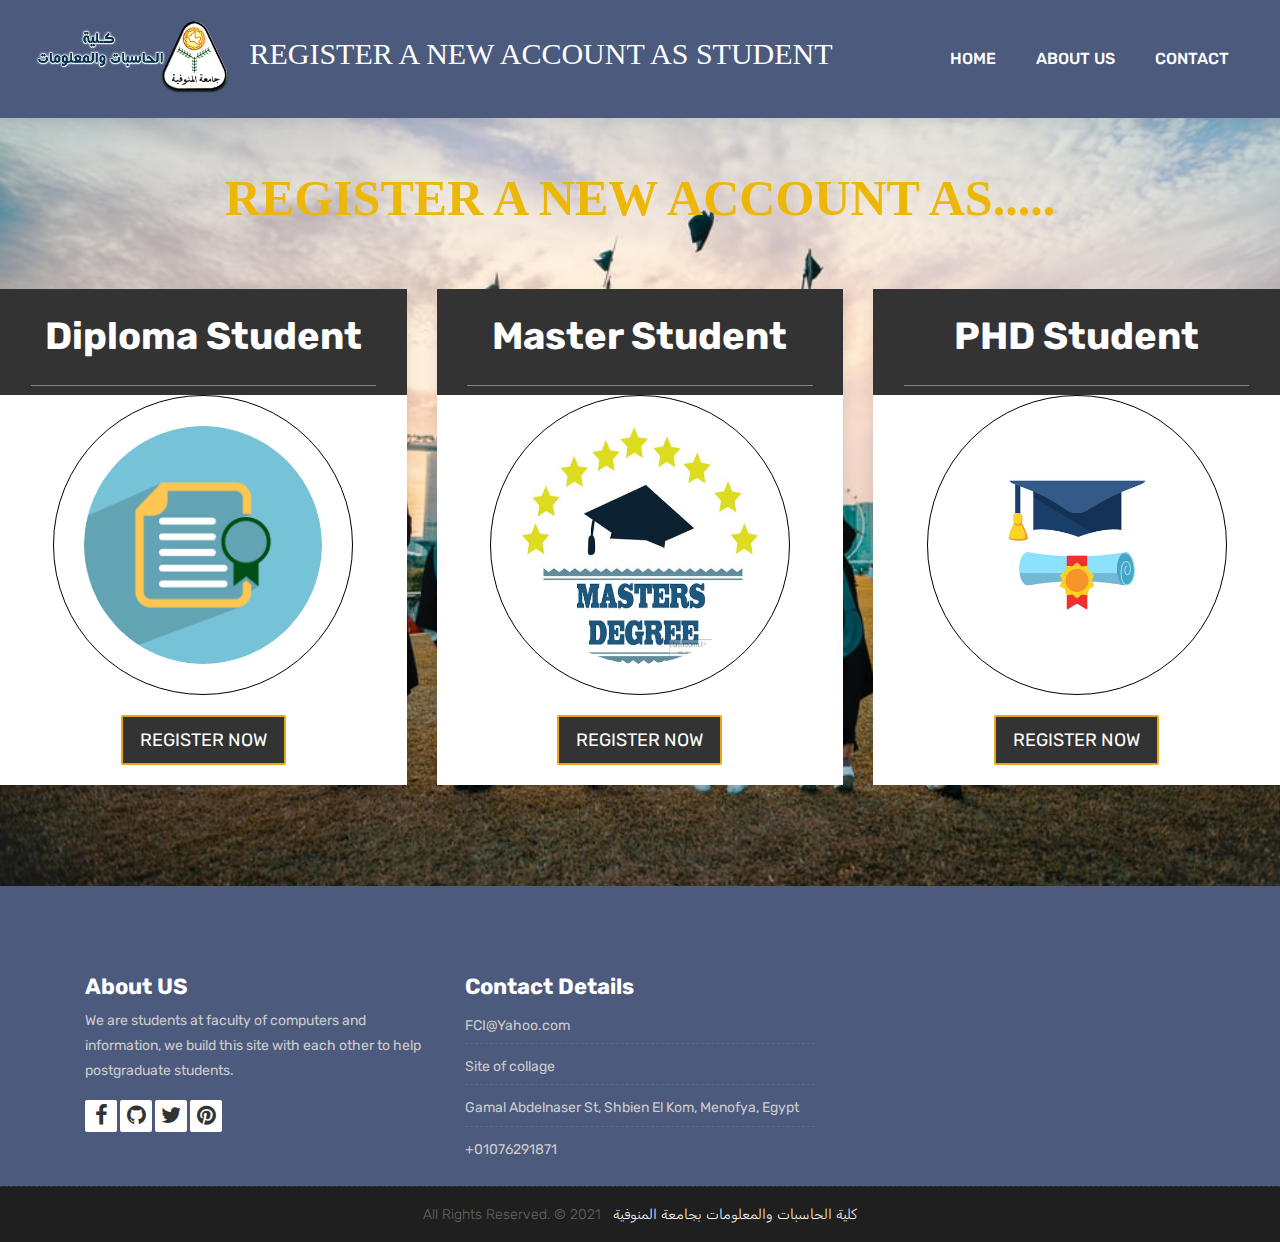
<file: html_pages/student_choose_register.html>
<!DOCTYPE html>
<html lang="en">

    <!-- Basic -->
    <meta charset="utf-8">
    <meta http-equiv="X-UA-Compatible" content="IE=edge">   
   
    <!-- Mobile Metas -->
    <meta name="viewport" content="width=device-width, initial-scale=1">
 
     <!-- Site Metas -->
    <title>Student kind Page | FCI</title>  
    <meta name="keywords" content="">
    <meta name="description" content="">
    <meta name="author" content="">

    <!-- Site Icons -->
    <link rel="shortcut icon" href="../images/logo-hero.png" type="image/x-icon" />
    <link rel="apple-touch-icon" href="../images/logo-hero.png">

    <!-- Bootstrap CSS -->
    <link rel="stylesheet" href="../css/bootstrap.min.css">
    <!-- Site CSS -->
    <link rel="stylesheet" href="../main_style.css">
    <!-- ALL VERSION CSS -->
    <link rel="stylesheet" href="../css/versions.css">
    <!-- Responsive CSS -->
    <link rel="stylesheet" href="../css/responsive.css">
    <!-- Custom CSS -->
    <link rel="stylesheet" href="../css/custom.css">

    <!-- Modernizer for Portfolio -->
    <script src="../js/modernizer.js"></script>
    
    <!--background image-->

    <style>
        body{
               background-image:url('../images/rr.jpg');
               background-repeat:no-repeat;
               background-size: cover;

        }
       
    </style>

</head>


	<!-- header -->
	<header class="top-navbar">
		<nav class="navbar navbar-expand-lg navbar-light bg-light">
			<div class="container-fluid">
				<a class="navbar-brand" href="../index.html">
					<img src="../images/FCI-icon.png" class="navebar_brand" alt="../index.html"/>
				</a>
                <h1 class="login_header">
            REGISTER A NEW ACCOUNT AS STUDENT
                </h1>
				<button class="navbar-toggler" type="button" data-toggle="collapse" data-target="#navbars-host" aria-controls="navbars-rs-food" aria-expanded="false" aria-label="Toggle navigation">
				</button>
				<div class="collapse navbar-collapse" id="navbars-host">
					<ul class="navbar-nav ml-auto">
						<li class="nav-item"><a class="nav-link" href="../index.html">Home</a></li>
						<li class="nav-item"><a class="nav-link" href="about.html">About Us</a></li>
                        <li class="nav-item"><a class="nav-link" href="contact.html">Contact</a></li>
         			</ul>
				
				</div>
			</div>
		</nav>
	</header>
	<!-- End header -->

            <h1 class="login_title"> <strong>REGISTER A NEW ACCOUNT AS.....</strong></h1>
<br>
<br>
          
                			<div class="row">
                <div class="col-md-4 col-sm-6">
                    <div class="pricingTable">
                        <div class="pricingTable-header">
                            <span class="heading">
                                <h3>Diploma Student</h3>
                            </span>
                        </div>

                        <div class="pricingContent">
                            <a class="images-log1" href="diploma_register.html" > <img src="../images/dibloma.png" alt="login_admin.html"href="../index.html"  style =" border-radius: 400px; width:300px ; height: 300px;padding: 30px; text-align: center; border: 1px solid black;"  /></a>
                        </div><!-- /  CONTENT BOX-->

                        <div class="pricingTable-sign-up">
                            <a href="diploma_register.html" class="hover-btn-new orange"><span>Register now</span></a>
                        </div><!-- BUTTON BOX-->
                    </div>
                </div>

                <div class="col-md-4 col-sm-6">
                    <div class="pricingTable pink">
                        <div class="pricingTable-header">
                            <span class="heading">
                                <h3>Master Student</h3>
                            </span>
                        </div>

                        <div class="pricingContent">
                                                         <a class="images-log1" href="master_register.html" >
                                                             <img src="../images/mas.jpg" alt="login_admin.html"href="../index.html"  style =" border-radius: 400px; width:300px ; height: 300px;padding: 30px; text-align: center; border: 1px solid black;"  /></a>
                        </div><!-- /  CONTENT BOX-->

                        <div class="pricingTable-sign-up">
                            <a href="master_register.html" class="hover-btn-new orange"><span>register now</span></a>
                        </div><!-- BUTTON BOX-->
                    </div>
                </div>

                <div class="col-md-4 col-sm-6">
                    <div class="pricingTable orange">
                        <div class="pricingTable-header">
                            <span class="heading">
                                <h3>PHD Student</h3>
                            </span>
                        </div>

                        <div class="pricingContent">
                             <a class="images-log1" href="phd_register.html" >
                <img src="../images/drd.jpg" alt="login_admin.html"href="../index.html"  style =" border-radius: 400px; width:300px ; height: 300px;padding: 30px; text-align: center; border: 1px solid black;"  />
            </a>
                        </div><!-- /  CONTENT BOX-->

                        <div class="pricingTable-sign-up">
                            <a href="phd_register.html" class="hover-btn-new orange"><span>register now</span></a>
                        </div><!-- BUTTON BOX-->
                    </div>
                </div>
            </div>
              
<br>
<br>
<br>
<br>


    <footer class="footer">
        <div class="container">
            <div class="row">
                <div class="col-lg-4 col-md-4 col-xs-12">
                    <div class="widget clearfix">
                        <div class="widget-title">
                            <h3>About US</h3>
                        </div>
                        <p>We are students at faculty of computers and information, we build this site with each other to help postgraduate students.</p>   
						<div class="footer-right">
							<ul class="footer-links-soi">
								<li><a href="https://www.facebook.com/MUFCI.Uni0n/" target="_blank"><i class="fa fa-facebook"></i></a></li>
								<li><a href="https://github.com/" target="_blank"><i class="fa fa-github"></i></a></li>
								<li><a href="https://twitter.com/MUFIXCommunity" target="_blank"><i class="fa fa-twitter"></i></a></li>
								<li><a href="https://www.pinterest.com/" target="_blank"><i class="fa fa-pinterest"></i></a></li>
							</ul><!-- end links -->
						</div>						
                    </div><!-- end clearfix -->
                </div><!-- end col -->
                <div class="col-lg-4 col-md-4 col-xs-12">
                    <div class="widget clearfix">
                        <div class="widget-title">
                            <h3>Contact Details</h3>
                        </div>

                        <ul class="footer-links">
                            <li>FCI@Yahoo.com</li>
                            <li><a href="https://www.menofia.edu.eg/fci/Home/ar" target="_blank">Site of collage</a></li>
                            <li> Gamal Abdelnaser St, Shbien El Kom, Menofya, Egypt</li>
                            <li>+01076291871</li>
                        </ul><!-- end links -->
                    </div><!-- end clearfix -->
                </div><!-- end col -->
				
            </div><!-- end row -->
        </div><!-- end container -->
    </footer><!-- end footer -->

    <div class="copyrights">
        <div class="container">
            <div class="footer-distributed">
                <div class="footer-center">                   
                    <p class="footer-company-name">All Rights Reserved. &copy; 2021 &nbsp; <a href="https://www.menofia.edu.eg/fci/Home/ar" target="_blank" >كلية الحاسبات والمعلومات بجامعة المنوفية</a></p>
                </div>
            </div>
        </div><!-- end container -->
    </div><!-- end copyrights -->


    <!-- ALL JS FILES -->
    <script src="../js/all.js"></script>
    <!-- ALL PLUGINS -->
    <script src="../js/custom.js"></script>
	<script src="../js/timeline.min.js"></script>
    <script>
		timeline(document.querySelectorAll('.timeline'), {
			forceVerticalMode: 700,
			mode: 'horizontal',
			verticalStartPosition: 'left',
			visibleItems: 4
		});
	</script>
	
</body>

</html>
</file>
<file: main_style.css>
/*------------------------------------------------------------------
    IMPORT FONTS
-------------------------------------------------------------------*/

@import url('https://fonts.googleapis.com/css?family=Rubik:300,300i,400,400i,500,500i,700,700i,900,900i');

/*------------------------------------------------------------------
    IMPORT FILES
-------------------------------------------------------------------*/

@import url(css/animate.css);
@import url(css/animate.min.css);
@import url(css/bootstrap-touch-slider.css);
@import url(css/flaticon.css);
@import url(css/timeline.min.css);
@import url(css/prettyPhoto.css);
@import url(css/owl.carousel.css);
@import url(css/font-awesome.min.css);

/*------------------------------------------------------------------
    SKELETON
-------------------------------------------------------------------*/

body {
    color: #333333;
    font-size: 14px;
    font-family: 'Rubik', sans-serif;
    line-height: 1.80857;
}

body.demos .section {
    background: url(images/bg.png) repeat top center #f2f3f5;
}

body.demos .section-title img {
    max-width: 280px;
    display: block;
    margin: 10px auto;
}

body.demos .service-widget h3 {
    border-bottom: 1px solid #ededed;
    font-size: 18px;
    padding: 20px 0;
    background-color: #ffffff;
}

body.demos .service-widget {
    margin: 0 0 30px;
    padding: 30px;
    background-color: #fff
}

body.demos .container-fluid {
    max-width: 1080px
}

html, body{
	height: 100%;
}


a {
    color: #1f1f1f;
    text-decoration: none !important;
    outline: none !important;
    -webkit-transition: all .3s ease-in-out;
    -moz-transition: all .3s ease-in-out;
    -ms-transition: all .3s ease-in-out;
    -o-transition: all .3s ease-in-out;
    transition: all .3s ease-in-out;
}

h1,
h2,
h3,
h4,
h5,
h6 {
    letter-spacing: 0;
    font-weight: normal;
    position: relative;
    padding: 0 0 10px 0;
    font-weight: normal;
    line-height: 120% !important;
    color: #1f1f1f;
    margin: 0
}

h1 {
    font-size: 24px
}

h2 {
    font-size: 22px
}

h3 {
    font-size: 18px
}

h4 {
    font-size: 16px
}

h5 {
    font-size: 14px
}

h6 {
    font-size: 13px
}

h1 a,
h2 a,
h3 a,
h4 a,
h5 a,
h6 a {
    color: #212121;
    text-decoration: none!important;
    opacity: 1
}

h1 a:hover,
h2 a:hover,
h3 a:hover,
h4 a:hover,
h5 a:hover,
h6 a:hover {
    opacity: .8
}

a {
    color: #1f1f1f;
    text-decoration: none;
    outline: none;
}

a,
.btn {
    text-decoration: none !important;
    outline: none !important;
    -webkit-transition: all .3s ease-in-out;
    -moz-transition: all .3s ease-in-out;
    -ms-transition: all .3s ease-in-out;
    -o-transition: all .3s ease-in-out;
    transition: all .3s ease-in-out;
}

.btn-custom {
    margin-top: 20px;
    background-color: transparent !important;
    border: 2px solid #ddd;
    padding: 12px 40px;
    font-size: 16px;
}

.lead {
    font-size: 18px;
    line-height: 30px;
    color: #767676;
    margin: 0;
    padding: 0;
}

blockquote {
    margin: 20px 0 20px;
    padding: 30px;
}

.yellow_font{
    color: rgb(252, 164, 2);
}
/*------------------------------------------------------------------
    WP CORE
-------------------------------------------------------------------*/

.first {
    clear: both
}

.last {
    margin-right: 0
}

.alignnone {
    margin: 5px 20px 20px 0;
}

.aligncenter,
div.aligncenter {
    display: block;
    margin: 5px auto 5px auto;
}

.alignright {
    float: right;
    margin: 10px 0 20px 20px;
}

.alignleft {
    float: left;
    margin: 10px 20px 20px 0;
}

a img.alignright {
    float: right;
    margin: 10px 0 20px 20px;
}

a img.alignnone {
    margin: 10px 20px 20px 0;
}

a img.alignleft {
    float: left;
    margin: 10px 20px 20px 0;
}

a img.aligncenter {
    display: block;
    margin-left: auto;
    margin-right: auto
}

.wp-caption {
    background: #fff;
    border: 1px solid #f0f0f0;
    max-width: 96%;
    /* Image does not overflow the content area */
    padding: 5px 3px 10px;
    text-align: center;
}

.wp-caption.alignnone {
    margin: 5px 20px 20px 0;
}

.wp-caption.alignleft {
    margin: 5px 20px 20px 0;
}

.wp-caption.alignright {
    margin: 5px 0 20px 20px;
}

.wp-caption img {
    border: 0 none;
    height: auto;
    margin: 0;
    max-width: 98.5%;
    padding: 0;
    width: auto;
}

.wp-caption p.wp-caption-text {
    font-size: 11px;
    line-height: 17px;
    margin: 0;
    padding: 0 4px 5px;
}


/* Text meant only for screen readers. */

.screen-reader-text {
    clip: rect(1px, 1px, 1px, 1px);
    position: absolute !important;
    height: 1px;
    width: 1px;
    overflow: hidden;
}

.screen-reader-text:focus {
    background-color: #f1f1f1;
    border-radius: 3px;
    box-shadow: 0 0 2px 2px rgba(0, 0, 0, 0.6);
    clip: auto !important;
    color: #21759b;
    display: block;
    font-size: 14px;
    font-size: 0.875rem;
    font-weight: bold;
    height: auto;
    left: 5px;
    line-height: normal;
    padding: 15px 23px 14px;
    text-decoration: none;
    top: 5px;
    width: auto;
    z-index: 100000;
    /* Above WP toolbar. */
}

/*------------------------------------------------------------------
    LOADER
-------------------------------------------------------------------*/

.loader-container {
  position: absolute;
  top: 0;
  left: 0;
  width: 100%;
  height: 100%;
  z-index:8888;
}
.loader-container:before {
  content: '';
  position: absolute;
  top: 0;
  left: 0;
  width: 100%;
  height: 50%;
  background: #eea412;
  z-index: -1;
  transition: top 1.2s linear 3.1s;
}
.loader-container:after {
  content: '';
  position: absolute;
  bottom: 0;
  left: 0;
  width: 100%;
  height: 50%;
  background: #eea412;
  z-index: -1;
  transition: bottom 1.2s linear 3.1s;
}
.loader-container.done:before {
  top: -50%;
}
.loader-container.done:after {
  bottom: -50%;
}

.progress-br {
  position: absolute;
  top: 50%;
  left: 50%;
  transform: translateX(-50%) translateY(-50%);
  transform-origin: center;
}
.progress-br .progress__item {
  text-align: center;
  width: 100px;
  height: 100px;
  line-height: 100px;
  border: 2px solid #fff;
  border-radius: 50%;
}
.progress-br .progress__item:before {
  content: '';
  position: absolute;
  top: 0;
  left: 50%;
  margin-top: -3px;
  margin-left: 0px;
  width: 50px;
  height: 50px;
  border-top: solid 10px #fff;
  border-right: solid 10px #fff;
  border-top-right-radius: 100%;
  transform-origin: left bottom;
  -webkit-animation: spin 3s linear infinite;
}
.progress-br.float .progress__item:before {
  border-top-width: 50px;
  margin-top: 0px;
  height: 50px;
}

.progress-br.float.shadow:before {
  border-top-width: 50px;
  margin-top: -50px;
  height: 50px;
}
.progress-br.shadow:before {
  content: '';
  position: absolute;
  top: 50%;
  left: 50%;
  margin: -50px 0 0 50px;
  width: 50px;
  height: 50px;
  border-top: solid 10px #6e912d;
  border-right: solid 10px #6e912d;
  border-top-right-radius: 100%;
  z-index: -1;
  transform-origin: left bottom;
  -webkit-animation: spin 3s linear infinite;
}
.progress-br.shadow:after {
  content: '';
  position: absolute;
  top: 50%;
  left: 50%;
  width: 100px;
  height: 100px;
  color: #6e912d;
  text-align: center;
  line-height: 100px;
  border: 2px solid #6e912d;
  border-radius: 50%;
  margin: -50px 0 0 -0px;
  z-index: -1;
  transform-origin: center;
}
.progress-br.done .progress__item {
  opacity: 0;
  -webkit-animation: done 3.1s;
  transition: opacity 0.3s linear 3.1s;
}
.progress-br.done .progress__item:before {
  display: none;
}
.progress-br.done:before {
  display: none;
}
.progress-br.done:after {
  opacity: 0;
  -webkit-animation: done 3.1s;
  transition: opacity 0.15s linear 3.1s;
}

@-webkit-keyframes done {
  10% {
    transform: scale(1.1);
  }
  20% {
    transform: scale(0.9);
  }
  30% {
    transform: scale(1.07);
  }
  40% {
    transform: scale(0.93);
  }
  50% {
    transform: scale(1.04);
  }
  60% {
    transform: scale(0.97);
  }
  80% {
    transform: scale(1.01);
  }
  90% {
    transform: scale(0.99);
  }
  100% {
    transform: scale(1);
  }
}
@-webkit-keyframes spin {
  100% {
    -webkit-transform: rotate(360deg);
  }
}

.shadow{
	box-shadow: none !important;
}

/*------------------------------------------------------------------
    HEADER
-------------------------------------------------------------------*/


.top-navbar .bg-light{
	background: #4c5a7d !important;
}

.top-navbar .navbar-light .navbar-nav .nav-link{
	color: #ffffff;
	font-size: 16px;
	font-weight: 500;
}

.top-navbar .navbar-light .navbar-nav .nav-item{
	position: relative;
	display: inline-block;
	padding: 15px 0px;
	margin: 0px 20px;
}
.top-navbar .navbar-light .navbar-nav .nav-item .nav-link{
	padding: 6px 0px;
	position: relative;
	display: block;
	line-height: 30px;
	letter-spacing: 0px;
	text-transform: uppercase;
}

.top-navbar .navbar-light .navbar-nav .nav-item::after {
    position: absolute;
    content: '';
    left: 50%;
    bottom: auto;
    top: 11px;
    width: 5px;
	height: 5px;
    opacity: 0;
    margin-left: -3px;
    background-color: #ffffff;
	border-radius: 50px;
    -webkit-transform: translateY(0px);
    transform: translateY(0px);
    transition: all 900ms ease;
    -webkit-transition: all 900ms ease;
    -ms-transition: all 900ms ease;
    -o-transition: all 900ms ease;
    -moz-transition: all 900ms ease;
}

.top-navbar .navbar-light .navbar-nav .nav-item .nav-link::before {
    position: absolute;
    content: '';
    left: 0%;
    bottom: auto;
    top: -4px;
    width: 5px;
	height: 5px;
	border-radius: 50px;
    opacity: 0;
    margin-left: -10px;
    background-color: #ffffff;
    -webkit-transform: translateY(0px);
    transform: translateY(0px);
    transition: all 900ms ease;
    -webkit-transition: all 900ms ease;
    -ms-transition: all 900ms ease;
    -o-transition: all 900ms ease;
    -moz-transition: all 900ms ease;
}

.top-navbar .navbar-light .navbar-nav .nav-item .nav-link::after {
    position: absolute;
    content: '';
    right: 0%;
    left: auto;
    bottom: auto;
    top: -4px;
    width: 5px;
	height: 5px;
	border-radius: 50px;
	border: none !important;
    opacity: 0;
    margin-right: -11px;
    background-color: #ffffff;
    transition: all 900ms ease;
    -webkit-transition: all 900ms ease;
    -ms-transition: all 900ms ease;
    -o-transition: all 900ms ease;
    -moz-transition: all 900ms ease;
}

.centering{
    text-align: center; 
}
.navebar_brand{
    width: 170 px; 
    height: 100px; 
    padding: -2px; 
    margin: 4px;
}
.top-navbar .navbar-light .navbar-nav .nav-item.active::after{
	opacity: 1;
}

.top-navbar .navbar-light .navbar-nav .nav-item.active .nav-link::before {
	opacity: 1;
	left: 40%;
}
.top-navbar .navbar-light .navbar-nav .nav-item.active .nav-link{
	color: #eea412;
}
.top-navbar .navbar-light .navbar-nav .nav-item.active .nav-link::after{
	opacity: 1;
	right: 40%;
}

.top-navbar .navbar-light .navbar-nav .nav-item:hover::after{
	opacity: 1;
}

.top-navbar .navbar-light .navbar-nav .nav-item .nav-link:hover::before{
	opacity: 1;
	left: 40%;
}
.top-navbar .navbar-light .navbar-nav .nav-item .nav-link:hover{
	color: #eea412;
}
.top-navbar .navbar-light .navbar-nav .nav-item .nav-link:hover::after{
	opacity: 1;
	right: 40%;
}

.dropdown:hover>.dropdown-menu {
  display: block;
}

.dropdown>.dropdown-toggle:active {
    pointer-events: none;
}

.dropdown:hover>.dropdown-menu .dropdown-item{
	padding-left: 10px;
}


.top-navbar.fixed-menu .bg-light {
    position: fixed;
    top: 0;
    width: 100%;
    z-index: 9999;
    visibility: visible;
    transform: translate(0,0) scale(1);
    transition: .3s;
}

.top-navbar .bg-light {
    padding-top: 0px;
    padding-bottom: 0px;
    box-shadow: 0 0 18px 0 rgba(0,0,0,.12);
}

.top-navbar .navbar-light .navbar-nav li .dropdown-menu {
    box-shadow: 0 2px 12px 0 rgba(0,0,0,.12);
    border: none;
    border-radius: 0px;
    margin: 0px;
	padding: 10px;
}

.top-navbar .navbar-light .navbar-nav li .dropdown-menu a:hover{
	background: #eea412;
	color: #ffffff;
}

.navbar-right li a{
	position: relative;
	font-size: 18px;
	display: inline-block;
}
.navbar-right li a,
.navbar-right li a.hover-btn-new::after {
	-webkit-transition: all 0.3s;
	-moz-transition: all 0.3s;
	-o-transition: all 0.3s;
	transition: all 0.3s;
}

.navbar-right li a.hover-btn-new::before,
.navbar-right li a.hover-btn-new::after {
  background: #eea412;
  content: '';
  position: absolute;
  z-index: 1;
}

.navbar-right li a.hover-btn-new:hover span {
  color: #ffffff;
}
.navbar-right li a.hover-btn-new::before {
  height: 100%;
  left: 0;
  top: 0;
  width: 100%;
}
.navbar-right li a.hover-btn-new::after {
  background: #ffffff !important;
  height: 100%;
  left: 0;
  top: 0;
  width: 100%;
}
.navbar-right li a.hover-btn-new span{
	position: relative;
	z-index: 2;
	color: #333333;
}
.navbar-right li a.hover-btn-new:hover:after {
  height: 0;
  left: 50%;
  top: 50%;
  width: 0;
}


.navbar-toggler{
	background: #ffffff;
	border-radius: 0px;
	padding: 10px 10px;
}

.navbar-toggler .icon-bar {
    display: block;
    width: 22px;
    height: 2px;
    border-radius: 1px;
	background: #333333;
}
.navbar-toggler .icon-bar + .icon-bar {
    margin-top: 4px;
}

.navbar-toggler:hover{
	background: #eea412;
}

.navbar-toggler:hover .icon-bar{
	background: #ffffff;
}


.box-slider{
	height: 100%;
}


.box-slider .carousel-control-prev{
	border-radius: 2px;
	background: #eea412;
	position: absolute;
	left: 0px;
	font-size: 38px;
	top: 40%;
	width: 60px;
	height: 60px;
	line-height: 20px;
	opacity: 1;
}
.box-slider .carousel-control-next{
	border-radius: 2px;
	background: #eea412;
	position: absolute;
	right: 0px;
	font-size: 38px;
	top: 40%;
	width: 60px;
	height: 60px;
	line-height: 20px;
	opacity: 1;
}

.first-section .big-tagline a{
	background: none;
	position: relative;
	display: inline-block;
	font-size: 18px;
	color: #333333;
	font-weight: 500;
}


.big-tagline a,
.big-tagline a.hover-btn-new::after {
	-webkit-transition: all 0.3s;
	-moz-transition: all 0.3s;
	-o-transition: all 0.3s;
	transition: all 0.3s;
   
}



.big-tagline a.hover-btn-new::before,
.big-tagline a.hover-btn-new::after {
  background: #fff;
  content: '';
  position: absolute;
  z-index: 1;
}

.big-tagline a.hover-btn-new:hover span {
  color: #eea412;
}

.hover-btn-new::before {
  height: 100%;
  left: 0;
  top: 0;
  width: 100%;
}

.hover-btn-new::after {
  background: #eea412 !important;
  height: 100%;
  left: 0;
  top: 0;
  width: 100%;
}
.hover-btn-new span{
	position: relative;
	z-index: 2;
}

.hover-btn-new:hover:after {
  height: 0;
  left: 50%;
  top: 50%;
  width: 0;
}


.first-section .big-tagline a:hover{
	color: #333333;
}
.box-slider .carousel-inner{
	height: 100%;
}
.box-slider .carousel-item{
	height: 100%;
	width: 100%;
}



/*------------------------------------------------------------------
    SECTIONS
-------------------------------------------------------------------*/

.forget_link{
    margin-left: 10%;
        font-size: 20px;
    text-decoration:underline;
    color: blue;
}

.check-label{
    font-size: 20px;
}
.checker-input{
    width:15px;
    height: 15px;
    margin-left: 34%
}
.form-control-me {
    display: block;
    width: 40%;
    padding: .375rem .75rem;
    font-size: 1rem;
    line-height: 1.5;
    margin-left: 30%;
    color: #495057;
    background-color: #fff;
    background-clip: padding-box;
    border: 1px solid #ced4da;
    border-radius: .25rem;
    transition: border-color .15s ease-in-out,box-shadow .15s ease-in-out;
}

.form-control-me-label{
    
    display: block;
    width: 20%;
    padding: .375rem .75rem;
    font-size: 1rem;
    line-height: 1.5;
    margin-left: 40%;
    color: #495057;
    background-color: #fff;
    background-clip: padding-box;
    border: 1px solid #ced4da;
    border-radius: .25rem;
    transition: border-color .15s ease-in-out,box-shadow .15s ease-in-out;
}


.btn-light-me {
    margin-left: 50%;
    padding: 13px 40px;
    font-size: 18px;
    border: 2px solid #ffffff !important;
    color: #ffffff;
    background-color: #ffc107;
    
}
.btn-light-me:hover{
    background-color: #ffffff;
    color: #ffc107;
}

.btn-light-me2 {
    padding: 13px 40px;
    font-size: 18px;
    border: 2px solid #ffffff !important;
    color: #000000;
    background-color: #ffffff;
    margin-left: 2%;
    
}
.btn-light-me2:hover{
    background-color: #000000;
    color: #ffffff;
}


.dbcolor{
	background: #eea412;
}

.parallax {
    background-attachment: fixed;
    background-size: cover;
    padding: 120px 0;
    position: relative;
    width: 100%;
}

.parallax.parallax-off {
    background-attachment: fixed !important;
    display: block;
    overflow: hidden;
    position: relative;
    background-position: center center;
    vertical-align: sub;
    width: 100%;
    z-index: 2;
}

.no-scroll-xy {
    overflow: hidden !important;
    -webkit-transition: all .4s ease-in-out;
    -moz-transition: all .4s ease-in-out;
    -ms-transition: all .4s ease-in-out;
    -o-transition: all .4s ease-in-out;
    transition: all .4s ease-in-out;
}

.section {
    display: block;
    position: relative;
    overflow: hidden;
    padding: 70px 0;
}

.noover {
    overflow: visible;
}

.noover .btn-dark {
    border: 0 !important;
}

.nopad {
    padding: 0;
}

.nopadtop {
    padding-top: 0;
}

.section.wb {
    background-color: #ffffff;
}

.section.lb {
    background-color: #f2f3f5;
}

.section.db {
    background-color: #1f1f1f;
}

.section.color1 {
    background-color: #448AFF;
}
.section.cl {
	background-color: #2d3032;
}

.hover-btn-new{
	color: #ffffff;
	display: inline-block;
	font-weight: 400;
	line-height: 46px;
	padding: 0 17px;
	text-transform: uppercase;
	position: relative;
	border: 2px solid #fff;
	font-size: 14px;
	-webkit-transition: all 0.3s ease-in-out;
	-moz-transition: all 0.3s ease-in-out;
	-ms-transition: all 0.3s ease-in-out;
	-o-transition: all 0.3s ease-in-out;
	transition: all 0.3s ease-in-out;
	border-radius: 2px;
}

.orange{
	border-color: #eea412;
}

.login_btn0{
    background:#eea412; 
    border-color:#4c5a7d; 
    font-size: 25px;
    margin-left: 33%;
}


.login_btn1{
    background:#eea412; 
    border-color:#4c5a7d; 
    font-size: 25px;
    margin-left: 7%;
}

.login_btn2{
    background:#eea412; 
    border-color:#4c5a7d; 
    font-size: 25px;
    margin-left: 6.5%
}

.first-section {
    position: relative;
    overflow: hidden;
    height: 100%;	
	vertical-align: middle;
}

.first-section::before {
    content: "";
    position: absolute;
    height: 100%;
    width: 100%;
	top: 0px;
	left: 0px;
    display: block;
    background: rgba(0,0,0,0.5);
}

.first-section h2 {
    color: #ffffff;
    font-size: 68px;
    font-weight: 300;
    text-transform: capitalize;
    display: block;
    margin: 0;
    padding: 0 0 30px;
    position: relative;
}

.first-section h2 strong{
	color: #eea412;
}

.first-section .lead {
    font-size: 21px;
    font-weight: 300;
    padding: 0 0 40px;
    margin: 0;
    line-height: inherit;
    color: #ffffff;
}

.macbookright {
    width: 980px;
    position: absolute;
    right: -15%;
    bottom: -6%;
}

.section-title {
    display: block;
    position: relative;
    margin-bottom: 60px;
}

.section-title p {
    color: #999;
    font-weight: 400;
    font-size: 18px;
    line-height: 33px;
    margin: 0;
}

.section-title h3 {
    font-size: 42px;
    font-weight: 500;
    line-height: 62px;
    margin: 0 0 25px;
    padding: 0;
    text-transform: none;
}

.section.colorsection p,
.section.colorsection h3,
.section.db h3 {
    color: #ffffff;
}


.box-slider .first-section{
	display: table;
	position: relative;
	width: 100%;
}
.dtab{
	display: table-cell;
	vertical-align: middle;
}


.page-section{
	padding: 70px 0px; 
}

.customwidget a{
	position: relative;
	padding: 13px 40px;
	font-size: 18px;
	display: inline-block;
}


.customwidget a,
.customwidget a.hover-btn-new::after {
	-webkit-transition: all 0.3s;
	-moz-transition: all 0.3s;
	-o-transition: all 0.3s;
	transition: all 0.3s;
}

.customwidget a.hover-btn-new::before,
.customwidget a.hover-btn-new::after {
  background: #9dc15b;
  content: '';
  position: absolute;
  z-index: 1;
}

.customwidget a.hover-btn-new:hover span {
  color: #333333;
}
.customwidget a.hover-btn-new::before {
  height: 100%;
  left: 0;
  top: 0;
  width: 100%;
}
.customwidget a.hover-btn-new::after {
  background: #333333 !important;
  height: 100%;
  left: 0;
  top: 0;
  width: 100%;
}
.customwidget a.hover-btn-new span{
	position: relative;
	z-index: 2;
	color: #fff;
}
.customwidget a.hover-btn-new:hover:after {
	height: 0;
	left: 50%;
	top: 50%;
	width: 0;
}
.message-box a{
	position: relative;
	font-size: 18px;
	display: inline-block;
}
.message-box a,
.message-box a.hover-btn-new::after {
	-webkit-transition: all 0.3s;
	-moz-transition: all 0.3s;
	-o-transition: all 0.3s;
	transition: all 0.3s;
}
.message-box a.hover-btn-new::before,
.message-box a.hover-btn-new::after {
	background: #eea412;
	content: '';
	position: absolute;
	z-index: 1;
}

.message-box a.hover-btn-new:hover span {
  color: #333333;
}
.message-box a.hover-btn-new::before {
  height: 100%;
  left: 0;
  top: 0;
  width: 100%;
}
.message-box a.hover-btn-new::after {
  background: #333333 !important;
  height: 100%;
  left: 0;
  top: 0;
  width: 100%;
}
.message-box a.hover-btn-new span{
	position: relative;
	z-index: 2;
	color: #fff;
}
.message-box a.hover-btn-new:hover:after {
  height: 0;
  left: 50%;
  top: 50%;
  width: 0;
}


.customwidget{
	margin-top: 30px;
}

.hmv-box{
	padding: 60px 0px; 
}
.inner-hmv{
	padding: 15px;
	box-shadow: 0 0px 10px rgba(0,0,0,.1);
	position: relative;
	overflow: hidden;
}
.icon-box-hmv{
	width: 100px;
	height: 100px;
	line-height: 100px;
	text-align: center;
	border: 3px solid #4babb1;
	border-radius: 6px;
	margin-bottom: 20px;
	-webkit-transition: all 0.3s;
	-moz-transition: all 0.3s;
	-o-transition: all 0.3s;
	transition: all 0.3s;
}
.icon-box-hmv i{
	font-size: 60px;
	color: #eea412;
}
.inner-hmv h3{
	font-size: 28px;
	color: #212121;
    font-weight: 500;
	margin-bottom: 20px;
	padding: 0px;
	-webkit-transition: all 0.3s;
	-moz-transition: all 0.3s;
	-o-transition: all 0.3s;
	transition: all 0.3s;
}
.inner-hmv p{
	margin: 0px;
}

.inner-hmv:hover .icon-box-hmv{
	border: 3px solid #eea412;
}
.inner-hmv:hover .icon-box-hmv i{
	color: #4babb1;
}
.inner-hmv:hover h3{
	color: #eea412;
}
.tr-pa{
	font-size: 170px;
	color: #fbfbfb;
    position: absolute;
    top: -20px;
    right: -10px;
    line-height: 125px;
	font-weight: 700;
	opacity: 0;
	-webkit-transition: all 0.3s;
	-moz-transition: all 0.3s;
	-o-transition: all 0.3s;
	transition: all 0.3s;
}
.inner-hmv:hover .tr-pa{
	opacity: 1;
	-webkit-transition: all 0.3s;
	-moz-transition: all 0.3s;
	-o-transition: all 0.3s;
	transition: all 0.3s;
}


/*------------------------------------------------------------------
    PORTFOLIO
-------------------------------------------------------------------*/

.item-h2,
.item-h1 {
    height: 100% !important;
    height: auto !important;
}

.isotope-item {
    z-index: 2;
    padding: 0;
}

.isotope-hidden.isotope-item {
    pointer-events: none;
    z-index: 1;
}

.isotope,
.isotope .isotope-item {
    /* change duration value to whatever you like */
    -webkit-transition-duration: 0.8s;
    -moz-transition-duration: 0.8s;
    transition-duration: 0.8s;
}

.isotope {
    -webkit-transition-property: height, width;
    -moz-transition-property: height, width;
    transition-property: height, width;
}

.isotope .isotope-item {
    -webkit-transition-property: -webkit-transform, opacity;
    -moz-transition-property: -moz-transform, opacity;
    transition-property: transform, opacity;
}

.portfolio-filter ul {
    padding: 0;
    z-index: 2;
    display: block;
    position: relative;
    margin: 0;
}

.portfolio-filter ul li {
    border-radius: 0;
    display: inline-block;
    margin: 0 5px 0 0;
    text-decoration: none;
    text-transform: uppercase;
    vertical-align: middle;
}

.portfolio-filter ul li:last-child:after {
    content: "";
}

.portfolio-filter ul li .btn-dark {
    box-shadow: none;
    background-color: transparent;
    border: 1px solid #e6e7e6 !important;
    color: #1f1f1f;
    font-weight: 400;
    font-size: 13px;
    padding: 10px 30px;
}

.da-thumbs {
    list-style: none;
    position: relative;
    padding: 0;
}

.da-thumbs .pitem {
    margin: 0;
    padding: 15px;
    position: relative;
}

.da-thumbs .pitem a,
.da-thumbs .pitem a img {
    display: block;
    position: relative;
}

.da-thumbs .pitem a {
    overflow: hidden;
}

.da-thumbs .pitem a div {
    position: absolute;
    background-color: rgba(0, 0, 0, 0.8);
    width: 100%;
    height: 100%;
}

.da-thumbs .pitem a div h3 {
    display: block;
    color: #ffffff;
    font-size: 20px;
    padding: 30px 15px;
    text-transform: capitalize;
    font-weight: normal;
}

.da-thumbs .pitem a div h3 small {
    display: block;
    color: #ffffff;
    margin-top: 5px;
    font-size: 13px;
    font-weight: 300;
}

.da-thumbs .pitem a div i {
    background-color: #1f1f1f;
    position: absolute;
    color: #ffffff !important;
    bottom: 0;
    font-size: 15px;
    z-index: 12;
    right: 0;
    width: 40px;
    height: 40px;
    line-height: 40px;
    text-align: center;
}


/*------------------------------------------------------------------
    TESTIMONIALS
-------------------------------------------------------------------*/
.leaders{
    font-size: 40px;
    font-family: ink free;
    
}
.dean{
    font-size: 30px;
}

.curcit_image{
    border-radius: 50px;
}

.collage_goals{
    font-size: 20px;
}

.login_title{
     color: rgb(236, 183, 6); 
    text-align: center; 
    padding-top: 50px; 
    text-shadow: moccasin; 
    font-size: 50px; 
    font-family:Rockwell Extra Bold ;
}

.login_header{
    color: rgb(255,255,255); 
    text-align: center;  
    text-shadow: moccasin; 
    font-size: 30px; 
    font-family:Rockwell Extra Bold ;
}
.logos img {
    margin: auto;
    display: block;
    text-align: center;
    width: 100%;
    opacity: 0.3;
}



.logos img:hover {
    opacity: 1;
}

.desc h3 i {
    color: #eea412;
    font-size: 37px;
    vertical-align: middle;
    margin-right: 12px;
}

.desc {
    padding: 30px;
    position: relative;
    background: #000;
    border: none;
	border-radius: 2px;
}

.testi-meta {
    display: block;
    margin-top: 20px;
	margin-bottom: 20px;
}

.testi-meta img{
	display: inline-block !important; 
}
#testimonials{
	position: relative;
}
#testimonials:before{
	background: rgba(0,0,0,0.8);
	content: "";
	position: absolute;
	top: 0px;
	left: 0px;
	width: 100%;
	height: 100%;
}
.testimonial h4 {
    font-size: 18px;
    color: #ffffff;
    padding: 13px 0 0;
}

.testimonial img {
    max-width: 55px;
}

.testimonial small {
    margin-top: 7px;
    font-size: 16px;
    display: block;
}

.testimonial {
    background-color: transparent;
	max-width: 550px;
	width: 100%;
	margin: 0 auto;
	text-align: center;
}

.testimonial h3 {
    padding: 0 0 10px;
    font-size: 20px;
    font-weight: 600;
}

.testimonial small,
.testimonial .lead {
    background-color: transparent;
    color: #aaa;
    display: block;
    font-size: 16px;
    font-style: normal;
    line-height: 30px;
    margin: 0;
    padding: 0;
    position: relative;
}

.testimonial p:after {
    display: none;
}

.testi-carousel.owl-carousel .owl-item.active.center .testimonial{
	-webkit-transform: scale(1.1);
	-ms-transform: scale(1.1);
	transform: scale(1.1);
	-webkit-transition: all 0.3s ease;
	-o-transition: all 0.3s ease;
	transition: all 0.3s ease;
}




/*------------------------------------------------------------------
    PRICING TABLES
-------------------------------------------------------------------*/

.pricing-table {
    margin: 0px;
    background: #fff;
    box-shadow: 0 5px 14px rgba(0, 0, 0, 0.1);
	border-radius: 2px;
}

.pricing-table i {
    width: 30px;
    color: #c2c2c2;
    display: inline-block;
    margin-right: 10px;
    padding-right: 5px;
    border-right: 1px solid #ececec;
}

.pricing-table .btn-dark {
    padding: 10px 24px;
    font-size: 15px;
}

.pricing-table strong {
    font-weight: 600;
    margin-right: 6px;
    color: #1f1f1f;
}

.pricing-table-header {
    padding: 30px 0 25px 0;
    background: #ffffff;
	border-radius: 2px;
}

.pricing-table-header h2 {
    font-size: 31px;
    margin: 0;
    padding: 0;
    font-weight: 500;
}

.pricing-table-header h3 {
    font-size: 15px;
    font-weight: 600;
    color: #aaaaaa;
    margin-top: 10px;
    text-transform: uppercase;
}

.pricing-table-space {
    height: 10px;
}

.pricing-table-text {
    margin: 15px 30px 0 30px;
    padding: 0 10px 15px 10px;
    border-bottom: 1px solid #ececec;
    font-weight: 300;
    line-height: 30px;
    color: #c2c2c2;
    font-size: 16px;
}

.pricing-table-text p {
    font-weight: 400;
}

.pricing-table-features {
    margin: 15px 30px 0 30px;
    padding: 0 10px 15px 30px;
    border-bottom: 1px solid #ececec;
    text-align: left;
    line-height: 30px;
    font-size: 16px;
    color: #c2c2c2;
}

.pricing-table-highlighted h3,
.pricing-table-highlighted h2 {
    color: #ffffff !important;
}

.pricing-table-sign-up {
    margin-top: 25px;
    padding-bottom: 30px;
}

.pricing-table-sign-up a{}
.pricing-table-sign-up a{
	position: relative;
	font-size: 18px;
	display: inline-block;
}
.pricing-table-sign-up a,
.pricing-table-sign-up a.hover-btn-new::after {
	-webkit-transition: all 0.3s;
	-moz-transition: all 0.3s;
	-o-transition: all 0.3s;
	transition: all 0.3s;
}

.pricing-table-sign-up a.hover-btn-new::before,
.pricing-table-sign-up a.hover-btn-new::after {
  background: #eea412;
  content: '';
  position: absolute;
  z-index: 1;
}

.pricing-table-sign-up a.hover-btn-new:hover span {
  color: #333333;
}
.pricing-table-sign-up a.hover-btn-new::before {
  height: 100%;
  left: 0;
  top: 0;
  width: 100%;
}
.pricing-table-sign-up a.hover-btn-new::after {
  background: #333333 !important;
  height: 100%;
  left: 0;
  top: 0;
  width: 100%;
}
.pricing-table-sign-up a.hover-btn-new span{
	position: relative;
	z-index: 2;
	color: #fff;
}
.pricing-table-sign-up a.hover-btn-new:hover:after {
  height: 0;
  left: 50%;
  top: 50%;
  width: 0;
}



.pricing-table:hover {
	transform: scale(1.05,1.06);
	-webkit-transform: scale(1.05,1.06);
	-moz-transform: scale(1.05,1.06);
	-o-transform: scale(1.05,1.06);
	transition: 0.5s all ease;
	-webkit-transition: 0.5s all ease;
	-moz-transition: 0.5s all ease;
	-o-transition: 0.5s all ease;
	-ms-transition: 0.5s all ease;
}

/* Highlighted table */

.pricing-table-highlighted {
    margin-top: 0;
}

.m130 {
    margin-top: 130px;
}

.nav-pills {
    border: 1px solid #e1e1e1;
	border-radius: 2px;
}

.nav-pills > li {
    width: 50%;
    padding: 10px;
    float: left;
    margin: 0 !important;
}

.nav-pills > li > a {
    margin: 0!important;
    text-align: center;
    background-color: #f4f4f4;
	display: block;
	padding: 10px 0px;
	border-radius: 2px;
}


/*------------------------------------------------------------------
    ICON BOXES
-------------------------------------------------------------------*/

.icon-wrapper {
    position: relative;
	padding: 15px;
	box-shadow: -1px 3px 30px rgba(0, 0, 0, 0.08);
    cursor: pointer;
    display: block;
    z-index: 1;
}

.icon-wrapper i {
    width: 75px;
    height: 75px;
    text-align: center;
    line-height: 75px;
    font-size: 48px;
    background-color: #333333;
    color: #ffffff;
    margin-top: 0;
	position: relative;
	z-index: 1;
}

.small-icons.icon-wrapper:hover i,
.small-icons.icon-wrapper:hover i:hover,
.small-icons.icon-wrapper i {
    width: auto !important;
    height: auto !important;
    line-height: 1 !important;
    padding: 0 !important;
    color: #e3e3e3 !important;
    background-color: transparent !important;
    background: none !important;
    margin-right: 10px !important;
    vertical-align: middle;
    font-size: 24px !important;
}

.small-icons.icon-wrapper h3 {
    font-size: 18px;
    padding-bottom: 5px;
}

.small-icons.icon-wrapper p {
    padding: 0;
    margin: 0;
}

.icon-wrapper h3 {
    font-size: 20px;
	font-weight: 500;
    padding: 0 0 15px;
    margin: 0;
}

.icon-wrapper p {
    margin-bottom: 0;
    padding-left: 95px;
}

.icon-wrapper p small {
    display: block;
    color: #999;
    margin-top: 10px;
    text-transform: none;
    font-weight: 600;
    font-size: 16px;
}

.icon-wrapper p small:hover a{
	color: #9dc15b;
}

.icon-wrapper p small:after {
    content: "\f105";
    font-family: FontAwesome;
    margin-left: 5px;
    font-size: 11px;
}

.table-responsive-sm .table td, .table-responsive-sm .table th {
	vertical-align: middle;
	white-space: nowrap;
}



/*------------------------------------------------------------------
    MESSAGE BOXES
-------------------------------------------------------------------*/

.align-items-center{
	margin-bottom: 30px;
}

.message-box{
	padding: 20px 0px;
}

.service-widget h3 {
    font-size: 21px;
    color: #ffffff;
    padding: 20px 0 12px;
    margin: 0;
}

.service-widget h3 a,
.section.wb .service-widget h3,
.section.lb .service-widget h3 {
    color: #1f1f1f;
}

.service-widget p {
    margin-bottom: 0;
    padding-bottom: 0;
}

.message-box h4 {
    text-transform: uppercase;
    padding: 0;
    margin: 0 0 5px;
    font-weight: 600;
    letter-spacing: 0.5px;
    font-size: 15px;
    color: #eea412;
}

.message-box h2 {
    font-size: 38px;
    font-weight: 400;
    padding: 0 0 10px;
    margin: 0;
    line-height: 62px;
    margin-top: 0;
    text-transform: none;
}

.message-box p {
    margin-bottom: 20px;
}

.message-box .lead {
    padding-top: 10px;
    font-size: 19px;
    font-style: italic;
    color: #999;
    padding-bottom: 0;
}

.post-media {
    position: relative;
}

.post-media img {
    width: 100%;
}

.playbutton {
    position: absolute;
    color: #ffffff !important;
    top: 40%;
    font-size: 60px;
    z-index: 12;
    left: 0;
    right: 0;
    text-align: center;
    margin: -20px auto;
}

.hoverbutton {
    background-color: rgba(255, 255, 255, 0.8);
    position: absolute;
    color: #1f1f1f !important;
    top: 48%;
    font-size: 21px;
    z-index: 12;
    left: 0;
    opacity: 0;
    right: 0;
    width: 50px;
    height: 50px;
    line-height: 50px;
    text-align: center;
    margin: -20px auto;
}

.service-widget:hover .hoverbutton {
    opacity: 1;
}

hr.hr1 {
    position: relative;
    margin: 60px 0;
    border: 1px dashed #f2f3f5;
}

hr.hr2 {
    position: relative;
    margin: 17px 0;
    border: 1px dashed #f2f3f5;
}

hr.hr3 {
    position: relative;
    margin: 25px 0 30px 0;
    border: 1px dashed #f2f3f5;
}

hr.invis {
    border-color: transparent;
}

hr.invis1 {
    margin: 10px 0;
    border-color: transparent;
}

.section.parallax hr.hr1 {
    border-color: rgba(255, 255, 255, 0.1);
}

.sep1 {
    display: block;
    position: absolute;
    content: '';
    width: 40px;
    height: 40px;
    bottom: -20px;
    left: 50%;
    margin-left: -14px;
    background-color: #1f1f1f;
    -ms-transform: rotate(45deg);
    -webkit-transform: rotate(45deg);
    transform: rotate(45deg);
    z-index: 1;
}

.sep2 {
    display: block;
    position: absolute;
    content: '';
    width: 40px;
    height: 40px;
    top: -20px;
    left: 50%;
    margin-left: -14px;
    background-color: #1f1f1f;
    -ms-transform: rotate(45deg);
    -webkit-transform: rotate(45deg);
    transform: rotate(45deg);
    z-index: 1;
}


/* Divider Styles */

.divider-wrapper {
    width: 100%;
    box-shadow: 0 5px 14px rgba(0, 0, 0, 0.1);
    height: 540px;
    margin: 0 auto;
    position: relative;
}

.divider-wrapper:hover {
    cursor: none;
}

.divider-bar {
    position: absolute;
    width: 10px;
    left: 50%;
    top: -10px;
    bottom: -15px;
}

.code-wrapper {
    border: 1px solid #ffffff;
    display: block;
    overflow: hidden;
    width: 100%;
    height: 100%;
    position: relative;
    background: url("uploads/code.jpg") no-repeat;
}

.design-wrapper {
    overflow: hidden;
    position: absolute;
    top: 0;
    left: 0;
    right: 0;
    bottom: 0;
    -webkit-transform: translateX(50%);
    transform: translateX(50%);
}

.design-image {
    display: block;
    width: 100%;
    height: 100%;
    position: relative;
    -webkit-transform: translateX(-50%);
    transform: translateX(-50%);
    background: url("uploads/design.jpg") no-repeat;
}


/*------------------------------------------------------------------
    FEATURES
-------------------------------------------------------------------*/

.customwidget h1 {
    font-size: 44px;
    color: #333333;
    padding: 15px 0 25px;
    margin: 0;
    line-height: 1 !important;
    font-weight: 300;
}

.customwidget ul {
    padding: 0;
    display: block;
    margin-bottom: 30px;
}

.customwidget li i {
    margin-right: 5px;
}

.customwidget li {
    color: #333333;
    margin-right: 10px;
}

.image-center img {
    position: relative;
    margin: 0 0 -208px;
    z-index: 10;
    padding-right: 30px;
    text-align: center;
}

.customwidget p {
    font-style: normal;
    font-size: 18px;
    padding: 0 0 10px;
}

.img-center img {
    width: 100%;
    box-shadow: 0 5px 14px rgba(0, 0, 0, 0.1);
}

.img-center {
    margin: auto;
}

#features li p {
    margin-bottom: 0;
    padding-bottom: 0;
}

#features li {
    display: table;
    width: 100%;
    margin: 35px 0;
    cursor: pointer;
}

.features-left,
.features-right {
    padding: 0 10px;
}

.features-right li:last-child,
.features-left li:last-child {
    margin-bottom: 0px;
    padding-bottom: 0 !important;
}

.features-right li i,
.features-left li i {
    width: 68px;
    height: 68px;
    line-height: 68px;
    display: table;
    border-radius: 50%;
    font-size: 26px;
    background-color: #f2f3f5;
    margin: 0 auto 22px;
    position: relative;
    text-align: center;
    z-index: 55;
    transition: .4s;
    padding: 0;
}

#features i img {
    display: table;
    margin: 0 auto;
}

.features-left li i:before,
.features-right li i:before {
    text-align: center;
}

.features-right li i .ico-current,
.features-left li i .ico-current {
    opacity: 1;
    transition: .4s;
    visibility: visible;
}

.features-right li i .ico-hover,
.features-left li i .ico-hover {
    opacity: 0;
    transition: .4s;
    visibility: hidden;
    top: 19px;
}

.features-right li:hover .ico-current,
.features-left li:hover .ico-current {
    opacity: 0;
    transition: .4s;
    visibility: hidden;
}

.features-right li:hover .ico-hover,
.features-left li:hover .ico-hover {
    opacity: 1;
    transition: .4s;
    visibility: visible;
}

.features-right i {
    float: left;
}

.fr-inner {
    margin-left: 90px;
}

.features-left i {
    float: right;
}

.fl-inner {
    text-align: right;
    margin-right: 90px;
}

#features h4 {
    text-transform: capitalize;
    margin: 0;
    font-size: 19px;
}


/*------------------------------------------------------------------
    CONTACT
-------------------------------------------------------------------*/

.bootstrap-select {
    width: 100% \0;
    /*IE9 and below*/
}

.bootstrap-select > .dropdown-toggle {
    width: 100%;
    padding-right: 25px;
}

.has-error .bootstrap-select .dropdown-toggle,
.error .bootstrap-select .dropdown-toggle {
    border-color: #b94a48;
}

.bootstrap-select.fit-width {
    width: auto !important;
}

.bootstrap-select:not([class*="col-"]):not([class*="form-control"]):not(.input-group-btn) {
    width: 100%;
}

.bootstrap-select .dropdown-toggle:focus {
    outline: thin dotted #333333 !important;
    outline: 5px auto -webkit-focus-ring-color !important;
    outline-offset: -2px;
}

.bootstrap-select.form-control {
    margin-bottom: 0;
    padding: 0;
    border: none;
}

.bootstrap-select.form-control:not([class*="col-"]) {
    width: 100%;
}

.bootstrap-select.form-control.input-group-btn {
    z-index: auto;
}

.bootstrap-select.btn-group:not(.input-group-btn),
.bootstrap-select.btn-group[class*="col-"] {
    float: none;
    display: inline-block;
    margin-left: 0;
}

.bootstrap-select.btn-group.dropdown-menu-right,
.bootstrap-select.btn-group[class*="col-"].dropdown-menu-right,
.row .bootstrap-select.btn-group[class*="col-"].dropdown-menu-right {
    float: right;
}

.form-inline .bootstrap-select.btn-group,
.form-horizontal .bootstrap-select.btn-group,
.form-group .bootstrap-select.btn-group {
    margin-bottom: 0;
}

.form-group-lg .bootstrap-select.btn-group.form-control,
.form-group-sm .bootstrap-select.btn-group.form-control {
    padding: 0;
}

.form-inline .bootstrap-select.btn-group .form-control {
    width: 100%;
}

.bootstrap-select.btn-group.disabled,
.bootstrap-select.btn-group > .disabled {
    cursor: not-allowed;
}

.bootstrap-select.btn-group.disabled:focus,
.bootstrap-select.btn-group > .disabled:focus {
    outline: none !important;
}

.bootstrap-select.btn-group .dropdown-toggle .filter-option {
    display: inline-block;
    overflow: hidden;
    width: 100%;
    text-align: left;
}

.bootstrap-select.btn-group .dropdown-toggle .fa-angle-down {
    position: absolute;
    top: 30% !important;
    right: -5px;
    vertical-align: middle;
}

.bootstrap-select.btn-group[class*="col-"] .dropdown-toggle {
    width: 100%;
}

.bootstrap-select.btn-group .dropdown-menu {
    border: 1px solid #ededed;
    box-shadow: none;
    box-sizing: border-box;
    min-width: 100%;
    padding: 20px 10px;
    z-index: 1035;
}

.dropdown-menu > li > a {
    background-color: transparent !important;
    color: #bcbcbc !important;
    font-size: 15px;
    padding: 10px 20px;
}

.bootstrap-select.btn-group .dropdown-menu.inner {
    position: static;
    float: none;
    border: 0;
    padding: 0;
    margin: 0;
    border-radius: 0;
    -webkit-box-shadow: none;
    box-shadow: none;
}

.bootstrap-select.btn-group .dropdown-menu li {
    position: relative;
}

.bootstrap-select.btn-group .dropdown-menu li.active small {
    color: #fff;
}

.bootstrap-select.btn-group .dropdown-menu li.disabled a {
    cursor: not-allowed;
}

.bootstrap-select.btn-group .dropdown-menu li a {
    cursor: pointer;
}

.bootstrap-select.btn-group .dropdown-menu li a.opt {
    position: relative;
    padding-left: 2.25em;
}

.bootstrap-select.btn-group .dropdown-menu li a span.check-mark {
    display: none;
}

.bootstrap-select.btn-group .dropdown-menu li a span.text {
    display: inline-block;
}

.bootstrap-select.btn-group .dropdown-menu li small {
    padding-left: 0.5em;
}

.bootstrap-select.btn-group .dropdown-menu .notify {
    position: absolute;
    bottom: 5px;
    width: 96%;
    margin: 0 2%;
    min-height: 26px;
    padding: 3px 5px;
    background: #f5f5f5;
    border: 1px solid #e3e3e3;
    -webkit-box-shadow: inset 0 1px 1px rgba(0, 0, 0, 0.05);
    box-shadow: inset 0 1px 1px rgba(0, 0, 0, 0.05);
    pointer-events: none;
    opacity: 0.9;
    -webkit-box-sizing: border-box;
    -moz-box-sizing: border-box;
    box-sizing: border-box;
}

.bootstrap-select.btn-group .no-results {
    padding: 3px;
    background: #f5f5f5;
    margin: 0 5px;
    white-space: nowrap;
}

.bootstrap-select.btn-group.fit-width .dropdown-toggle .filter-option {
    position: static;
}

.bootstrap-select.btn-group.fit-width .dropdown-toggle .caret {
    position: static;
    top: auto;
    margin-top: 4px;
}

.bootstrap-select.btn-group.show-tick .dropdown-menu li.selected a span.check-mark {
    position: absolute;
    display: inline-block;
    right: 15px;
    margin-top: 5px;
}

.bootstrap-select.btn-group.show-tick .dropdown-menu li a span.text {
    margin-right: 34px;
}

.bootstrap-select.show-menu-arrow.open > .dropdown-toggle {
    z-index: 1036;
}

.bootstrap-select.show-menu-arrow .dropdown-toggle:before {
    content: '';
    border-left: 7px solid transparent;
    border-right: 7px solid transparent;
    border-bottom: 7px solid rgba(204, 204, 204, 0.2);
    position: absolute;
    bottom: -4px;
    left: 9px;
    display: none;
}

.bootstrap-select.show-menu-arrow .dropdown-toggle:after {
    content: '';
    border-left: 6px solid transparent;
    border-right: 6px solid transparent;
    border-bottom: 6px solid white;
    position: absolute;
    bottom: -4px;
    left: 10px;
    display: none;
}

.bootstrap-select.show-menu-arrow.dropup .dropdown-toggle:before {
    bottom: auto;
    top: -3px;
    border-top: 7px solid rgba(204, 204, 204, 0.2);
    border-bottom: 0;
}

.bootstrap-select.show-menu-arrow.dropup .dropdown-toggle:after {
    bottom: auto;
    top: -3px;
    border-top: 6px solid white;
    border-bottom: 0;
}

.bootstrap-select.show-menu-arrow.pull-right .dropdown-toggle:before {
    right: 12px;
    left: auto;
}

.bootstrap-select.show-menu-arrow.pull-right .dropdown-toggle:after {
    right: 13px;
    left: auto;
}

.bootstrap-select.show-menu-arrow.open > .dropdown-toggle:before,
.bootstrap-select.show-menu-arrow.open > .dropdown-toggle:after {
    display: block;
}

.bs-searchbox,
.bs-actionsbox,
.bs-donebutton {
    padding: 4px 8px;
}

.bs-actionsbox {
    float: left;
    width: 100%;
    -webkit-box-sizing: border-box;
    -moz-box-sizing: border-box;
    box-sizing: border-box;
}

.bs-actionsbox .btn-group button {
    width: 50%;
}

.bs-donebutton {
    float: left;
    width: 100%;
    -webkit-box-sizing: border-box;
    -moz-box-sizing: border-box;
    box-sizing: border-box;
}

.bs-donebutton .btn-group button {
    width: 100%;
}

.bs-searchbox + .bs-actionsbox {
    padding: 0 8px 4px;
}

.bs-searchbox .form-control {
    margin-bottom: 0;
    width: 100%;
}

select.bs-select-hidden,
select.selectpicker {
    display: none !important;
}

select.mobile-device {
    position: absolute !important;
    top: 0;
    left: 0;
    display: block !important;
    width: 100%;
    height: 100% !important;
    opacity: 0;
}


/*# sourceMappingURL=bootstrap-select.css.map */

.bootstrap-select > .btn {
    background: rgba(0, 0, 0, 0) none repeat scroll 0 0;
    font-size: 15px;
    height: 33px;
    box-shadow: none !important;
    border: 0 !important;
    padding: 0;
    width: 100%;
    color: #bcbcbc !important;
}

.contact_form {
    border: none;
    box-shadow: 0 5px 14px rgba(0, 0, 0, 0.1);
    background-color: #333333;
    padding: 40px 30px;
	margin-right: -15px;
}

.contact_form .form-control {
    background-color: #fff;
    margin-bottom: 30px;
    border: 1px solid #ebebeb;
    box-sizing: border-box;
    color: #bcbcbc;
    font-size: 16px;
    outline: 0 none;
    padding: 10px 25px;
    height: 55px;
    resize: none;
    box-shadow: none !important;
    width: 100%;
}

.contact_form textarea {
    color: #bcbcbc;
    padding: 20px 25px !important;
    height: 160px !important;
}

.contact_form .form-control::-webkit-input-placeholder {
    color: #bcbcbc;
}

.contact_form .form-control::-moz-placeholder {
    opacity: 1;
    color: #bcbcbc;
}

.contact_form .form-control::-ms-input-placeholder {
    color: #bcbcbc;
}

#contact {
    background: url(images/bg.png) no-repeat center center #fff;
}

.map-box{
	margin-left: -15px;
}

/*------------------------------------------------------------------
    FOOTER
-------------------------------------------------------------------*/

.cac {
    background-color: #232323;
    -webkit-transition: all .3s ease-in-out;
    -moz-transition: all .3s ease-in-out;
    -ms-transition: all .3s ease-in-out;
    -o-transition: all .3s ease-in-out;
    transition: all .3s ease-in-out;
}

.cac:hover a h3 {
    color: #fff !important;
}

.cac a h3 {
    color: #999;
}

.cac h3 {
    padding: 60px 0;
    margin: 0;
    font-weight: 400;
    font-size: 20px;
    text-transform: capitalize;
    line-height: !important;
}

.footer {
    padding: 90px 0 80px !important;
    color: #cccccc;
	background:#4c5a7d; 
    height: 300px;
}

.footer .widget-title {
    position: relative;
    display: block;
    margin-bottom: 10px;
}

.footer .widget-title small {
    color: #cccccc;
    display: block;
    padding: 0 58px;
    text-transform: uppercase;
}

.footer .widget-title h3 {
    color: #fff;
    font-weight: 700;
    font-size: 22px;
    padding: 0;
    margin: 0;
    line-height: 1 !important;
}

.footer-links {
    list-style: none;
    padding: 0;
}

.footer-links a {
    color: #cccccc;
}

.footer-links a:hover,
.footer a:hover {
    color: #f4f4f4 !important;
}

.footer-links li {
    margin-bottom: 5px;
    display: block;
    width: 100%;
	padding: 5px 0px;
    border-bottom: 1px dashed rgba(255, 255, 255, 0.1);
}

.twitter-widget li {
    margin-bottom: 0;
    border: 0 !important;
}

.twitter-widget li i {
    border-right: 0 !important;
    margin-right: 0;
}

.footer-links li:last-child {
    margin-bottom: 0;
    padding-bottom: 0;
    border: 0;
}

.footer-links i {
    display: inline-block;
    width: 25px;
    margin-right: 10px;
    border-right: 1px dashed rgba(255, 255, 255, 0.1);
}

.copyrights {
    border-top: 1px dashed rgba(255, 255, 255, 0.1);
    background-color: #1f1f1f;
    box-sizing: border-box;
    width: 100%;
    text-align: left;
    padding: 10px 0px;
    overflow: hidden;
}


/* Footer left */

.footer-distributed .footer-left {
    float: left;
}

.footer-distributed .footer-links {
    margin: 0 0 10px;
    text-transform: uppercase;
    padding: 0;
}

.footer-distributed .footer-links a {
    display: inline-block;
    line-height: 1.8;
    margin: 0 10px 0 10px;
    text-decoration: none;
}

.footer-distributed .footer-company-name {
    font-weight: 300;
    margin: 0 10px;
    color: #666;
    padding: 5px 0px;
}


/* Footer right */

.footer-distributed .footer-right {
    float: right;
}


/* The search form */

.footer-distributed form {
    position: relative;
}

.footer-distributed form input {
    display: block;
    border-radius: 3px;
    box-sizing: border-box;
    background-color: #181818;
    border: none;
    font: inherit;
    font-size: 15px;
    font-weight: normal;
    color: #999;
    width: 400px;
    padding: 18px 50px 18px 18px;
}

.footer-distributed form input:focus {
    outline: none;
}


/* Changing the placeholder color */

.footer-distributed form input::-webkit-input-placeholder {
    color: #999;
}

.footer-distributed form input::-moz-placeholder {
    opacity: 1;
    color: #999;
}

.footer-distributed form input:-ms-input-placeholder {
    color: #999;
}


/* The magnify glass icon */

.footer-distributed form i {
    width: 18px;
    height: 18px;
    position: absolute;
    top: 16px;
    right: 18px;
    color: #999;
    font-size: 18px;
    margin-top: 6px;
}


.footer-distributed .footer-company-name a{
	color: #ffffff;
}

.footer-distributed .footer-company-name a:hover{
	color: #eea412;
}
.footer-links-soi{
	margin: 0px;
	padding: 0px;
}
.footer-links-soi li{
	display: inline-block;
}
.footer-links-soi li a{
	background: #ffffff;
	color: #333333;
	width: 32px;
	height: 32px;
	display: block;
	font-size: 22px;
	text-align: center;
	line-height: 32px;
	border-radius: 2px;
}
.footer-links-soi li a:hover{
	background: #eea412;
}
.footer-links-soi li a:hover i{
	color: #ffffff;
	-webkit-transform: rotateY(360deg);
	transform: rotateY(360deg);
}

.footer-links-soi li a i{
	-webkit-transition: all 0.6s ease;
	-o-transition: all 0.6s ease;
	transition: all 0.6s ease;
}

.footer-center{
	text-align: center;
}


/*------------------------------------------------------------------
    MISC
-------------------------------------------------------------------*/

.progress {
    background-color: #f2f3f5;
    border-radius: 0;
    box-shadow: none;
    height: 5px;
    margin-bottom: 20px;
    overflow: hidden;
}

.skills h3 {
    color: #999999;
    font-size: 15px;
}

.dmtop {
    background-color: #3C3D41;
    z-index: 100;
    width: 40px;
    height: 40px;
    line-height: 40px;
    position: fixed;
    bottom: -100px;
    border-radius: 3px;
    right: 10px;
    text-align: center;
    font-size: 28px;
    color: #ffffff !important;
    cursor: pointer;
    -webkit-transition: all .7s ease-in-out;
    -moz-transition: all .7s ease-in-out;
    -o-transition: all .7s ease-in-out;
    -ms-transition: all .7s ease-in-out;
    transition: all .7s ease-in-out;
}

.icon_wrap {
    background-color: #1f1f1f;
    width: 100px;
    height: 100px;
    display: block;
    line-height: 100px;
    font-size: 34px;
    color: #ffffff;
    margin: 0 auto;
    text-align: center;
    padding: 0 !important;
    border: 0 !important;
}

.stat-wrap h3 {
    font-size: 18px;
    font-weight: 400;
    color: #999 !important;
    margin: 0 ;
    padding: 0;
    line-height: 1;
}

.stat-wrap p {
    font-size: 38px;
    color: #ffffff;
    margin: 0;
    font-weight: 300;
    padding: 4px 0 0;
    line-height: 1 !important:
}

#preloader {
    width: 100%;
    height: 100%;
    top: 0;
    right: 0;
    bottom: 0;
    left: 0;
    background: #eea412;
    z-index: 11000;
    position: fixed;
    display: block
}

.preloader {
    position: absolute;
    margin: 0 auto;
    left: 1%;
    right: 1%;
    top: 45%;
    width: 95px;
    height: 95px;
    background: center center no-repeat none;
    background-size: 95px 95px;
    -webkit-border-radius: 50%;
    -moz-border-radius: 50%;
    -ms-border-radius: 50%;
    -o-border-radius: 50%;
    border-radius: 50%
}


/*------------------------------------------------------------------
    BUTTONS
-------------------------------------------------------------------*/

.navbar-default .btn-light {
    padding: 0 20px;
    margin-left: 15px;
}

.btn-light {
    padding: 13px 40px;
    font-size: 18px;
    border: 2px solid #ffffff !important;
    color: #ffffff;
    background-color: transparent;
}

.btn-dark {
    padding: 13px 40px;
    font-size: 18px;
    border: 1px solid #ececec !important;
    color: #1f1f1f;
    background-color: transparent;
}

.btn-light:hover,
.btn-light:focus {
    border-color: rgba(255, 255, 255, 0.6);
    color: rgba(255, 255, 255, 0.6);
}

body.host_version .slide-btn.btn-light{
	background-color: #2d3032 !important;
	color: #ffffff !important;
	border: 2px solid #2d3032 !important;
}
body.host_version .first-section .effect-1.slide-btn::after{
	box-shadow: 0 0 0 2px #2d3032;
}



/**-------------- inner Page css ---------------**/

.all-title-box{
	background: url(images/rr.jpg)no-repeat;
	-webkit-background-size: cover;
	-moz-background-size: cover;
	-o-background-size: cover;
	background-size: cover;
	background-position: center;
	min-height: 500px;
}

.all-title-box h1{
	color: #fff;
	font-weight: 600;
	text-transform: capitalize;
	padding-top: 11%;
	font-size: 48px;
	line-height: 0px;
}

span.m_1 {
    font-weight: 300;
    font-size: 20px;
    line-height: 1.5em;
	display: block;
}

.list-domain{
	margin-top: 30px;
}

.list-domain ul{
	list-style: none;
	margin: 0px;
	padding: 0px;
}

.list-domain ul li{
	display: inline-block;
	padding: 10px 0px;
}

.dmoain-pricing table {
  border-collapse: collapse;
  margin: 0;
  padding: 0;
  width: 100%;
  table-layout: fixed;
}

.dmoain-pricing table .domain-head {
  color: #fff;
  font-size: 20px;
  font-weight: 400;
  background: #9dc15b;
}

.dmoain-pricing table .domain-head th {
  border-right: 2px solid #fff;
}

.dmoain-pricing table .domain-head th:last-child {
  border-right: none;
}

.dmoain-pricing table th {
  padding: 11px 0;
  text-align: center;
  font-weight: 600;
}

.dmoain-pricing table td {
  padding: 23px 0;
  text-align: center;
  font-weight: 700;
  color: #707070;
}

.dmoain-pricing table th,
.dmoain-pricing tbody tr td:nth-child(1) {
  text-transform: capitalize;
}

.dmoain-pricing tbody tr td:nth-child(1) {
  font-size: 20px;
  color: #000;
  font-weight: 600;
}



.pricingTable{
    text-align: center;
	box-shadow: 0 5px 14px rgba(0, 0, 0, 0.1);
}
.pricingTable .pricingTable-header{
    color:#feffff;
    background: #333333;
}
.pricingTable .heading{
    display: block;
    padding-top: 25px;
}
.pricingTable .heading:after{
    content: "";
    border-top: 1px solid rgba(255, 255, 255 ,0.4);
    display: inline-block;
    width: 85%;
}
.pricingTable .heading > h3{
    margin: 0;
    text-transform: capitalize;
    font-size: 38px;
	font-weight: 700;
	color: #fff;
}
.pricingTable .heading > span{
    text-transform: capitalize;
    font-size: 13px;
    margin-top: 5px;
    display: block;
}
.pricingTable .price-value{
    padding-bottom: 25px;
    display: block;
    font-size: 34px;
}
.pricingTable-header > .price-value > .month{
    font-size: 14px;
    display: inline-block;
    text-transform: uppercase;
}
.pricingTable .price-value > span{
    display: block;
    font-size: 14px;
    line-height: 20px;
}
.pricingTable .pricingContent{
    text-transform: capitalize;
    background: #ffffff;
    color:#333333;
}
.pricingTable .pricingContent > i{
    font-size: 60px;
    margin-top: 20px;
	color: #eea412;
}
.pricingTable .pricingContent ul{
    list-style: none;
    padding: 0;
    margin-bottom: 0;
    text-align: left;
}
.pricingTable .pricingContent ul li{
    padding: 12px 0;
    border-bottom: 1px solid #000;
    border-top: 1px solid #333;
    width: 85%;
    margin: 0 auto;
}
.pricingTable .pricingContent ul li:first-child{
    border-top: 0px none;
}
.pricingTable .pricingContent ul li:last-child{
    border-bottom: 0px none;
}
.pricingTable .pricingContent ul li:before{
    content: "\f00c";
    font-family:'FontAwesome'; font-weight: 900;
    margin-right: 10px;
    transition:all 0.5s ease 0s;
}
.pricingTable .pricingContent ul li:hover:before{
    margin-right: 20px;
}
.pricingTable .pricingTable-sign-up{
    padding: 20px 0;
    background: #ffffff;
    color:#fff;
    text-transform: capitalize;
}
.pricingTable .pricingTable-sign-up > span{
    margin-top: 10px;
    display: block;
}
.pricingTable .btn-block{
    width: 40%;
    margin: 0 auto;
    background: #e67e22;
    color:#fff;
    text-transform: capitalize;
    border: 0px none;
    padding: 10px;
    border-radius: 3px;
    font-size: 17px;
    transition:all 0.5s ease 0s;
}
.pricingTable .btn-block:hover{
    border-radius: 12px;
}
.pricingTable .btn-block:before{
    content: "\f07a";
    font-family:'FontAwesome'; font-weight: 900;
    margin-right: 10px;
}
.pricingTable.pink .pricingTable-header{
    background: #333333;
}
.pricingTable.orange .pricingTable-header{
    background: #333333;
}
.pricingTable.green .pricingTable-header{
    background: #008b8b;
}
@media screen and (max-width: 990px){
    .pricingTable{
        margin-bottom: 20px;
    }
}


.pricingTable-sign-up a{}
.pricingTable-sign-up a{
	position: relative;
	font-size: 18px;
	display: inline-block;
}
.pricingTable-sign-up a,
.pricingTable-sign-up a.hover-btn-new::after {
	-webkit-transition: all 0.3s;
	-moz-transition: all 0.3s;
	-o-transition: all 0.3s;
	transition: all 0.3s;
}

.pricingTable-sign-up a.hover-btn-new::before,
.pricingTable-sign-up a.hover-btn-new::after {
  background: #eea412;
  content: '';
  position: absolute;
  z-index: 1;
}

.pricingTable-sign-up a.hover-btn-new:hover span {
  color: #333333;
}
.pricingTable-sign-up a.hover-btn-new::before {
  height: 100%;
  left: 0;
  top: 0;
  width: 100%;
}
.pricingTable-sign-up a.hover-btn-new::after {
  background: #333333 !important;
  height: 100%;
  left: 0;
  top: 0;
  width: 100%;
}
.pricingTable-sign-up a.hover-btn-new span{
	position: relative;
	z-index: 2;
	color: #fff;
}
.pricingTable-sign-up a.hover-btn-new:hover:after {
  height: 0;
  left: 50%;
  top: 50%;
  width: 0;
}



#testimonial-box .testimonial h3{
	color: #ffffff;
}

#testimonial-box .desc:hover{
	background: #9dc15b;
	border: 1px solid #9dc15b;
}

#testimonial-box .desc:hover .lead{
	color: #121212;
}

.customer-box{
	
}
.customer-box .nav-tabs{
	border-bottom: none;
	padding: 20px;
	background: #f6f6f6;
}

.customer-box .nav-tabs > li > a.active{
	border: none;
	background: #eea412;
	color: #fff;
	border-radius: 0px;
}

.customer-box .nav-tabs > li > a{
	border-radius: 0px;
	border: 0px;
	background: #2d3032;
	color: #ffffff;
	padding: 10px 25px;
	font-size: 18px;
	display: block;
}

.customer-box .nav-tabs > li > a:hover{
	background: #eea412;
	color: #ffffff;
	border: 0px;
}

.customer-box .tab-content{
	padding: 20px;
}

.for-pwd{
	margin-left: 20px;
}

.customer-box .tab-content .form-group .form-control{
	background-color: #fff;
	margin-bottom: 30px;
	border: 1px solid #ebebeb;
	box-sizing: border-box;
	color: #bcbcbc;
	font-size: 16px;
	outline: 0 none;
	padding: 10px 25px;
	height: 55px;
	resize: none;
	box-shadow: none !important;
	width: 100%;
}
.tit-up {
	position: relative;
}
.tit-up .close{
	position: absolute;
	z-index: 2;
	right: 0px;
	top: 0px;
	margin: 0;
}

.small-map {
    width: 100%;
    height: 500px;
    margin: 0 auto auto;
}

.map-btn{
	background: #2d3032;
	width: 60px;
	height: 60px;
	text-align: center;
	line-height: 60px;
	font-size: 25px;
	color: #fff;
	margin: 0 auto;
	cursor: pointer;
	border-radius: 4px 4px 0px 0px;
}

.pd{
	padding: 0px 15px;
}


.inner-dit{
	padding: 15px 15px;
	background: #333333;
	color: #ffffff;
}


.widget.server a{
	position: relative;
	padding: 13px 40px;
	font-size: 18px;
	display: inline-block;
	color: #ffffff;
}

.widget.server a,
.widget.server a.hover-btn-new::after {
	-webkit-transition: all 0.3s;
	-moz-transition: all 0.3s;
	-o-transition: all 0.3s;
	transition: all 0.3s;
}

.widget.server a.hover-btn-new::before,
.widget.server a.hover-btn-new::after {
  background: #9dc15b;
  content: '';
  position: absolute;
  z-index: 1;
}

.widget.server a.hover-btn-new:hover span {
  color: #333333;
}

.widget.server a.hover-btn-new::before {
  height: 100%;
  left: 0;
  top: 0;
  width: 100%;
}

.widget.server a.hover-btn-new::after {
  background: #333333 !important;
  height: 100%;
  left: 0;
  top: 0;
  width: 100%;
}
.widget.server a.hover-btn-new span{
	position: relative;
	z-index: 2;
}

.widget.server a.hover-btn-new:hover:after {
  height: 0;
  left: 50%;
  top: 50%;
  width: 0;
}



.img-bg-01{
	background: url(images/img-01.jpg) no-repeat center;
	background-size: cover;
}
.img-bg-02{
	background: url(images/img-02.jpg) no-repeat center;
	background-size: cover;
}
.img-bg-03{
	background: url(images/img-03.jpg) no-repeat center;
	background-size: cover;
}
.img-bg-04{
	background: url(images/img-04.jpg) no-repeat center;
	background-size: cover;
}


.our-team{
    text-align: center;
	margin-bottom: 30px;
}
.our-team .team-img{
    overflow: hidden;
    position: relative;
}
.our-team .team-img img{
    width: 100%;
    height: auto;
}
.our-team .social{
    width: 100%;
    height: 30%;
    background: rgba(238, 164, 18,0.9);
    position: absolute;
    top: 50%;
    left: 0;
    opacity: 0;
	border-radius: 100%;
    transform: translateY(-50%) rotate(-30deg);
    transition: all 0.3s ease 0s;
}
.our-team:hover .social{
    height: 100%;
    opacity: 1;
	border-radius: 0px;
    transform: translateY(-50%) rotate(0deg);
}
.our-team .social ul{
    padding: 0;
    margin: 0;
    width: 100%;
    text-align: center;
    position: absolute;
    top: 45%;
    left: 0;
}
.our-team .social ul li{
    display: inline-block;
}
.our-team .social ul li a{
    display: block;
    width: 30px;
    height: 30px;
    line-height: 30px;
    border-radius: 50%;
    font-size: 17px;
    color: #fff;
    margin-left: 10px;
    background: #212121;
    transition: all 0.3s ease 0s;
}
.our-team .social ul li a:hover{
    background: #fff;
    color: #f3904d;
}
.our-team .team-content{
    padding: 20px 0;
    background: #f5f7f8;
    color: #54478a;
}
.our-team .title{
    display: block;
    font-size: 20px;
    font-weight: 500;
    letter-spacing: 1px;
    text-transform: uppercase;
    margin: 0 0 7px 0;
	padding: 0px;
}
.our-team .post{
    display: block;
    font-size: 15px;
    color: #999;
}
.our-team:hover .team-content{
	background: #4babb1;
}
.our-team:hover .team-content .title{
	color: #ffffff;
}
.our-team:hover .post{
	color: #cccccc;
}


@media only screen and (max-width: 990px){
    .our-team{ margin-bottom: 30px; }
}

.blog-item {
    background: #f1f1f1;
    padding: 20px;
}
.image-blog img{
	padding: 0 !important;
	width: 100%;
	margin: 0 !important;
	opacity: 1;
	-ms-filter: "progid:DXImageTransform.Microsoft.Alpha(Opacity=100)";
	-moz-opacity: 1;
	-khtml-opacity: 1;
	-webkit-transition: all 150ms ease-in-out;
	-moz-transition: all 150ms ease-in-out;
	-o-transition: all 150ms ease-in-out;
	-ms-transition: all 150ms ease-in-out;
	transition: all 150ms ease-in-out;
}
.image-blog img:hover{
	-ms-filter: "progid:DXImageTransform.Microsoft.Alpha(Opacity=80)";
	-moz-opacity: 0.8;
	-khtml-opacity: 0.8;
	opacity: 0.8;
}
.blog-item .meta-info-blog{
	margin-top: 25px;
	padding: 0;
	text-transform: uppercase;
	font-size: 12px;
	font-weight: 300;
}
.meta-info-blog > span {
    display: inline-block;
    padding-right: 14px;
    color: #777;
}
.meta-info-blog > span > a {
	color: #eea412;
}
.meta-info-blog > span > a:hover {
	color: #4babb1;
}
.blog-title > h2{
	margin: 15px 0;
	padding: 0px;
}
.blog-title a {
    font-size: 18px;
    line-height: 25px;
    font-weight: 500;
    color: #555;
    text-transform: capitalize;
}
.blog-button .hover-btn-new{
	line-height: 35px;
}
.blog-button a.hover-btn-new::before, .blog-button a.hover-btn-new::after {
    background: #eea412;
    content: '';
    position: absolute;
    z-index: 1;
}
.blog-button a.hover-btn-new::after {
    background: #333333 !important;
    height: 100%;
    left: 0;
    top: 0;
    width: 100%;
}
.blog-button a.hover-btn-new span {
    position: relative;
    z-index: 2;
    color: #fff;
}
.blog-button a.hover-btn-new:hover span {
    color: #333333;
}
.blog-button a.hover-btn-new::before {
    height: 100%;
    left: 0;
    top: 0;
    width: 100%;
}
.blog-button a.hover-btn-new:hover::after {
    height: 0;
    left: 50%;
    top: 50%;
    width: 0;
}
.blog-button a.hover-btn-new::after {
    -webkit-transition: all 0.3s;
    -moz-transition: all 0.3s;
    -o-transition: all 0.3s;
    transition: all 0.3s;
}


.post-content .post-date{
	display: inline-block;
	float: right;
}
.post-content .post-date span{
	float: left;
}
.post-content .post-date .day{
	background: #eea412;
	color: #FFFFFF;
	font-size: 22px;
	font-weight: 600;
	padding: 0px 10px;
}
.post-content .post-date .month{
	background: #212121;
	color: #FFFFFF;
	padding: 7px 10px;
}
blockquote {
    padding: 10px 20px;
    margin: 0 0 20px;
    font-size: 17.5px;
    border-left: 5px solid #ffffff;
}
blockquote.default {
    border-color: #eea412;
    color: #666;
    background: #ffffff;
    font-size: inherit;
}

.blog-author{
	background: #f2f2f2;
	overflow: hidden;
	position: relative;
	margin-top: 30px;
}
.author-bio {
    display: block;
    float: left;
    padding: 20px;
    position: relative;
    width: 75%;
}
.author-desc{
	background: #eea412;
	float: right;
	height: 100%;
	min-height: 100%;
	overflow: hidden;
	padding: 20px 0;
	position: absolute;
	text-align: center;
	width: 25%;
	right: 0;
}
.author-bio .author_name a{
	color: #212121;
	font-weight: 500;
}
.author-bio h5{
	font-size: 16px;
}


.author-desc > img {
    background: #FFFFFF;
    border-radius: 50%;
    -webkit-border-radius: 50%;
    -moz-border-radius: 50%;
    margin-bottom: 20px;
    padding: 2px;
    max-width: 80px;
    max-height: 80px;
}
.author-social {
    list-style: none outside none;
    margin: 0 auto;
    overflow: hidden;
    padding: 0;
    text-align: center;
    z-index: 9999;
}
.author-social li {
    background: none !important;
    display: inline-block;
}
.author-social li a {
    color: #444;
    display: block;
    height: 30px;
    text-align: center;
    width: 30px;
    border-radius: 50%;
    -webkit-border-radius: 50%;
    -moz-border-radius: 50%;
    -webkit-transition: 0.25s;
    -moz-transition: 0.25s;
    -o-transition: 0.25s;
    transition: 0.25s;
    background: #f9f9f9;
}
.author-social li a i {
    font-size: 14px;
    line-height: 30px;
    margin-right: 0;
    float: none;
}
.blog-comments{
	margin: 50px auto;
}
.blog-comments h4{
	font-size: 22px;
	margin-bottom: 30px;
	padding: 0px;
	font-weight: 500;
}
.comment-list{
	margin: 0px;
	padding: 0px;
	list-style: none;
}
.avatar {
    float: left;
    width: 74px;
}
.avatar img {
    display: block;
    margin-right: 20px;
    position: relative;
    z-index: 0;
    border: 1px solid #4babb1;
    padding: 3px;
}
.comment-container {
    border-top: 2px solid #eea412;
    margin: 0 0 15px 90px;
    padding: 20px 20px;
    position: relative;
    -moz-transition: all 0.2s ease-in-out;
    -ms-transition: all 0.2s ease-in-out;
    -o-transition: all 0.2s ease-in-out;
    -webkit-transition: all 0.2s ease-in-out;
    transition: all 0.2s ease-in-out;
}
h5.comment-author {
    font-size: 16px;
    line-height: 20px;
    margin: 0;
	padding: 0px;
}
.comment-list .comment-meta {
    margin-bottom: 10px;
}
.comment-list a.comment-date {
    font-size: 12px;
    font-style: italic;
    color: #888;
}
a.link-style3 {
    color: inherit !important;
    font-size: 12px;
    font-weight: 700;
    text-decoration: none !important;
    text-transform: uppercase;
}
.comment-reply-link {
    position: absolute;
    right: 20px;
    top: 20px;
}
.children{
	list-style: none;
}
.comment-list ul.children {
    margin-left: 94px;
    padding: 0;
}
.comments-form h4{
	font-size: 22px;
	margin-bottom: 30px;
	padding: 0px;
	font-weight: 500;
}
.comment-form-main .form-group .form-control{
	font-size: 14px;
	color: #636363;
	line-height: 46px;
	padding: 0px 15px;
	border: none;
	border-bottom: 1px solid #efefef;
}
.post-btn{}
.post-btn button.hover-btn-new::before, .post-btn button.hover-btn-new::after {
    background: #eea412;
    content: '';
    position: absolute;
    z-index: 1;
}
.hover-btn-new::before {
    height: 100%;
    left: 0;
    top: 0;
    width: 100%;
}
.post-btn button.hover-btn-new::after {
    background: #333333 !important;
    height: 100%;
    left: 0;
    top: 0;
    width: 100%;
}
.post-btn button.hover-btn-new span {
    position: relative;
    z-index: 2;
    color: #fff;
}
.post-btn button.hover-btn-new::before {
    height: 100%;
    left: 0;
    top: 0;
    width: 100%;
}
.post-btn button.hover-btn-new:hover::after {
    height: 0;
    left: 50%;
    top: 50%;
    width: 0;
}
.post-btn button.hover-btn-new:hover span {
    color: #333333;
}
.post-btn button.hover-btn-new::after {
    -webkit-transition: all 0.3s;
    -moz-transition: all 0.3s;
    -o-transition: all 0.3s;
    transition: all 0.3s;
}
.right-single .widget-search{
	margin-bottom: 30px;
	position: relative;
	display: inline-block;
	width: 100%;
}
#site-searchform .form-control{
	border: 1px solid #eee;
	background-color: #fff;
	width: 82%;
	height: 41px;
	padding: 5px 10px 5px 10px;
	color: #999;
	float: left;
	border-radius: 0;
}
#site-searchform #searchsubmit {
    float: left;
    width: 18%;
    height: 41px;
    cursor: pointer;
    text-indent: -5555em;
    line-height: 100;
    overflow: hidden;
    background: #eea412 url(images/search-icon.png) no-repeat center 14px;
    border: 0;
    transition: all 0.4s ease-in-out;
    -webkit-transition: all 0.4s ease-in-out;
    -moz-transition: all 0.4s ease-in-out;
    -ms-transition: all 0.4s ease-in-out;
    -o-transition: all 0.4s ease-in-out;
}
.widget-categories{
	margin-bottom: 30px;
}
.widget-categories .widget-title{
	font-size: 18px;
	font-weight: 400;
	padding: 0px;
	margin-bottom: 15px;
	border-right: 3px solid #eea412;
}
.widget-categories ul{
	list-style: none;
	margin: 0px;
	padding: 0px;
}
.widget-categories ul li{
	border-bottom: 1px solid #f2f2f2;
	font-size: 12px;
	line-height: 20px;
	padding: 8px 2px 8px 12px;
}
.widget-categories ul li a{
	color: #777;
	font-size: 13px;
}
.widget-categories ul li a:hover{
	color: #eea412;
}
.widget-tags .widget-title{
	font-size: 18px;
	font-weight: 400;
	padding: 0px;
	margin-bottom: 15px;
	border-right: 3px solid #eea412;
}
.widget-tags .tags{
	list-style: none;
	margin: 0px;
	padding: 0px;
}
.tags li {
    float: left;
    padding: 0px;
    margin: 0px 5px 5px 0px;
    list-style-type: none;
    line-height: 25px;
}
.tags li a {
    border: 1px solid #eea412;
    color: #212121;
	text-transform: capitalize;
    float: left;
    font-size: 12px;
    padding: 3px 8px;
    -webkit-transition: all 0.2s;
    -moz-transition: all 0.2s;
    -ms-transition: all 0.2s;
    -o-transition: all 0.2s;
    transition: all 0.2s;
}
.tags li a:hover {
	border-color: #eea412;
	background: #eea412;
	color: #ffffff;
}


.course-item{
	background: #ffffff;
}
.course-item{}
.course-title > h2 {
    margin: 15px 0;
    padding: 0px;
}
.course-title a {
    font-size: 18px;
    line-height: 25px;
    font-weight: 500;
    color: #333333;
    text-transform: capitalize;
}
.course-item:hover .course-title a {
	color: #eea412;
}
.course-br{
	border: 1px solid #4babb1;
	padding: 15px;
}
.course-meta-bot{
	border: 1px solid #4babb1;
	border-top: 0px;
	padding: 15px;
}
.course-meta-bot ul{
	padding: 0px;
	margin: 0px;
	display: block;
	text-align: center;
}
.course-meta-bot ul li{
	display: inline-block;
	list-style: none;
	padding: 0px 5px;
	color: #212121;
	font-size: 11px;
}
.course-meta-bot ul li:hover{
	color: #eea412;
}
</file>
<file: css/versions.css>
/*------------------------------------------------------------------
    Version: 1.0
-------------------------------------------------------------------*/


/*------------------------------------------------------------------
    [Table of contents]

    1. DEFAULT VERSION (Check style.css and colors.css)
    2. HOSTING VERSION
    3. SEO VERSION
    4. WATCH VERSION
    5. APP VERSION
    6. CLINIC VERSION
    7. REAL ESTATE VERSION
    8. POLITICS VERSION
    9. BARBER VERSION
    10. BUILDING VERSION

-------------------------------------------------------------------*/


/*------------------------------------------------------------------
    1. HOSTING VERSION
-------------------------------------------------------------------*/

body.host_version .icon_wrap i,
body.host_version .customwidget li i{
    color: #2d3032 !important;
}

body.host_version .lead strong {
    color: #333333
}

body.host_version .btn-light {
    background-color: #ffffff;
    color: #1f1f1f !important;
}

body.host_version .stat-wrap h3 {
    color: #ffffff !important;
}


/**************************************
GRADIENTS 
**************************************/

body.host_version .icon_wrap:hover,
body.host_version .icon-wrapper:hover i,
body.host_version .grd1 {
    color: #ffffff !important;
    background: #2d3032;
}

body.host_version .stat-wrap,
body.host_version .dmtop:hover,
body.host_version .cac:hover,
body.host_version .features-right li:hover i,
body.host_version .features-left li:hover i,
body.host_version .divider-bar,
body.host_version .owl-next:hover i,
body.host_version .owl-prev:hover i,
body.host_version .icon-wrapper:hover i:hover,
body.host_version .grd1:hover,
body.host_version .grd1:focus {
    background-position: 100px;
    color: #ffffff !important;
    background: #eea412;
}

body.host_version .checkdomain {
    background-color: #fff;
    padding: 30px 0px;
    text-align: left;
}

body.host_version .checkdomain {
    margin-top: 0px;
    display: block;
    position: relative;
}

body.host_version .nav-pills > li:hover > a,
body.host_version .nav-pills > li:focus > a{
	background: #333333;
	color: #ffffff;
}

body.host_version .nav-pills > li > a.active,
body.host_version .nav-pills > li > a.active:focus,
body.host_version .nav-pills > li > a.active:hover{
	background: #4babb1;
	color: #ffffff;
}


body.host_version .checkdomain-wrapper .form-group {
    background: #4babb1;
    padding: 10px;
    border: 1px solid #e9e9ec;
    width: 100%;
}

body.host_version .checkdomain hr {
    border-color: rgba(255, 255, 255, 0);
    margin: 10px 0;
}

body.host_version .checkdomain-wrapper .form-control {
    display: inline-block;
    vertical-align: middle;
    border: 1px solid #e9e9ec;
    box-shadow: none !important;
    border-radius: 0;
    width: 84%;
    height: 50px;
}

body.host_version .checkdomain-wrapper .btn {
    height: 50px;
    width: 15%;
	border: none;
}

body.host_version .icon-wrapper {
    text-align: left;
}

body.host_version .checkdomain-wrapper .checkbox {
    display: inline-block;
    margin-right: 15px;
    padding-left: 5px;
    text-align: left;
	width: 10%;
	float: left;
	position: relative;
	background: #9dc15b;
}

.checkbox-warning label{
	position: absolute;
	top: 0px;
	right: 0px;
	left: 0px;
	text-align: center;
	margin: 0 auto;
}

body.host_version .dev-list .widget p {
    margin: 0;
    padding: 5px 0 0;
}

body.host_version .dev-list img {
    width: 100%;
}

body.host_version .footer-social .btn {
    background-color: white;
    border: 1px solid #333333;
    color: #1f1f1f;
    font-size: 20px;
    height: 40px;
    line-height: 40px;
    margin: 0px;
    padding: 0;
    text-align: center;
    width: 40px;
}
body.host_version .footer-social .btn:hover {
	background: #9dc15b;
	color: #ffffff;
	border: 1px solid #ffffff;
}

body.host_version .dev-list .widget {
    padding: 30px 0px;
    border: 1px solid #ededed;
	box-shadow: 0 0 8px 0 rgba(0,0,0,.08);
}

body.host_version .dev-list .widget h3 {
    font-size: 24px;
	font-weight: 500;
    padding: 0 0 5px;
    margin: 0;
	color: #ffffff;
    line-height: 1 !important;
}

body.host_version .dev-list .widget-title {
    padding: 20px 0 10px;
    margin: 0;
    line-height: 1 !important;
}

body.host_version .big-tagline img {
    margin-bottom: 20px;
    max-width: 186px;
}

body.host_version .navbar-default .btn-light {
    border-color: #efefef !important;
    padding-left: 10px;
    padding-right: 10px;
    margin: 0;
}

body.host_version .affix {
    background-color: #ffffff !important;
}

body.host_version .icon_wrap,
body.host_version .header_style_01 {
    background: #ffffff !important;
    position: relative;
}

body.host_version .effect-1:after {
    box-shadow: 0 0 0 2px #9dc15b;
}

body.host_version .first-section .effect-1:after,
body.host_version .stat-wrap .effect-1:after {
    box-shadow: 0 0 0 2px #fff;
}

body.host_version .header_style_01 .navbar-default .navbar-nav > li > a {
    color: #1f1f1f;
}

body.host_version .noover p {
    color: rgba(255, 255, 255, 1) !important;
}

body.host_version .noover .grd1 {
    border: 0 !important;
}

body.host_version .stat-wrap p {
    color: #ffffff;
    font-size: 38px;
    font-weight: 600;
    line-height: 1.3;
    margin: 0;
    padding: 13px 0 0;
}

body.host_version .icon_wrap {
    font-size: 62px;
}

body.host_version .first-section {
    overflow: visible ;
    position: relative;
	background-position: center;
	background-size: cover;
}

body.host_version .first-section h2 {
    padding-bottom: 15px;
}

body.host_version .first-section .lead {
    padding-bottom: 35px;
}


body.host_version .stat-wrap .alignleft {
    margin-right: 30px;
}
</file>
<file: css/responsive.css>
/******************************************
    Version: 1.0
/****************************************** */


@media only screen and (min-width: 992px) and (max-width: 1199px) {
	.top-navbar .navbar-light .navbar-nav .nav-item{
		margin: 0px 5px;
	}
}
@media (min-width: 768px) and (max-width: 991px) {
	.top-navbar .navbar-light .navbar-nav .nav-item{
		padding: 0px;
	}
	.top-navbar .navbar-light .navbar-nav .nav-item::after{
		display: none;
	}
	.top-navbar .navbar-light .navbar-nav .nav-item .nav-link::before{
		display: none;
	}
	.top-navbar .navbar-light .navbar-nav .nav-item .nav-link::after{
		display: none;
	}
	.stat-wrap{
		text-align: center !important; 
	}
	body.host_version .stat-wrap  .alignleft{
		float: none;
		margin: 0 auto;
	}
	body.host_version .stat-wrap h3{
		margin-bottom: 12px;
	}
	.pricing-table-header h2{
		font-size: 22px;
	}
	.pricing-table-features{
		padding: 0px 0px 15px 0px;
		margin: 15px 15px 0 15px;
	}
	.pricing-table-features p{
		font-size: 13px;
	}
	.icon-wrapper h3{
		clear: both;
	}
	.icon-wrapper p{
		padding-left: 0px;
	}
	.pricingTable .heading > h3{
		font-size: 28px;
	}
	.pricingTable .price-value{
		font-size: 28px;
	}
	.pricingTable .pricingContent ul li{
		font-size: 13px;
	}
	.widget.server a{
		padding: 10px 20px;
	}
	body.host_version .footer-social .btn{
		width: 35px;
		height: 35px;
		line-height: 35px;
	}
	.customwidget a{
		padding: 10px 20px;
	}
	.contact_form{
		margin-right: 0px;
		margin-bottom: 30px;
	}
	.btn-light{
		padding: 10px 20px;
	}
	.inner-hmv{
		margin-bottom: 30px;
	}
	hr.hr3{
		margin-top: 0px;
	}
	.course-item{
		margin-bottom: 30px;
	}	
	.stat-wrap {
		text-align: center !important;
	}
	.alignleft{
		float: none;
	}
	.blog-item{
		margin-bottom: 30px;
	}
	.blog-post-single{
		margin-bottom: 30px;
	}
}
@media (max-width: 767px) {
	.top-navbar .navbar-light .navbar-nav .nav-item{
		padding: 0px;
	}
	.top-navbar .navbar-light .navbar-nav .nav-item::after{
		display: none;
	}
	.top-navbar .navbar-light .navbar-nav .nav-item .nav-link::before{
		display: none;
	}
	.top-navbar .navbar-light .navbar-nav .nav-item .nav-link::after{
		display: none;
	}
	.first-section h2{
		font-size: 28px;
	}
	.first-section .lead{
		font-size: 14px;
	}
	body.host_version .checkdomain-wrapper .form-control{
		width: 83%;
	}
	body.host_version .checkdomain-wrapper .checkbox{
		width: 20%;
		margin-bottom: 15px;
	}
	.customwidget h1{
		font-size: 34px;
	}
	.section-title h3{
		font-size: 28px;
	}
	.message-box h2{
		font-size: 24px;
	}
	.pricing-table{
		margin-bottom: 40px;
	}
	.pricing-table-features{
		padding: 0px 0px 10px 0px;
	}
	.testimonial h3{
		font-size: 18px;
	}
	.desc h3 i{
		font-size: 28px;
	}
	.footer .widget{
		margin-bottom: 30px;
	}
	.copyrights{
		padding: 20px 0px;
		text-align: center;
	}
	.footer-distributed .footer-right{
		float: none;
	}
	.all-title-box{
		min-height: 200px;
	}
	.all-title-box h1{
		font-size: 34px;
	}
	.icon-wrapper h3{
		font-size: 14px;
	}
	.icon-wrapper p{
		font-size: 13px;
	}
	.icon-wrapper{
		margin-bottom: 30px;
	}
	.readmore a{
		font-size: 13px;
	}
	body.host_version .stat-wrap p{
		font-size: 28px;
		clear: both;
	}
	body.host_version .stat-wrap h3{
		margin-bottom: 20px;
	}
	.widget.server{
		margin-bottom: 30px;
	}
	.section{
		padding: 40px 0;
	}
	.dmoain-pricing table th{
		font-size: 14px;
	}
	.contact_form{
		margin-right: 0px;
		margin-bottom: 30px;
	}
	#support .section-title{
		padding: 0px 15px;
	}
	.customer-box .nav-tabs{
		padding: 20px 0px;
	}
	.customer-box .tab-content{
		padding: 20px 0px;
	}
	body.host_version .stat-wrap .alignleft{
		margin-right: auto;
	}
	.blog-post-single{
		margin-bottom: 30px;
	}
	.course-item{
		margin-bottom: 30px;
	}
	hr.hr3{
		margin-top: 0px;
	}
	.inner-hmv{
		margin-bottom: 30px;
	}
	.stat-wrap {
		text-align: center !important;
	}
	.alignleft{
		float: none;
	}
	.blog-item{
		margin-bottom: 30px;
	}
}
@media only screen and (min-width: 280px) and (max-width: 599px) {
	.top-navbar .navbar-light .navbar-nav .nav-item{
		padding: 0px;
	}
	.top-navbar .navbar-light .navbar-nav .nav-item::after{
		display: none;
	}
	.top-navbar .navbar-light .navbar-nav .nav-item .nav-link::before{
		display: none;
	}
	.top-navbar .navbar-light .navbar-nav .nav-item .nav-link::after{
		display: none;
	}
	
	.first-section h2{
		font-size: 28px;
	}
	.first-section .lead{
		font-size: 14px;
	}
	.first-section .big-tagline a{
		font-size: 14px;
	}
	.section-title p{
		font-size: 14px;
		line-height: 24px;
	}
	body.host_version .checkdomain-wrapper .form-control{
		width: 83%;
	}
	body.host_version .checkdomain-wrapper .checkbox{
		width: 20%;
		margin-bottom: 15px;
	}
	.customwidget h1{
		font-size: 34px;
	}
	.section-title h3{
		font-size: 28px;
	}
	.message-box h2{
		font-size: 24px;
	}
	.pricing-table{
		margin-bottom: 40px;
	}
	.pricing-table-features{
		padding: 0px 0px 10px 0px;
	}
	.testimonial h3{
		font-size: 18px;
	}
	.desc h3 i{
		font-size: 28px;
	}
	.footer .widget{
		margin-bottom: 30px;
	}
	.copyrights{
		padding: 20px 0px;
		text-align: center;
	}
	.footer-distributed .footer-right{
		float: none;
	}
	.all-title-box{
		min-height: 200px;
	}
	.all-title-box h1{
		font-size: 34px;
	}
	.icon-wrapper h3{
		font-size: 14px;
	}
	.icon-wrapper p{
		font-size: 13px;
	}
	.icon-wrapper{
		margin-bottom: 30px;
	}
	.readmore a{
		font-size: 13px;
	}
	body.host_version .stat-wrap p{
		font-size: 28px;
	}
	.widget.server{
		margin-bottom: 30px;
	}
	.section{
		padding: 40px 0;
	}
	.dmoain-pricing table th{
		font-size: 14px;
	}
	.contact_form{
		margin-right: 0px;
		margin-bottom: 30px;
	}
	#support .section-title{
		padding: 0px 15px;
	}
	.customer-box .nav-tabs{
		padding: 20px 0px;
	}
	.customer-box .tab-content{
		padding: 20px 0px;
	}
	.logos img{
		max-width: 120px;
	}
	.author-bio{
		width: 100%;
	}
	.author-desc{
		width: 100%;
		position: relative;
	}
	.comment-list ul.children {
		margin-left: 10px;
	}
	.blog-post-single{
		margin-bottom: 30px;
	}
	.course-item{
		margin-bottom: 30px;
	}
	hr.hr3{
		margin-top: 0px;
	}
	.inner-hmv{
		margin-bottom: 30px;
	}
	
}
</file>
<file: css/custom.css>
/** ADD YOUR AWESOME CODES HERE **/
</file>
